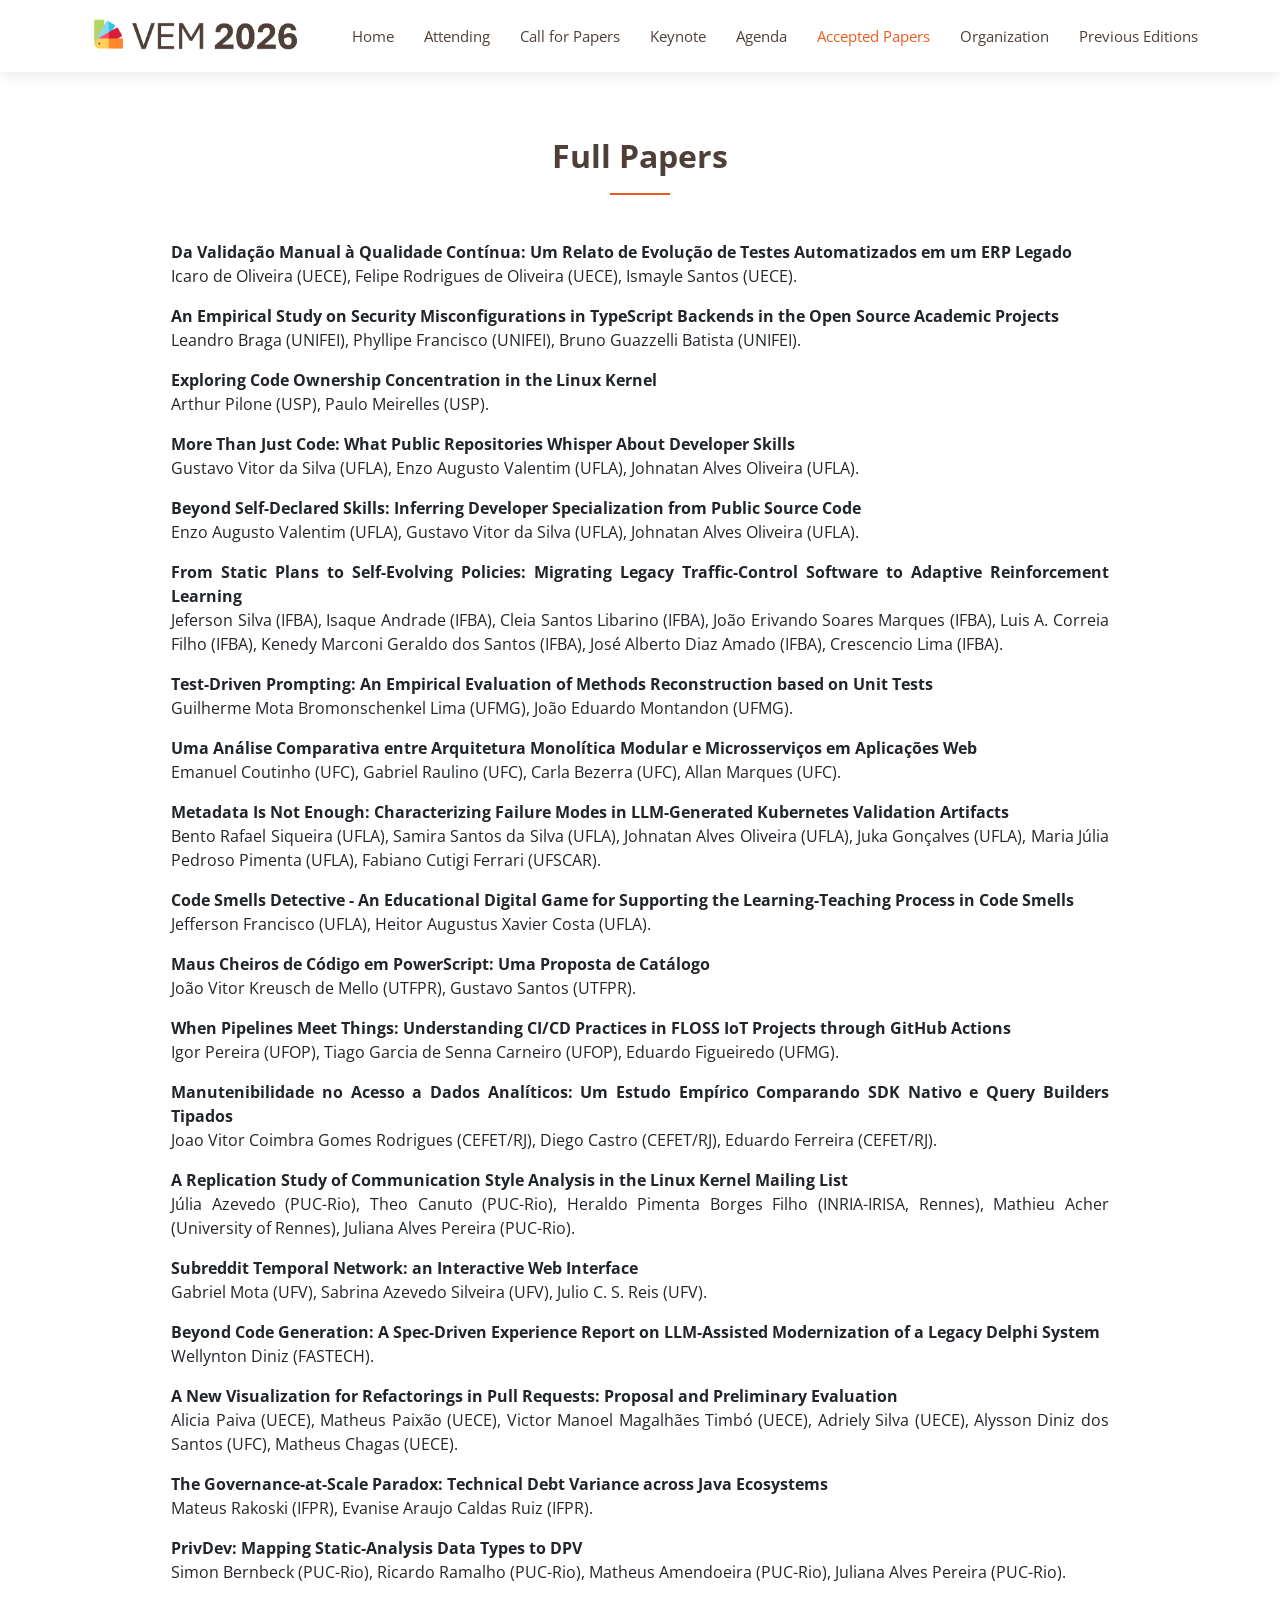
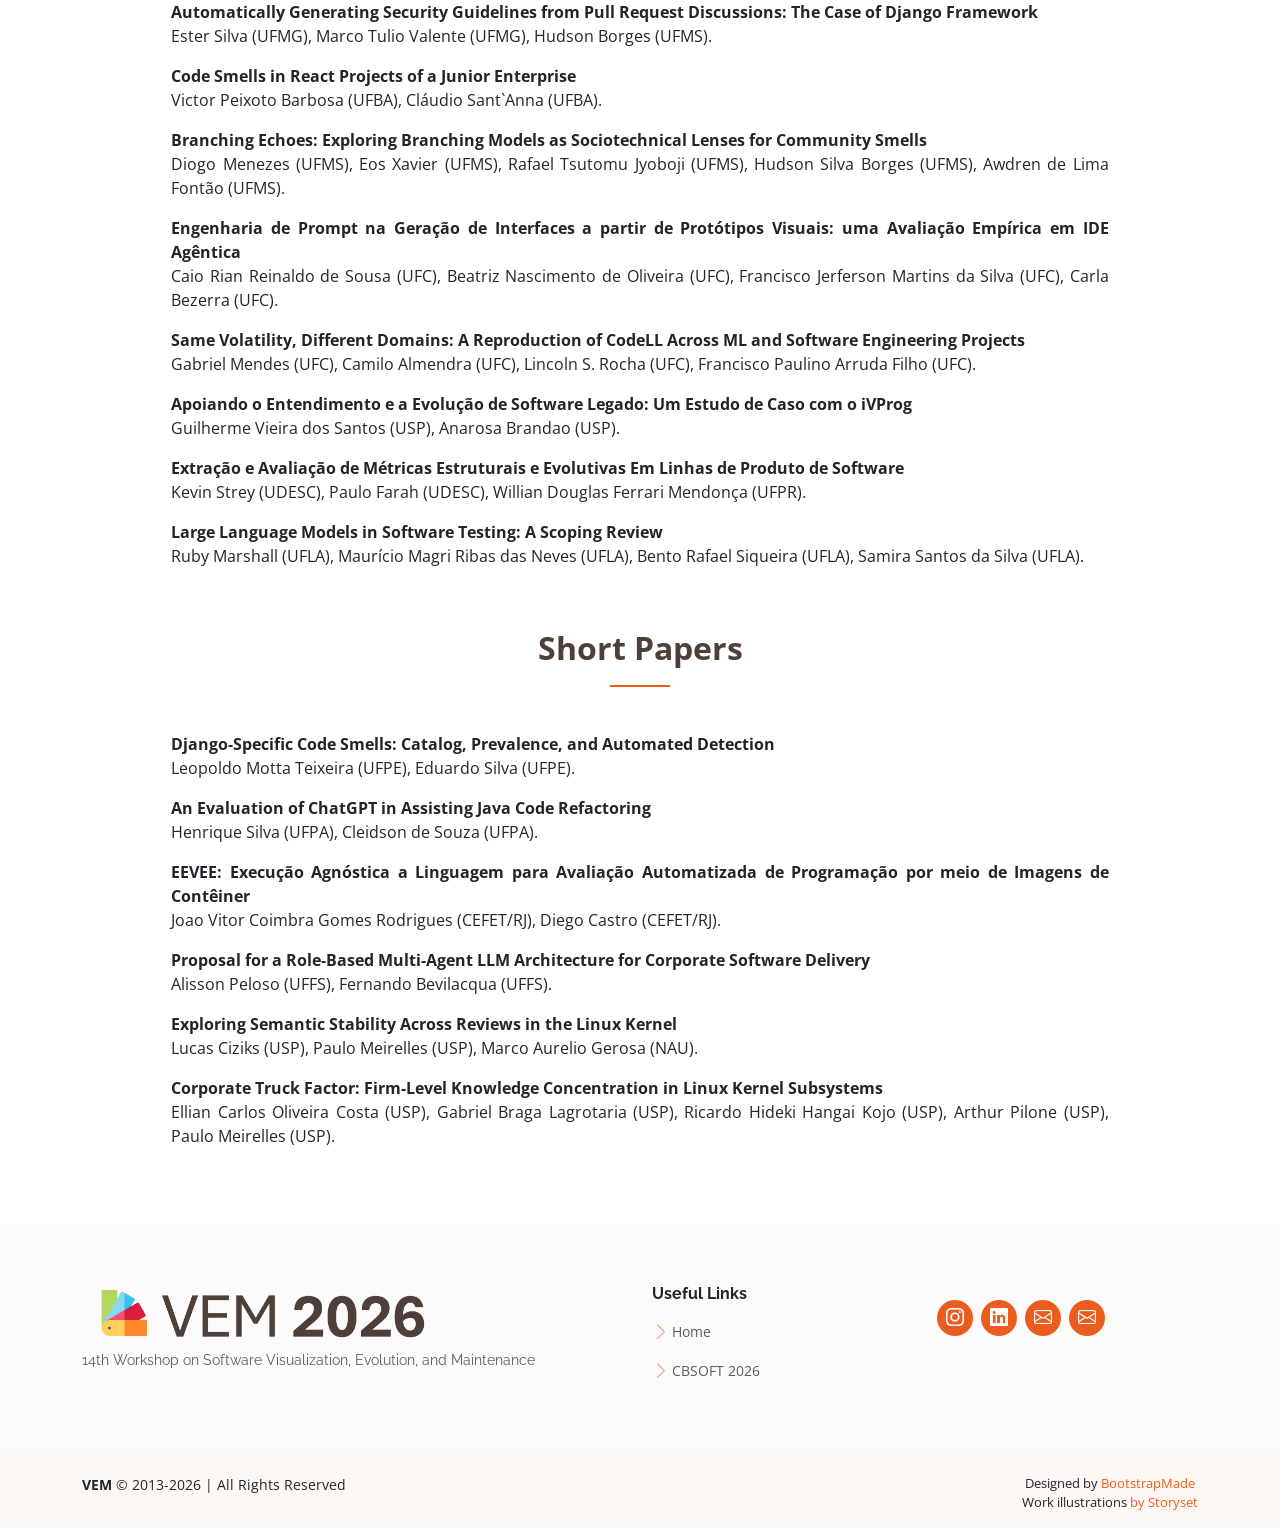
<file: acceptedPapers.html>
<!DOCTYPE html>
<html lang="en">
    <head>
        <meta charset="utf-8" />
        <meta content="width=device-width, initial-scale=1.0" name="viewport" />

        <title>VEM 2026</title>
        <meta content="" name="description" />
        <meta content="" name="keywords" />

        <!-- Favicons -->
        <link href="assets/img/favicon_vem.png" rel="icon" />
        <link href="assets/img/apple-touch-icon.png" rel="apple-touch-icon" />

        <!-- Google Fonts -->
        <link
            href="https://fonts.googleapis.com/css?family=Open+Sans:300,300i,400,400i,600,600i,700,700i|Raleway:300,300i,400,400i,600,600i,700,700i"
            rel="stylesheet"
        />

        <!-- Vendor CSS Files -->
        <link href="assets/vendor/aos/aos.css" rel="stylesheet" />
        <link
            href="assets/vendor/bootstrap/css/bootstrap.min.css"
            rel="stylesheet"
        />
        <link
            href="assets/vendor/bootstrap-icons/bootstrap-icons.css"
            rel="stylesheet"
        />
        <link
            href="assets/vendor/boxicons/css/boxicons.min.css"
            rel="stylesheet"
        />
        <link
            href="assets/vendor/glightbox/css/glightbox.min.css"
            rel="stylesheet"
        />
        <link
            href="assets/vendor/swiper/swiper-bundle.min.css"
            rel="stylesheet"
        />

        <!-- Template Main CSS File -->
        <link href="assets/css/style.css" rel="stylesheet" />

        <!-- =======================================================
    * Template Name: Ninestars - v4.7.0
    * Template URL: https://bootstrapmade.com/ninestars-free-bootstrap-3-theme-for-creative/
    * Author: BootstrapMade.com
    * License: https://bootstrapmade.com/license/
    ======================================================== -->
    </head>

    <body>
        <!-- ======= Header ======= -->
        <div id="header-placeholder"></div>
        <!-- End Header -->

        <main id="main">
            <!-- ======= Services Section ======= -->
<section id="services" class="services section">
    <div class="container" data-aos="fade-up">
        <div class="section-title">
        <p>Full Papers</p>
        </div>
            <div class="row" style="justify-content: center">
            <div class="container_center">
                <div class="box_center" style="margin-left: 8%; margin-right: 8%">
                    <div class="">
                        <p style="text-align: justify">
                            <b>Da Validação Manual à Qualidade Contínua: Um Relato de Evolução de Testes Automatizados em um ERP Legado</b><br />
                            Icaro de Oliveira (UECE),
                            Felipe Rodrigues de Oliveira (UECE),
                            Ismayle Santos (UECE).
                        </p>
                        <p style="text-align: justify">
                            <b>An Empirical Study on Security Misconfigurations in TypeScript Backends in the Open Source Academic Projects</b><br />
                            Leandro Braga (UNIFEI),
                            Phyllipe Francisco (UNIFEI),
                            Bruno Guazzelli Batista (UNIFEI).
                        </p>
                        <p style="text-align: justify">
                            <b>Exploring Code Ownership Concentration in the Linux Kernel</b><br />
                            Arthur Pilone (USP),
                            Paulo Meirelles (USP).
                        </p>
                        <p style="text-align: justify">
                            <b>More Than Just Code: What Public Repositories Whisper About Developer Skills</b><br />
                            Gustavo Vitor da Silva (UFLA),
                            Enzo Augusto Valentim (UFLA),
                            Johnatan Alves Oliveira (UFLA).
                        </p>
                        <p style="text-align: justify">
                            <b>Beyond Self-Declared Skills: Inferring Developer Specialization from Public Source Code</b><br />
                            Enzo Augusto Valentim (UFLA),
                            Gustavo Vitor da Silva (UFLA),
                            Johnatan Alves Oliveira (UFLA).
                        </p>
                        <p style="text-align: justify">
                            <b>From Static Plans to Self-Evolving Policies: Migrating Legacy Traffic-Control Software to Adaptive Reinforcement Learning</b><br />
                            Jeferson Silva (IFBA),
                            Isaque Andrade (IFBA),
                            Cleia Santos Libarino (IFBA),
                            João Erivando Soares Marques (IFBA),
                            Luis A. Correia Filho (IFBA),
                            Kenedy Marconi Geraldo dos Santos (IFBA),
                            José Alberto Diaz Amado (IFBA),
                            Crescencio Lima (IFBA).
                        </p>
                        <p style="text-align: justify">
                            <b>Test-Driven Prompting: An Empirical Evaluation of Methods Reconstruction based on Unit Tests</b><br />
                            Guilherme Mota Bromonschenkel Lima (UFMG),
                            João Eduardo Montandon (UFMG).
                        </p>
                        <p style="text-align: justify">
                            <b>Uma Análise Comparativa entre Arquitetura Monolítica Modular e Microsserviços em Aplicações Web</b><br />
                            Emanuel Coutinho (UFC),
                            Gabriel Raulino (UFC),
                            Carla Bezerra (UFC),
                            Allan Marques (UFC).
                        </p>
                        <p style="text-align: justify">
                            <b>Metadata Is Not Enough: Characterizing Failure Modes in LLM-Generated Kubernetes Validation Artifacts</b><br />
                            Bento Rafael Siqueira (UFLA),
                            Samira Santos da Silva (UFLA),
                            Johnatan Alves Oliveira (UFLA),
                            Juka Gonçalves (UFLA),
                            Maria Júlia Pedroso Pimenta (UFLA),
                            Fabiano Cutigi Ferrari (UFSCAR).
                        </p>
                        <p style="text-align: justify">
                            <b>Code Smells Detective - An Educational Digital Game for Supporting the Learning-Teaching Process in Code Smells</b><br />
                            Jefferson Francisco (UFLA),
                            Heitor Augustus Xavier Costa (UFLA).
                        </p>
                        <p style="text-align: justify">
                            <b>Maus Cheiros de Código em PowerScript: Uma Proposta de Catálogo</b><br />
                            João Vitor Kreusch de Mello (UTFPR),
                            Gustavo Santos (UTFPR).
                        </p>
                        <p style="text-align: justify">
                            <b>When Pipelines Meet Things: Understanding CI/CD Practices in FLOSS IoT Projects through GitHub Actions</b><br />
                            Igor Pereira (UFOP),
                            Tiago Garcia de Senna Carneiro (UFOP),
                            Eduardo Figueiredo (UFMG).
                        </p>
                        <p style="text-align: justify">
                            <b>Manutenibilidade no Acesso a Dados Analíticos: Um Estudo Empírico Comparando SDK Nativo e Query Builders Tipados</b><br />
                            Joao Vitor Coimbra Gomes Rodrigues (CEFET/RJ),
                            Diego Castro (CEFET/RJ),
                            Eduardo Ferreira (CEFET/RJ).
                        </p>
                        <p style="text-align: justify">
                            <b>A Replication Study of Communication Style Analysis in the Linux Kernel Mailing List</b><br />
                            Júlia Azevedo (PUC-Rio),
                            Theo Canuto (PUC-Rio),
                            Heraldo Pimenta Borges Filho (INRIA-IRISA, Rennes),
                            Mathieu Acher (University of Rennes),
                            Juliana Alves Pereira (PUC-Rio).
                        </p>
                        <p style="text-align: justify">
                            <b>Subreddit Temporal Network: an Interactive Web Interface</b><br />
                            Gabriel Mota (UFV),
                            Sabrina Azevedo Silveira (UFV),
                            Julio C. S. Reis (UFV).
                        </p>
                        <p style="text-align: justify">
                            <b>Beyond Code Generation: A Spec-Driven Experience Report on LLM-Assisted Modernization of a Legacy Delphi System</b><br />
                            Wellynton Diniz (FASTECH).
                        </p>
                        <p style="text-align: justify">
                            <b>A New Visualization for Refactorings in Pull Requests: Proposal and Preliminary Evaluation</b><br />
                            Alicia Paiva (UECE),
                            Matheus Paixão (UECE),
                            Victor Manoel Magalhães Timbó (UECE),
                            Adriely Silva (UECE),
                            Alysson Diniz dos Santos (UFC),
                            Matheus Chagas (UECE).
                        </p>
                        <p style="text-align: justify">
                            <b>The Governance-at-Scale Paradox: Technical Debt Variance across Java Ecosystems</b><br />
                            Mateus Rakoski (IFPR),
                            Evanise Araujo Caldas Ruiz (IFPR).
                        </p>
                        <p style="text-align: justify">
                            <b>PrivDev: Mapping Static-Analysis Data Types to DPV</b><br />
                            Simon Bernbeck (PUC-Rio),
                            Ricardo Ramalho (PUC-Rio),
                            Matheus Amendoeira (PUC-Rio),
                            Juliana Alves Pereira (PUC-Rio).
                        </p>
                        <p style="text-align: justify">
                            <b>Automatically Generating Security Guidelines from Pull Request Discussions: The Case of Django Framework</b><br />
                            Ester Silva (UFMG),
                            Marco Tulio Valente (UFMG),
                            Hudson Borges (UFMS).
                        </p>
                        <p style="text-align: justify">
                            <b>Code Smells in React Projects of a Junior Enterprise</b><br />
                            Victor Peixoto Barbosa (UFBA),
                            Cláudio Sant`Anna (UFBA).
                        </p>
                        <p style="text-align: justify">
                            <b>Branching Echoes: Exploring Branching Models as Sociotechnical Lenses for Community Smells</b><br />
                            Diogo Menezes (UFMS),
                            Eos Xavier (UFMS),
                            Rafael Tsutomu Jyoboji (UFMS),
                            Hudson Silva Borges (UFMS),
                            Awdren de Lima Fontão (UFMS).
                        </p>
                        <p style="text-align: justify">
                            <b>Engenharia de Prompt na Geração de Interfaces a partir de Protótipos Visuais: uma Avaliação Empírica em IDE Agêntica</b><br />
                            Caio Rian Reinaldo de Sousa (UFC),
                            Beatriz Nascimento de Oliveira (UFC),
                            Francisco Jerferson Martins da Silva (UFC),
                            Carla Bezerra (UFC).
                        </p>
                        <p style="text-align: justify">
                            <b>Same Volatility, Different Domains: A Reproduction of CodeLL Across ML and Software Engineering Projects</b><br />
                            Gabriel Mendes (UFC),
                            Camilo Almendra (UFC),
                            Lincoln S. Rocha (UFC),
                            Francisco Paulino Arruda Filho (UFC).
                        </p>
                        <p style="text-align: justify">
                            <b>Apoiando o Entendimento e a Evolução de Software Legado: Um Estudo de Caso com o iVProg</b><br />
                            Guilherme Vieira dos Santos (USP),
                            Anarosa Brandao (USP).
                        </p>
                        <p style="text-align: justify">
                            <b>Extração e Avaliação de Métricas Estruturais e Evolutivas Em Linhas de Produto de Software</b><br />
                            Kevin Strey (UDESC),
                            Paulo Farah (UDESC),
                            Willian Douglas Ferrari Mendonça (UFPR).
                        </p>
                        <p style="text-align: justify">
                            <b>Large Language Models in Software Testing: A Scoping Review</b><br />
                            Ruby Marshall (UFLA),
                            Maurício Magri Ribas das Neves (UFLA),
                            Bento Rafael Siqueira (UFLA),
                            Samira Santos da Silva (UFLA).
                        </p>
                    </div>
                </div>
            </div>
        </div>
        <div class="section-title"> 
        <p style="margin-top: 40px">Short Papers</p>
        </div>
            <div class="row" style="justify-content: center">
            <div class="container_center">
                <div class="box_center" style="margin-left: 8%; margin-right: 8%">
                    <div class="">
                        <p style="text-align: justify">
                            <b>Django-Specific Code Smells: Catalog, Prevalence, and Automated Detection</b><br />
                            Leopoldo Motta Teixeira (UFPE),
                            Eduardo Silva (UFPE).
                        </p>
                        <p style="text-align: justify">
                            <b>An Evaluation of ChatGPT in Assisting Java Code Refactoring</b><br />
                            Henrique Silva (UFPA),
                            Cleidson de Souza (UFPA).
                        </p>
                        <p style="text-align: justify">
                            <b>EEVEE: Execução Agnóstica a Linguagem para Avaliação Automatizada de Programação por meio de Imagens de Contêiner</b><br />
                            Joao Vitor Coimbra Gomes Rodrigues (CEFET/RJ),
                            Diego Castro (CEFET/RJ).
                        </p>
                        <p style="text-align: justify">
                            <b>Proposal for a Role-Based Multi-Agent LLM Architecture for Corporate Software Delivery</b><br />
                            Alisson Peloso (UFFS),
                            Fernando Bevilacqua (UFFS).
                        </p>
                        <p style="text-align: justify">
                            <b>Exploring Semantic Stability Across Reviews in the Linux Kernel</b><br />
                            Lucas Ciziks (USP),
                            Paulo Meirelles (USP),
                            Marco Aurelio Gerosa (NAU).
                        </p>
                        <p style="text-align: justify">
                            <b>Corporate Truck Factor: Firm-Level Knowledge Concentration in Linux Kernel Subsystems</b><br />
                            Ellian Carlos Oliveira Costa (USP),
                            Gabriel Braga Lagrotaria (USP),
                            Ricardo Hideki Hangai Kojo (USP),
                            Arthur Pilone (USP),
                            Paulo Meirelles (USP).
                        </p>
                    </div>
                </div>
            </div>
        </div>
    </div>
</section>


            <!-- End Services Section -->
        </main>
        <!-- End #main -->

        <!-- ======= Footer ======= -->
        <div w3-include-html="components/footer.html"></div>
        <!-- End Footer -->

        <a
            href="#"
            class="back-to-top d-flex align-items-center justify-content-center"
            ><i class="bi bi-arrow-up-short"></i
        ></a>

        <!-- Vendor JS Files -->
        <script src="assets/vendor/aos/aos.js"></script>
        <script src="assets/vendor/bootstrap/js/bootstrap.bundle.min.js"></script>
        <script src="assets/vendor/glightbox/js/glightbox.min.js"></script>
        <script src="assets/vendor/isotope-layout/isotope.pkgd.min.js"></script>
        <script src="assets/vendor/swiper/swiper-bundle.min.js"></script>
        <script src="assets/vendor/php-email-form/validate.js"></script>

        <!-- Template Main JS File -->
        <script src="assets/js/main.js"></script>

        <!-- Destaque dinâmico da escolha selecionada no menu -->
        <script src="assets/js/navbar.js"></script>

        <script>
            fetch("components/header.html")
            .then(res => res.text())
            .then(data => {
                document.getElementById("header-placeholder").innerHTML = data;
                setActiveMenu();
            });

            fetch("components/footer.html")
            .then(res => res.text())
            .then(data => {
                document.querySelector("[w3-include-html]").innerHTML = data;
            });
        </script>

        <!-- Leaflet Map -->
        <script src="assets/js/map.js"></script>
    </body>
</html>
</file>
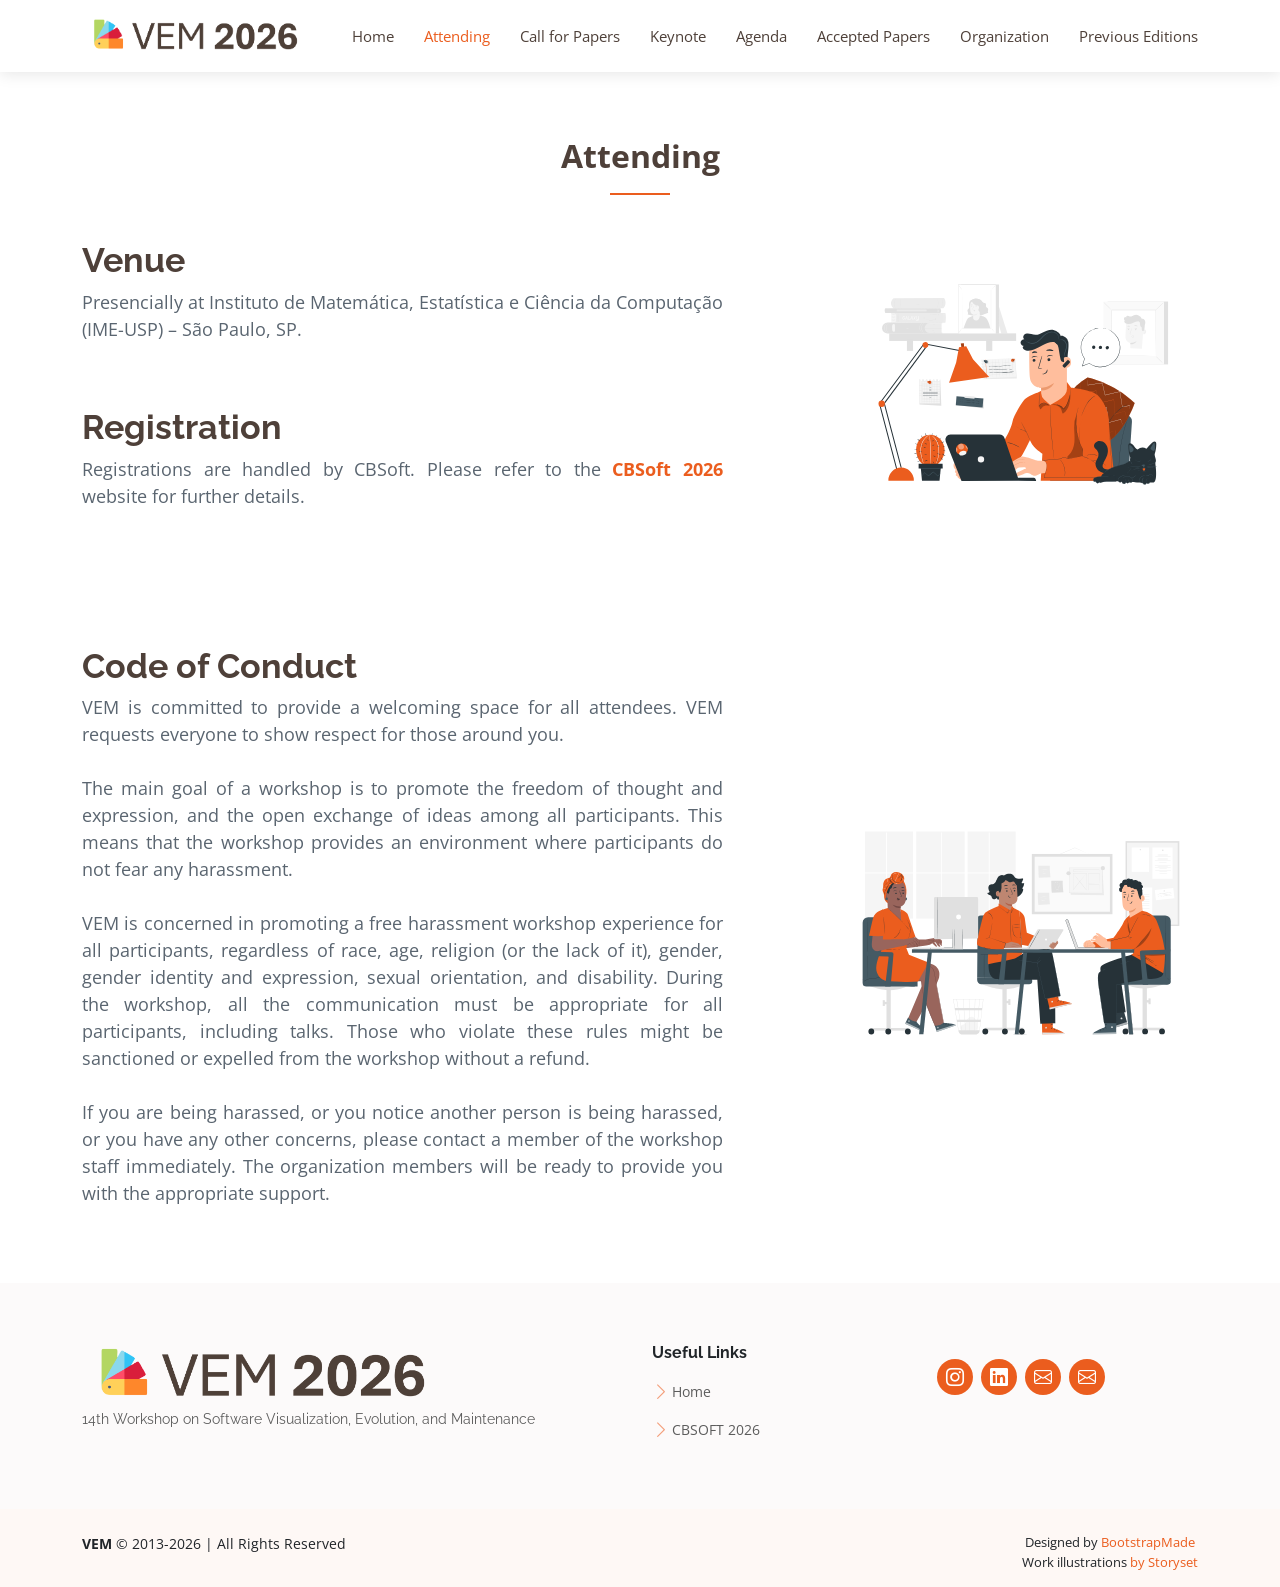
<file: attending.html>
<!DOCTYPE html>
<html lang="en">
    <head>
        <meta charset="utf-8" />
        <meta content="width=device-width, initial-scale=1.0" name="viewport" />

        <title>VEM 2026</title>
        <meta content="" name="description" />
        <meta content="" name="keywords" />

        <!-- Favicons -->
        <link href="assets/img/favicon_vem.png" rel="icon" />
        <link href="assets/img/apple-touch-icon.png" rel="apple-touch-icon" />

        <!-- Google Fonts -->
        <link
            href="https://fonts.googleapis.com/css?family=Open+Sans:300,300i,400,400i,600,600i,700,700i|Raleway:300,300i,400,400i,600,600i,700,700i"
            rel="stylesheet"
        />

        <!-- Vendor CSS Files -->
        <link href="assets/vendor/aos/aos.css" rel="stylesheet" />
        <link
            href="assets/vendor/bootstrap/css/bootstrap.min.css"
            rel="stylesheet"
        />
        <link
            href="assets/vendor/bootstrap-icons/bootstrap-icons.css"
            rel="stylesheet"
        />
        <link
            href="assets/vendor/boxicons/css/boxicons.min.css"
            rel="stylesheet"
        />
        <link
            href="assets/vendor/glightbox/css/glightbox.min.css"
            rel="stylesheet"
        />
        <link
            href="assets/vendor/swiper/swiper-bundle.min.css"
            rel="stylesheet"
        />

        <!-- Template Main CSS File -->
        <link href="assets/css/style.css" rel="stylesheet" />

        <!-- =======================================================
  * Template Name: Ninestars - v4.7.0
  * Template URL: https://bootstrapmade.com/ninestars-free-bootstrap-3-theme-for-creative/
  * Author: BootstrapMade.com
  * License: https://bootstrapmade.com/license/
  ======================================================== -->
    </head>

    <body>
        <!-- ======= Header ======= -->
        <div id="header-placeholder"></div>
        <!-- End Header -->

        <main id="main">
            <!-- ======= About Section ======= -->
            <section id="about" class="about">
                <div class="section-title">
                    <p style="font-size: 32px; color: #4e4039">Attending</p>
                </div>
                <div class="container">
                    <div class="row justify-content-between">
                        <div class="col-lg-7 pt-5 pt-lg-0">
                            <h3 data-aos="fade-up">Venue</h3>
                            <p
                                style="
                                    text-align: justify;
                                    text-justify: inter-word;
                                "
                            >
                                Presencially at Instituto de Matemática, Estatística e Ciência da Computação (IME-USP) – São Paulo, SP. 
                            </p>

                            <br /><br />
                            <h3 data-aos="fade-up">Registration</h3>
                            <p
                                style="
                                    text-align: justify;
                                    text-justify: inter-word;
                                "
                            >
                                Registrations are handled by CBSoft. Please
                                refer to the
                                <b
                                    ><a
                                        class="getstarted scrollto"
                                        href="https://cbsoft.sbc.org.br/2026/pt/registration/"
                                        target="_blank"
                                        >CBSoft 2026</a
                                    ></b
                                >
                                website for further details.
                            </p>
                        </div>
                        <div
                            class="col-lg-4 d-flex align-items-center justify-content-center about-img"
                        >
                            <img
                                src="assets/img/conference.svg"
                                class="img-fluid"
                                alt=""
                                data-aos="zoom-in"
                            />
                        </div>
                    </div>
                </div>
            </section>
            <!-- End About Section -->

            <!-- ======= About Section ======= -->
            <section id="about" class="about">
                <div class="container">
                    <div class="row justify-content-between">
                        <div class="col-lg-7 pt-5 pt-lg-0">
                            <h3 data-aos="fade-up">Code of Conduct</h3>
                            <p
                                style="
                                    text-align: justify;
                                    text-justify: inter-word;
                                "
                            >
                                VEM is committed to provide a welcoming space
                                for all attendees. VEM requests everyone to show
                                respect for those around you.
                                <br /><br />
                                The main goal of a workshop is to promote the
                                freedom of thought and expression, and the open
                                exchange of ideas among all participants. This
                                means that the workshop provides an environment
                                where participants do not fear any harassment.
                                <br /><br />
                                VEM is concerned in promoting a free harassment
                                workshop experience for all participants,
                                regardless of race, age, religion (or the lack
                                of it), gender, gender identity and expression,
                                sexual orientation, and disability. During the
                                workshop, all the communication must be
                                appropriate for all participants, including
                                talks. Those who violate these rules might be
                                sanctioned or expelled from the workshop without
                                a refund.
                                <br /><br />
                                If you are being harassed, or you notice another
                                person is being harassed, or you have any other
                                concerns, please contact a member of the
                                workshop staff immediately. The organization
                                members will be ready to provide you with the
                                appropriate support.
                            </p>
                        </div>
                        <div
                            class="col-lg-4 d-flex align-items-center justify-content-center about-img"
                        >
                            <img
                                src="assets/img/attending2.svg"
                                class="img-fluid"
                                alt=""
                                data-aos="zoom-in"
                            />
                        </div>
                    </div>
                </div>
            </section>
            <!-- End About Section -->
        </main>
        <!-- End #main -->

        <!-- ======= Footer ======= -->
        <div w3-include-html="components/footer.html"></div>
        <!-- End Footer -->

        <a
            href="#"
            class="back-to-top d-flex align-items-center justify-content-center"
            ><i class="bi bi-arrow-up-short"></i
        ></a>

        <!-- Vendor JS Files -->
        <script src="assets/vendor/aos/aos.js"></script>
        <script src="assets/vendor/bootstrap/js/bootstrap.bundle.min.js"></script>
        <script src="assets/vendor/glightbox/js/glightbox.min.js"></script>
        <script src="assets/vendor/isotope-layout/isotope.pkgd.min.js"></script>
        <script src="assets/vendor/swiper/swiper-bundle.min.js"></script>
        <script src="assets/vendor/php-email-form/validate.js"></script>

        <!-- Template Main JS File -->
        <script src="assets/js/main.js"></script>

        <!-- Destaque dinâmico da escolha selecionada no menu -->
        <script src="assets/js/navbar.js"></script>

        <script>
            fetch("components/header.html")
            .then(res => res.text())
            .then(data => {
                document.getElementById("header-placeholder").innerHTML = data;
                setActiveMenu();
                initMobileMenu();
            });

            fetch("components/footer.html")
            .then(res => res.text())
            .then(data => {
                document.querySelector("[w3-include-html]").innerHTML = data;
            });
        </script>
    </body>
</html>
</file>
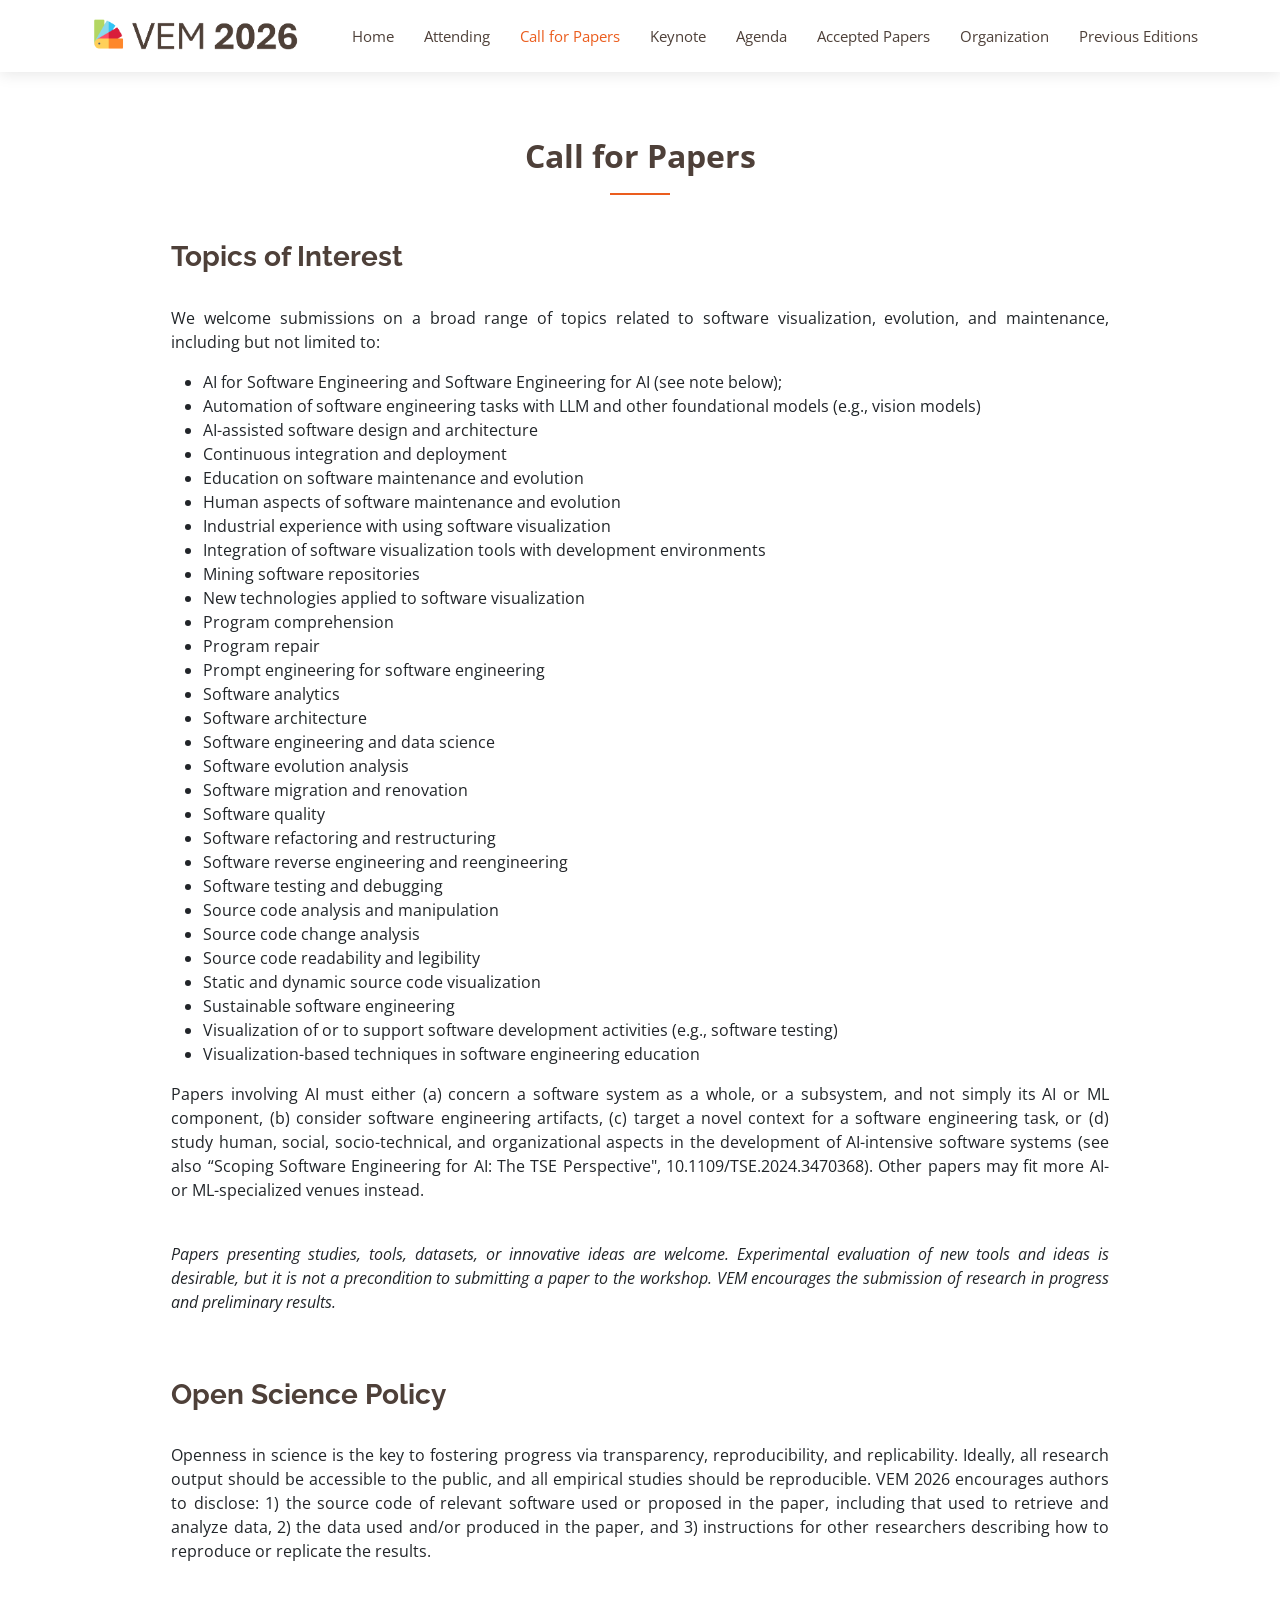
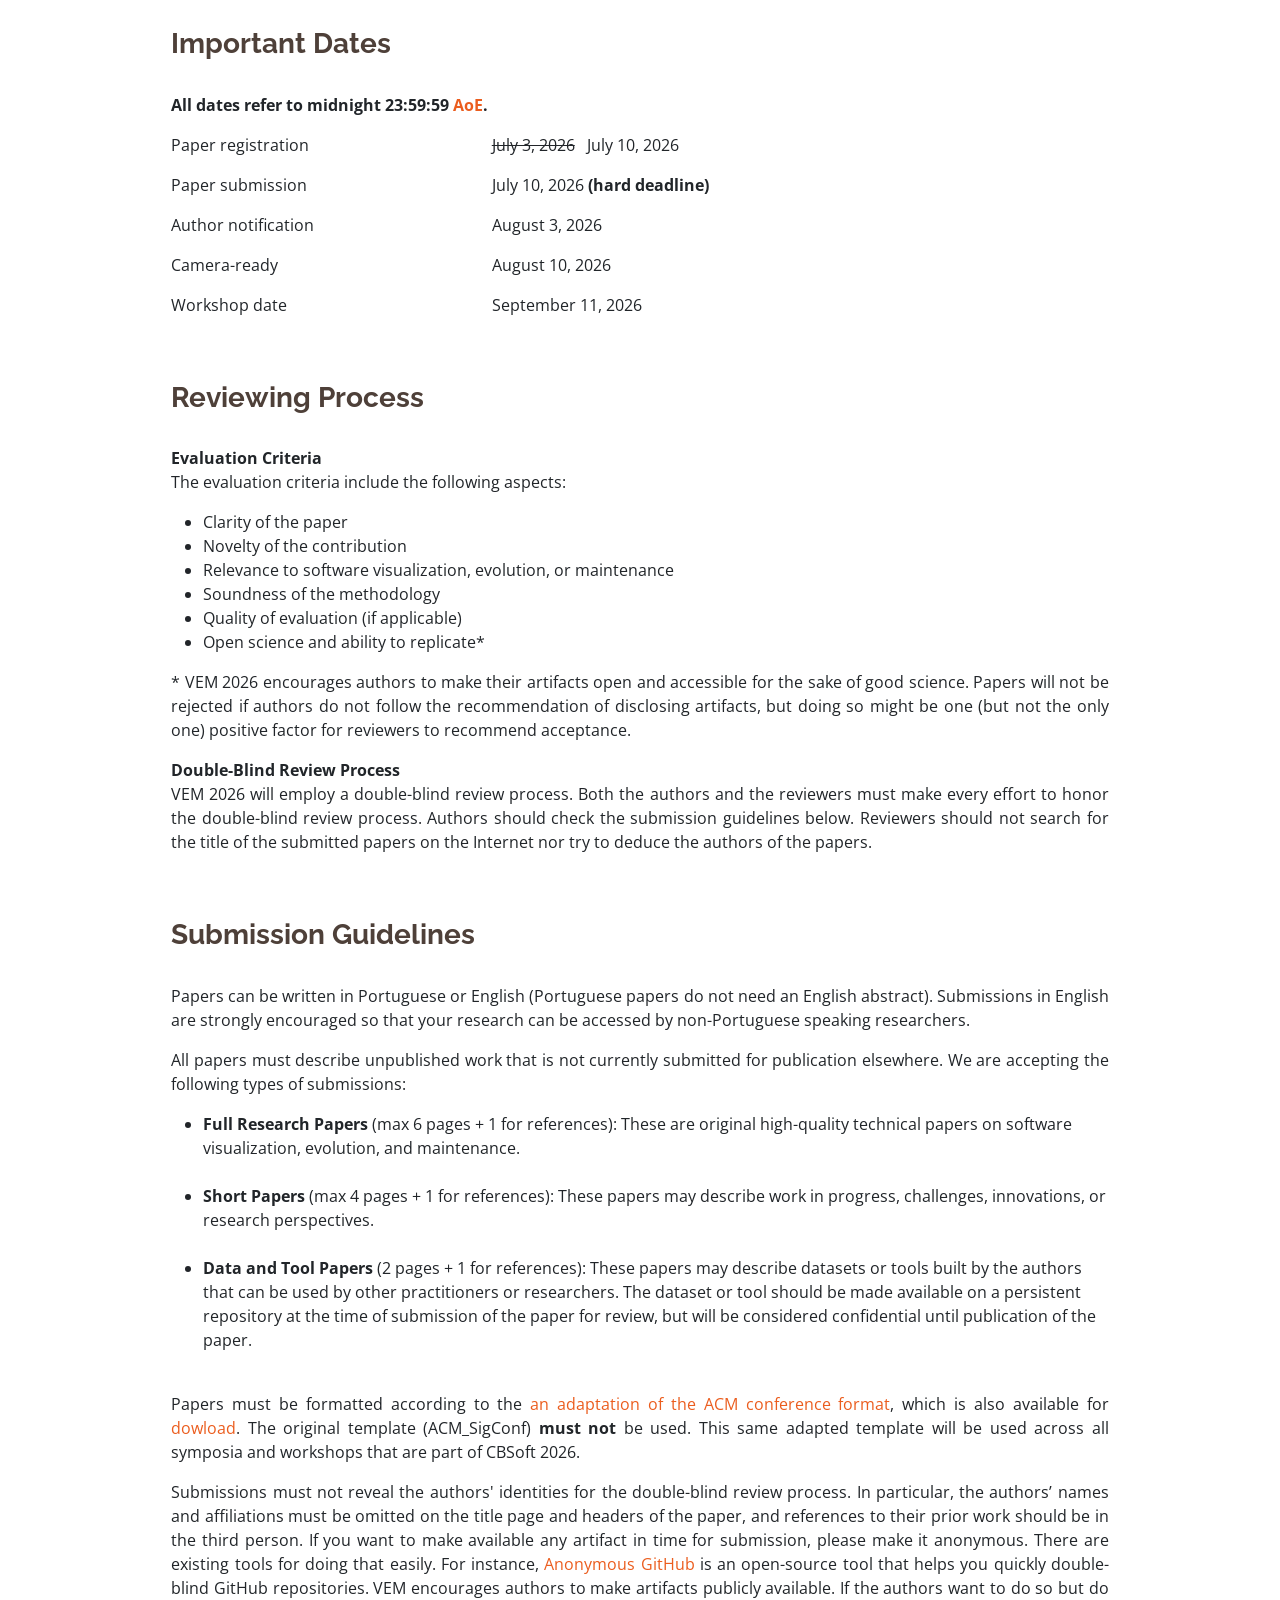
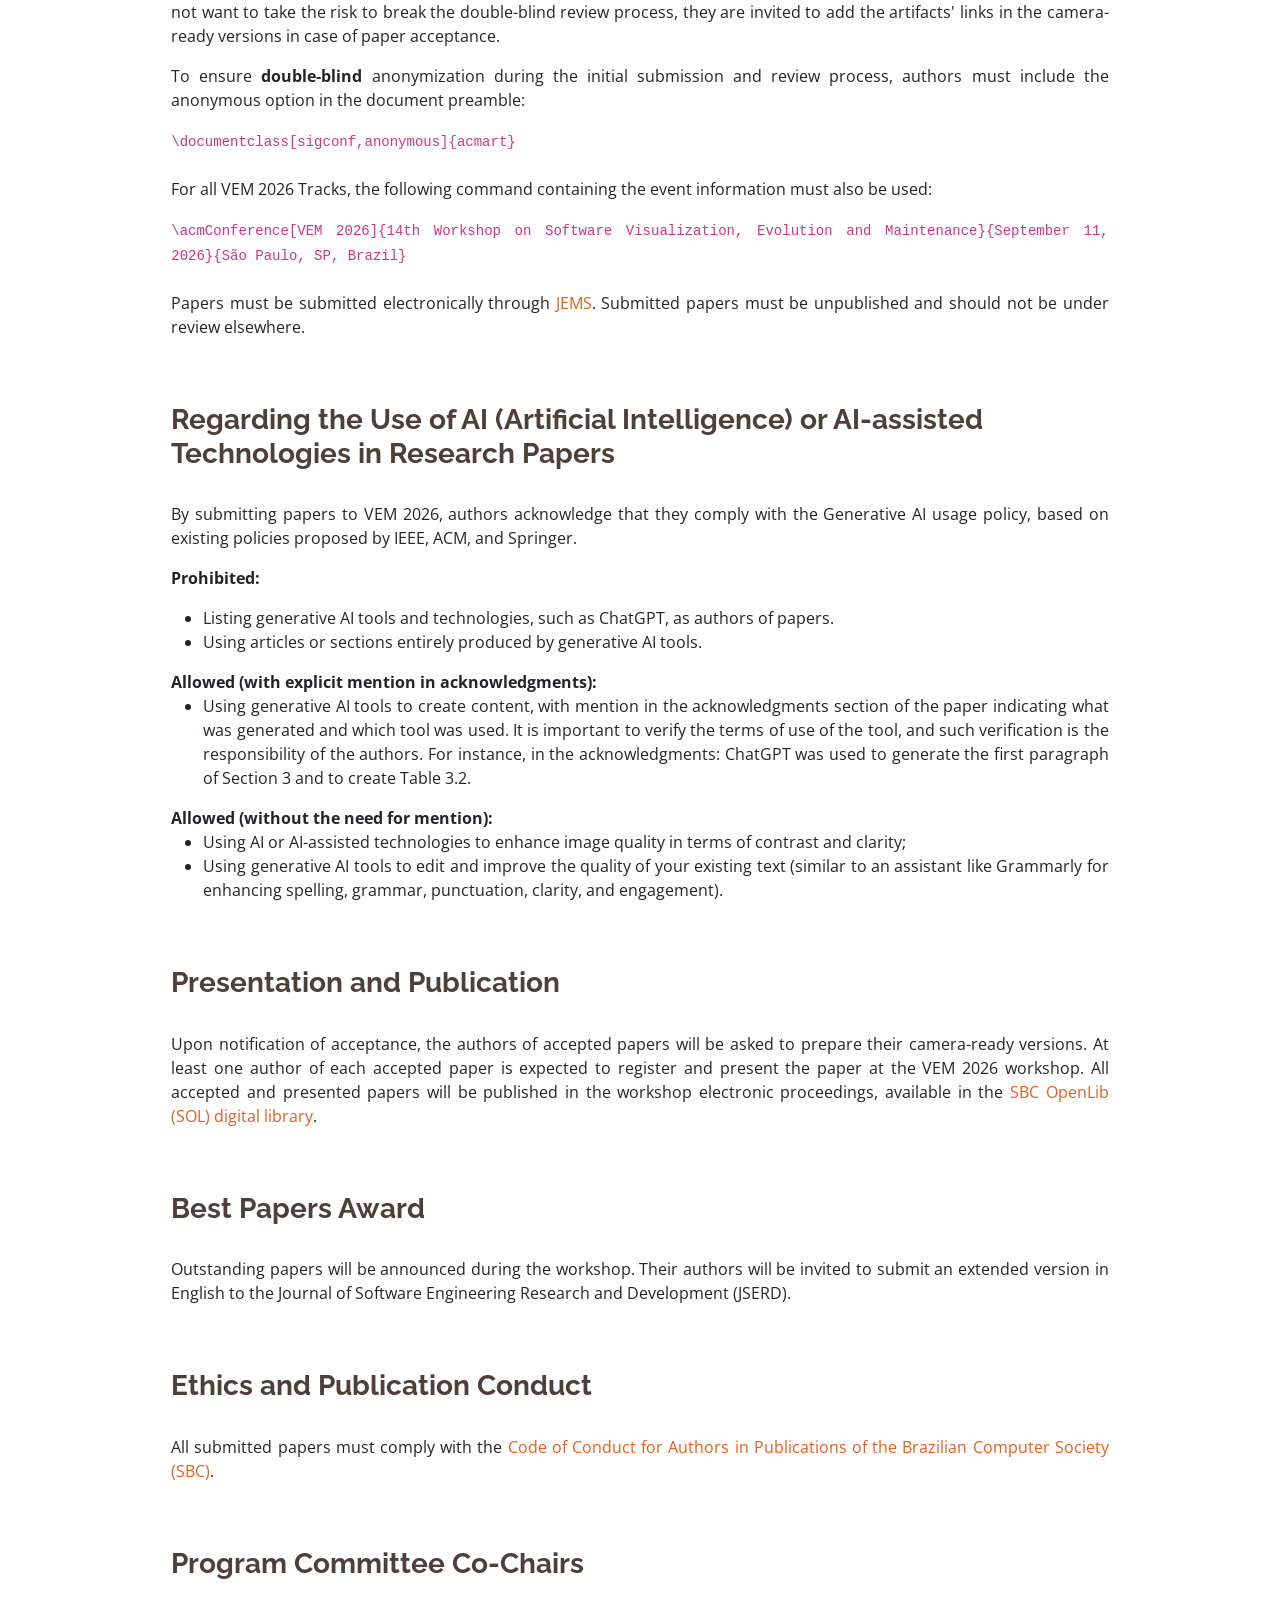
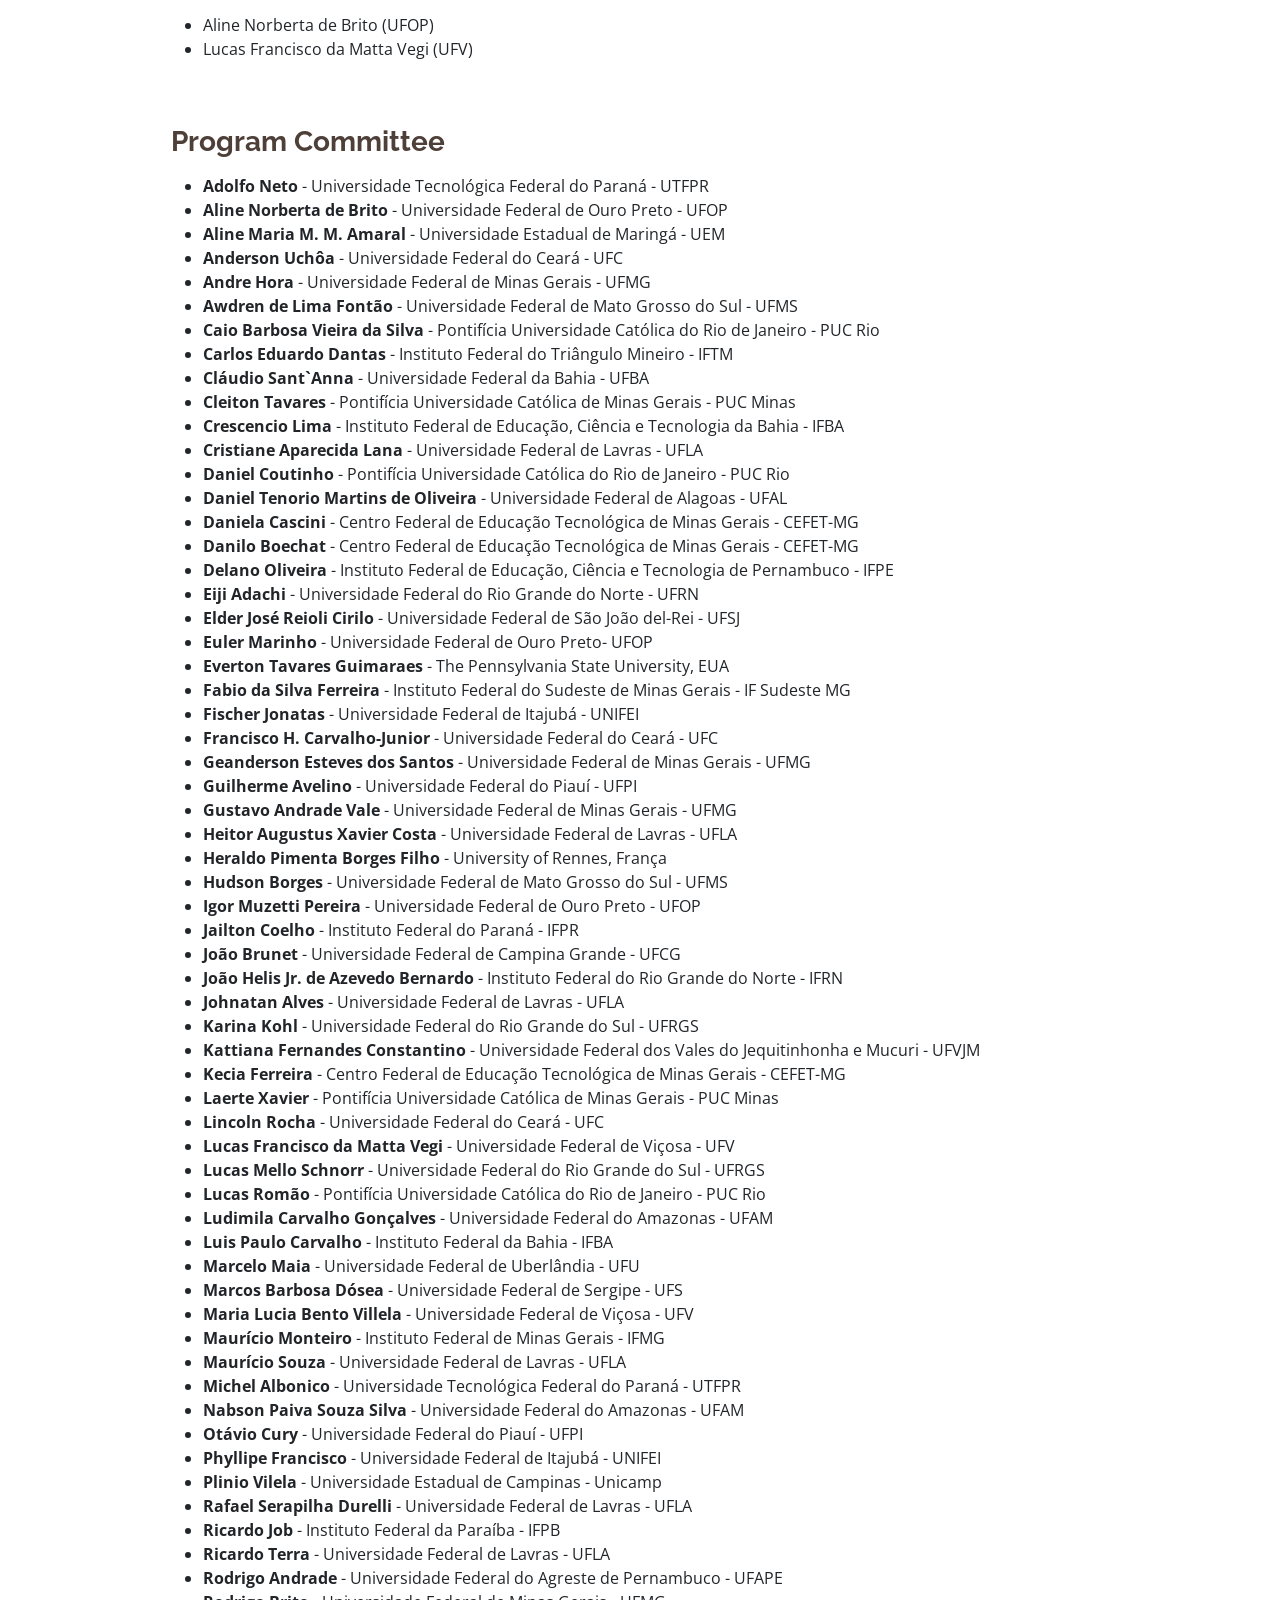
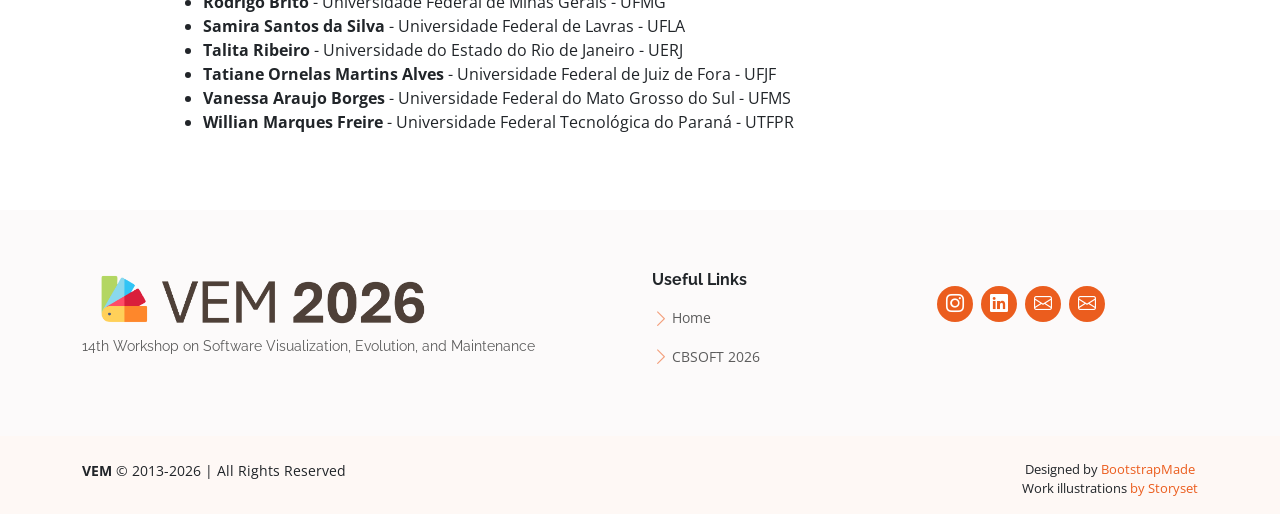
<file: callForPapers.html>
<!DOCTYPE html>
<html lang="en">
  <head>
  <meta charset="utf-8">
  <meta content="width=device-width, initial-scale=1.0" name="viewport">

  <title>VEM 2026</title>
  <meta content="" name="description">
  <meta content="" name="keywords">

  <!-- Favicons -->
  <link href="assets/img/favicon_vem.png" rel="icon">
  <link href="assets/img/apple-touch-icon.png" rel="apple-touch-icon">

  <!-- Google Fonts -->
  <link href="https://fonts.googleapis.com/css?family=Open+Sans:300,300i,400,400i,600,600i,700,700i|Raleway:300,300i,400,400i,600,600i,700,700i" rel="stylesheet">

  <!-- Vendor CSS Files -->
  <link href="assets/vendor/aos/aos.css" rel="stylesheet">
  <link href="assets/vendor/bootstrap/css/bootstrap.min.css" rel="stylesheet">
  <link href="assets/vendor/bootstrap-icons/bootstrap-icons.css" rel="stylesheet">
  <link href="assets/vendor/boxicons/css/boxicons.min.css" rel="stylesheet">
  <link href="assets/vendor/glightbox/css/glightbox.min.css" rel="stylesheet">
  <link href="assets/vendor/swiper/swiper-bundle.min.css" rel="stylesheet">

  <!-- Template Main CSS File -->
  <link href="assets/css/style.css" rel="stylesheet">

  <!-- =======================================================
  * Template Name: Ninestars - v4.7.0
  * Template URL: https://bootstrapmade.com/ninestars-free-bootstrap-3-theme-for-creative/
  * Author: BootstrapMade.com
  * License: https://bootstrapmade.com/license/
  ======================================================== -->
  </head>

<body>

  <!-- ======= Header ======= -->
  <div id="header-placeholder"></div>
  <!-- End Header -->

  <main id="main">
    <!-- ======= Services Section ======= -->
    <section id="keynotes" class="services section">

      <div class="container" data-aos="fade-up">

        <div class="section-title">
          <p>Call for Papers</p>
        </div>

        <div class="row" style="justify-content: center;">
          <div class="container_center">
            <div class="box_center" style="margin-left: 8%; margin-right: 8%;">
              <div class="">
                <h3 style="color: #4e4039;"><b>Topics of Interest</b></h3>
                <br>
                <p style="text-align: justify;">
                  We welcome submissions on a broad range of topics related to software visualization, evolution, and maintenance, including but not limited to:
                </p>
                <ul>
                  <li class="item-orange">
                    AI for Software Engineering and Software Engineering for AI (see note below);
                  </li>
                  <li class="item-orange">
                    Automation of software engineering tasks with LLM and other foundational models (e.g., vision models)
                  </li>
                  <li class="item-orange">
                    AI-assisted software design and architecture
                  </li>
                  <li class="item-orange">
                    Continuous integration and deployment
                  </li>
                  <li class="item-orange">
                    Education on software maintenance and evolution
                  </li>
                  <li class="item-orange">
                    Human aspects of software maintenance and evolution
                  </li>
                  <li class="item-orange">
                    Industrial experience with using software visualization
                  </li>
                  <li class="item-orange">
                    Integration of software visualization tools with development environments
                  </li>
                  <li class="item-orange">
                    Mining software repositories
                  </li>
                  <li class="item-orange">
                    New technologies applied to software visualization
                  </li>
                  <li class="item-orange">
                    Program comprehension
                  </li>
                  <li class="item-orange">
                    Program repair
                  </li>
                  <li class="item-orange">
                    Prompt engineering for software engineering
                  </li>
                  <li class="item-orange">
                    Software analytics
                  </li>
                  <li class="item-orange">
                    Software architecture
                  </li>
                  <li class="item-orange">
                    Software engineering and data science
                  </li>
                  <li class="item-orange">
                    Software evolution analysis
                  </li>
                  <li class="item-orange">
                    Software migration and renovation
                  </li>
                  <li class="item-orange">
                    Software quality
                  </li>
                  <li class="item-orange">
                    Software refactoring and restructuring
                  </li>
                  <li class="item-orange">
                    Software reverse engineering and reengineering
                  </li>
                  <li class="item-orange">
                    Software testing and debugging
                  </li>
                  <li class="item-orange">
                    Source code analysis and manipulation
                  </li>
                  <li class="item-orange">
                    Source code change analysis
                  </li>
                  <li class="item-orange">
                    Source code readability and legibility
                  </li>
                  <li class="item-orange">
                    Static and dynamic source code visualization
                  </li>
                  <li class="item-orange">
                    Sustainable software engineering
                  </li>
                  <li class="item-orange">
                    Visualization of or to support software development activities (e.g., software testing)
                  </li>
                  <li class="item-orange">
                    Visualization-based techniques in software engineering education
                  </li>
                </ul>
                
                <p style="text-align: justify;">
                  Papers involving AI must either (a) concern a software system as a whole, or a subsystem, and not simply its AI or ML component, (b) consider software engineering artifacts, (c) target a novel context for a software engineering task, or (d) study human, social, socio-technical, and organizational aspects in the development of AI-intensive software systems (see also “Scoping Software Engineering for AI: The TSE Perspective", 10.1109/TSE.2024.3470368). Other papers may fit more AI- or ML-specialized venues instead.
                </p>
                <br>
                <p style="text-align: justify;">
                  <i>Papers presenting studies, tools, datasets, or innovative ideas are welcome. Experimental evaluation of new tools and ideas is desirable, but it is not a precondition to submitting a paper to the workshop. VEM encourages the submission of research in progress and preliminary results.</i>
                </p>
              </div>
            </div>
          </div>
        </div>
        <br><br>
        <div class="row" style="justify-content: center;">
          <div class="container_center">
            <div class="box_center" style="margin-left: 8%; margin-right: 8%;">
              <div class="">
                <h3 style="color: #4e4039;"><b>Open Science Policy</b></h3>
                <br>
                <p style="text-align: justify;">
                  Openness in science is the key to fostering progress via transparency, reproducibility, and replicability. Ideally, all research output should be accessible to the public, and all empirical studies should be reproducible. VEM 2026 encourages authors to disclose: 1) the source code of relevant software used or proposed in the paper, including that used to retrieve and analyze data, 2) the data used and/or produced in the paper, and 3) instructions for other researchers describing how to reproduce or replicate the results.
                </p>
                <br><br>
                <h3 style="color: #4e4039;"><b>Important Dates</b></h3>
                <br>
                <p><b>All dates refer to midnight 23:59:59
                  <a title="Anywhere on Earth" href="https://www.timeanddate.com/time/zones/aoe" target="_blank">
                AoE</a>.</b></p>
                <div class="row schedule-item">
              <div class="col-md-4">
                <p>Paper registration</p>
              </div>
              <div class="col-md-4">
                <p><del>July 3, 2026</del> &nbsp; <span>July 10, 2026</span></p>
              </div>
            </div>
            <div class="row schedule-item">
              <div class="col-md-4">
                <p>Paper submission</p>
              </div>
              <div class="col-md-4">
                <p>July 10, 2026 <b>(hard deadline)</b></p>
              </div>
            </div>
            <div class="row schedule-item">
              <div class="col-md-4">
                <p>Author notification</p>
              </div>
              <div class="col-md-4">
                <p>August 3, 2026</p>
              </div>
            </div>
            <div class="row schedule-item">
              <div class="col-md-4">
                <p>Camera-ready</p>
              </div>
              <div class="col-md-4">
                <p>August 10, 2026</p>
              </div>
            </div>
            <div class="row schedule-item">
              <div class="col-md-4">
                <p>Workshop date</p>
              </div>
              <div class="col-md-4">
                <p>September 11, 2026</p>
              </div>
            </div>
              </div>
            </div>
          </div>
        </div>
        <br><br>
        <div class="row" style="justify-content: center;">
          <div class="container_center">
            <div class="box_center" style="margin-left: 8%; margin-right: 8%;">
              <div class="">
                <h3 style="color: #4e4039;"><b>Reviewing Process</b></h3>
                <br>
                <p style="text-align: justify;">
                  <b>Evaluation Criteria</b><br>

                  The evaluation criteria include the following aspects:
                </p>
                <ul>
                  <li class="item-orange">
                    Clarity of the paper
                  </li>
                  <li class="item-orange">
                    Novelty of the contribution
                  </li>
                  <li class="item-orange">
                    Relevance to software visualization, evolution, or maintenance
                  </li>
                  <li class="item-orange">
                    Soundness of the methodology
                  </li>
                  <li class="item-orange">
                    Quality of evaluation (if applicable)
                  </li>
                  <li class="item-orange">
                    Open science and ability to replicate*
                  </li>
                </ul>
                <p style="text-align: justify;">
                  * VEM 2026 encourages authors to make their artifacts open and accessible for the sake of good science. Papers will not be rejected if authors do not follow the recommendation of disclosing artifacts, but doing so might be one (but not the only one) positive factor for reviewers to recommend acceptance.
                </p>

                <p style="text-align: justify;">
                  <b>
                    Double-Blind Review Process
                  </b>
                  <br>
                  VEM 2026 will employ a double-blind review process. Both the authors and the reviewers must make every effort to honor the double-blind review process. Authors should check the submission guidelines below. Reviewers should not search for the title of the submitted papers on the Internet nor try to deduce the authors of the papers.
                </p>
              </div>
            </div>
          </div>
        </div>
        <br><br>
        <div class="row" style="justify-content: center;">
          <div class="container_center">
            <div class="box_center" style="margin-left: 8%; margin-right: 8%;">
              <div class="">
                <h3 style="color: #4e4039;"><b>Submission Guidelines</b></h3>
                <br>
                <p style="text-align: justify;">
                  Papers can be written in Portuguese or English (Portuguese papers do not need an English abstract). Submissions in English are strongly encouraged so that your research can be accessed by non-Portuguese speaking researchers.
                </p>
                <p style="text-align: justify;">
                  All papers must describe unpublished work that is not currently submitted for publication elsewhere. We are accepting the following types of submissions:
                </p>
                  <ul>
                    <li class="item-orange">
                      <b>Full Research Papers</b> (max 6 pages + 1 for references): These are original high-quality technical papers on software visualization, evolution, and maintenance.
                    </li>
                    <br>
                    <li class="item-orange">
                      <b>Short Papers</b> (max 4 pages + 1 for references): These papers may describe work in progress, challenges, innovations, or research perspectives.
                    </li>
                    <br>
                    <li class="item-orange">
                      <b>Data and Tool Papers</b> (2 pages + 1 for references): These papers may describe datasets or tools built by the authors that can be used by other practitioners or researchers. The dataset or tool should be made available on a persistent repository at the time of submission of the paper for review, but will be considered confidential until publication of the paper.
                    </li>
                    <br>
                  </ul>
                 
                <p style="text-align: justify;">
                  Papers must be formatted according to the <a href="https://www.overleaf.com/read/cyhpwwkngcwk#baf5f5" target="_blank">an adaptation of the ACM conference format</a>, which is also available for <a href="https://cbsoft.sbc.org.br/2026/Template_para_eventos_do_CBSoft.zip" target="_blank">dowload</a>.  The original template (ACM_SigConf) <b>must not</b> be used. This same adapted template will be used across all symposia and workshops that are part of CBSoft 2026.
                </p>
                <p style="text-align: justify;">
                  Submissions must not reveal the authors' identities for the double-blind review process.
                  In particular, the authors’ names and affiliations must be omitted on the title page and
                  headers of the paper, and references to their prior work should be in the third person.
                  If you want to make available any artifact in time for submission, please make it anonymous.
                  There are existing tools for doing that easily. For instance,
                  <a href="https://anonymous.4open.science/" target="_blank">Anonymous GitHub</a> is an
                  open-source tool that helps you quickly double-blind GitHub repositories.
                  VEM encourages authors to make artifacts publicly available. If the authors want to do so
                  but do not want to take the risk to break the double-blind review process,
                  they are invited to add the artifacts' links in the camera-ready versions in case of paper
                  acceptance.
                </p>
                <p style="text-align: justify;">
                  To ensure <b>double-blind</b> anonymization during the initial submission and review process, authors must include the anonymous option in the document preamble:
                </p>
                
                <div style="text-align: justify;">
                    <code>\documentclass[sigconf,anonymous]{acmart}</code>
                </div>
                <br>
                <p style="text-align: justify;">
                  For all VEM 2026 Tracks, the following command containing the event information must also be used:
                </p>

                <div style="text-align: justify;">
                    <code>\acmConference[VEM 2026]{14th Workshop on Software Visualization, Evolution and Maintenance}{September 11, 2026}{São Paulo, SP, Brazil}</code>
                </div>
                <br>
                <p style="text-align: justify;">
                  Papers must be submitted electronically through
                  <a href="https://jems3.sbc.org.br/vem2026" target="_blank">JEMS</a>.
                  Submitted papers must be unpublished and should not be under review elsewhere.
                </p>

              </div>
            </div>
          </div>
        </div>
        <br><br>
        <div class="row" style="justify-content: center;">
          <div class="container_center">
            <div class="box_center" style="margin-left: 8%; margin-right: 8%;">
              <div class="">
                <h3 style="color: #4e4039;"><b>Regarding the Use of AI (Artificial Intelligence) or AI-assisted Technologies in Research Papers</b></h3>
                <br>
                <p style="text-align: justify;">
                  By submitting papers to VEM 2026, authors acknowledge that they comply with the Generative AI usage policy, based on existing policies proposed by IEEE, ACM, and Springer.
                </p>
                <p style="text-align: justify;">
                  <b>Prohibited:</b>
                    <ul>
                      <li style="text-align: justify;">Listing generative AI tools and technologies, such as ChatGPT, as authors of papers.</li>
                      <li style="text-align: justify;">Using articles or sections entirely produced by generative AI tools.</li>
                    </ul>
                  <b>Allowed (with explicit mention in acknowledgments):</b>
                    <ul>
                      <li style="text-align: justify;">Using generative AI tools to create content, with mention in the acknowledgments section of the paper indicating what was generated and which tool was used. It is important to verify the terms of use of the tool, and such verification is the responsibility of the authors. For instance, in the acknowledgments: ChatGPT was used to generate the first paragraph of Section 3 and to create Table 3.2.</li>
                    </ul>
                  <b>Allowed (without the need for mention):</b>
                    <ul>
                      <li style="text-align: justify;">Using AI or AI-assisted technologies to enhance image quality in terms of contrast and clarity;</li>
                      <li style="text-align: justify;">Using generative AI tools to edit and improve the quality of your existing text (similar to an assistant like Grammarly for enhancing spelling, grammar, punctuation, clarity, and engagement).</li>
                    </ul>
                </p>
              </div>
            </div>
          </div>
        </div>
        <br><br>
        <div class="row" style="justify-content: center;">
          <div class="container_center">
            <div class="box_center" style="margin-left: 8%; margin-right: 8%;">
              <div class="">
                <h3 style="color: #4e4039;"><b>Presentation and Publication</b></h3>
                <br>
                <p style="text-align: justify;">
                  Upon notification of acceptance, the authors of accepted papers will be asked to prepare their camera-ready versions. At least one author of each accepted paper is expected to register and present the paper at the VEM 2026 workshop. All accepted and presented papers will be published in the workshop electronic proceedings, available in the <a href="https://sol.sbc.org.br/index.php/vem" target="_blank">SBC OpenLib (SOL) digital library</a>.
                </p>

                <br><br>

                <h3 style="color: #4e4039;"><b>Best Papers Award</b></h3>
                <br>
                <p style="text-align: justify;">
                  Outstanding papers will be announced during the workshop. Their authors will be invited to submit an extended version in English to the Journal of Software Engineering Research and Development (JSERD).
                </p>
                <br><br>
                <h3 style="color: #4e4039;"><b>Ethics and Publication Conduct</b></h3>
                <br>
                <p style="text-align: justify;">
                  All submitted papers must comply with the <a href="https://sol.sbc.org.br/index.php/indice/conduta" target="_blank">Code of Conduct for Authors in Publications of the Brazilian Computer Society (SBC)</a>.
                </p>
                <br><br> 
                <h3 style="color: #4e4039;"><b>Program Committee Co-Chairs</b></h3>
                <br>
                <ul>
                  <li class="item-orange">
                    Aline Norberta de Brito (UFOP)
                  </li>
                  <li class="item-orange">
                    Lucas Francisco da Matta Vegi (UFV)
                  </li>
                </ul>

                <br><br>
                <h3 style="color: #4e4039;"><b>Program Committee</b></h3>
                <p style="text-align: justify;">
                <!-- <i>TBD</i> -->
                </p>
                  <ul>
                    <li class="item-orange"><strong>Adolfo Neto</strong> - Universidade Tecnológica Federal do Paraná - UTFPR</li>
                    <li class="item-orange"><strong>Aline Norberta de Brito</strong> - Universidade Federal de Ouro Preto - UFOP</li>
                    <li class="item-orange"><strong>Aline Maria M. M. Amaral</strong> - Universidade Estadual de Maringá - UEM</li>
                    <li class="item-orange"><strong>Anderson Uchôa</strong> - Universidade Federal do Ceará - UFC</li>
                    <li class="item-orange"><strong>Andre Hora</strong> - Universidade Federal de Minas Gerais - UFMG</li>
                    <li class="item-orange"><strong>Awdren de Lima Fontão</strong> - Universidade Federal de Mato Grosso do Sul - UFMS</li>
                    <li class="item-orange"><strong>Caio Barbosa Vieira da Silva</strong> - Pontifícia Universidade Católica do Rio de Janeiro - PUC Rio</li>
                    <li class="item-orange"><strong>Carlos Eduardo Dantas</strong> - Instituto Federal do Triângulo Mineiro - IFTM</li>
                    <li class="item-orange"><strong>Cláudio Sant`Anna</strong> - Universidade Federal da Bahia - UFBA</li>
                    <li class="item-orange"><strong>Cleiton Tavares</strong> - Pontifícia Universidade Católica de Minas Gerais - PUC Minas</li>
                    <li class="item-orange"><strong>Crescencio Lima</strong> - Instituto Federal de Educação, Ciência e Tecnologia da Bahia - IFBA</li>
                    <li class="item-orange"><strong>Cristiane Aparecida Lana </strong> - Universidade Federal de Lavras - UFLA</li>
                    <li class="item-orange"><strong>Daniel Coutinho</strong> - Pontifícia Universidade Católica do Rio de Janeiro - PUC Rio</li>
                    <li class="item-orange"><strong>Daniel Tenorio Martins de Oliveira</strong> - Universidade Federal de Alagoas - UFAL</li>
                    <li class="item-orange"><strong>Daniela Cascini</strong> - Centro Federal de Educação Tecnológica de Minas Gerais - CEFET-MG</li>
                    <li class="item-orange"><strong>Danilo Boechat</strong> - Centro Federal de Educação Tecnológica de Minas Gerais - CEFET-MG</li>
                    <li class="item-orange"><strong>Delano Oliveira</strong> - Instituto Federal de Educação, Ciência e Tecnologia de Pernambuco - IFPE</li>
                    <li class="item-orange"><strong>Eiji Adachi</strong> - Universidade Federal do Rio Grande do Norte - UFRN</li>
                    <li class="item-orange"><strong>Elder José Reioli Cirilo</strong> - Universidade Federal de São João del-Rei - UFSJ</li>
                    <li class="item-orange"><strong>Euler Marinho</strong> - Universidade Federal de Ouro Preto- UFOP</li>
                    <li class="item-orange"><strong>Everton Tavares Guimaraes</strong> - The Pennsylvania State University, EUA</li>
                    <li class="item-orange"><strong>Fabio da Silva Ferreira</strong> - Instituto Federal do Sudeste de Minas Gerais - IF Sudeste MG</li>
                    <li class="item-orange"><strong>Fischer Jonatas</strong> - Universidade Federal de Itajubá - UNIFEI</li>
                    <li class="item-orange"><strong>Francisco H. Carvalho-Junior</strong> - Universidade Federal do Ceará - UFC</li>
                    <li class="item-orange"><strong>Geanderson Esteves dos Santos</strong> - Universidade Federal de Minas Gerais - UFMG</li>
                    <li class="item-orange"><strong>Guilherme Avelino</strong> - Universidade Federal do Piauí - UFPI</li>
                    <li class="item-orange"><strong>Gustavo Andrade Vale</strong> - Universidade Federal de Minas Gerais - UFMG</li>
                    <li class="item-orange"><strong>Heitor Augustus Xavier Costa</strong> - Universidade Federal de Lavras - UFLA</li>
                    <li class="item-orange"><strong>Heraldo Pimenta Borges Filho</strong> - University of Rennes, França</li>
                    <li class="item-orange"><strong>Hudson Borges</strong> - Universidade Federal de Mato Grosso do Sul - UFMS</li>
                    <li class="item-orange"><strong>Igor Muzetti Pereira</strong> - Universidade Federal de Ouro Preto - UFOP</li>
                    <li class="item-orange"><strong>Jailton Coelho</strong> - Instituto Federal do Paraná - IFPR</li>
                    <li class="item-orange"><strong>João Brunet</strong> - Universidade Federal de Campina Grande - UFCG</li>
                    <li class="item-orange"><strong>João Helis Jr. de Azevedo Bernardo</strong> - Instituto Federal do Rio Grande do Norte - IFRN</li>
                    <li class="item-orange"><strong>Johnatan Alves</strong> - Universidade Federal de Lavras - UFLA</li>
                    <li class="item-orange"><strong>Karina Kohl</strong> - Universidade Federal do Rio Grande do Sul - UFRGS</li>
                    <li class="item-orange"><strong>Kattiana Fernandes Constantino</strong> - Universidade Federal dos Vales do Jequitinhonha e Mucuri - UFVJM</li>
                    <li class="item-orange"><strong>Kecia Ferreira</strong> - Centro Federal de Educação Tecnológica de Minas Gerais - CEFET-MG</li>
                    <li class="item-orange"><strong>Laerte Xavier</strong> - Pontifícia Universidade Católica de Minas Gerais - PUC Minas</li>
                    <li class="item-orange"><strong>Lincoln Rocha</strong> - Universidade Federal do Ceará - UFC</li>
                    <li class="item-orange"><strong>Lucas Francisco da Matta Vegi</strong> - Universidade Federal de Viçosa - UFV</li>
                    <li class="item-orange"><strong>Lucas Mello Schnorr</strong> - Universidade Federal do Rio Grande do Sul - UFRGS</li>
                    <li class="item-orange"><strong>Lucas Romão</strong> - Pontifícia Universidade Católica do Rio de Janeiro - PUC Rio</li>
                    <li class="item-orange"><strong>Ludimila Carvalho Gonçalves</strong> - Universidade Federal do Amazonas - UFAM</li>            
                    <li class="item-orange"><strong>Luis Paulo Carvalho</strong> - Instituto Federal da Bahia - IFBA</li>
                    <li class="item-orange"><strong>Marcelo Maia</strong> - Universidade Federal de Uberlândia - UFU</li>
                    <li class="item-orange"><strong>Marcos Barbosa Dósea</strong> - Universidade Federal de Sergipe - UFS</li>
                    <li class="item-orange"><strong>Maria Lucia Bento Villela</strong> - Universidade Federal de Viçosa - UFV</li>
                    <li class="item-orange"><strong>Maurício Monteiro</strong> - Instituto Federal de Minas Gerais - IFMG</li>
                    <li class="item-orange"><strong>Maurício Souza</strong> - Universidade Federal de Lavras - UFLA</li>
                    <li class="item-orange"><strong>Michel Albonico</strong> - Universidade Tecnológica Federal do Paraná - UTFPR</li>
                    <li class="item-orange"><strong>Nabson Paiva Souza Silva</strong> - Universidade Federal do Amazonas - UFAM</li>
                    <li class="item-orange"><strong>Otávio Cury</strong> - Universidade Federal do Piauí - UFPI</li>
                    <li class="item-orange"><strong>Phyllipe Francisco</strong> - Universidade Federal de Itajubá - UNIFEI</li>
                    <li class="item-orange"><strong>Plinio Vilela</strong> - Universidade Estadual de Campinas - Unicamp</li>
                    <li class="item-orange"><strong>Rafael Serapilha Durelli</strong> - Universidade Federal de Lavras - UFLA</li>
                    <li class="item-orange"><strong>Ricardo Job</strong> - Instituto Federal da Paraíba - IFPB</li>
                    <li class="item-orange"><strong>Ricardo Terra</strong> - Universidade Federal de Lavras - UFLA</li>
                    <li class="item-orange"><strong>Rodrigo Andrade</strong> - Universidade Federal do Agreste de Pernambuco - UFAPE</li>
                    <li class="item-orange"><strong>Rodrigo Brito</strong> - Universidade Federal de Minas Gerais - UFMG</li>
                    <li class="item-orange"><strong>Samira Santos da Silva</strong> - Universidade Federal de Lavras - UFLA</li>
                    <li class="item-orange"><strong>Talita Ribeiro</strong> - Universidade do Estado do Rio de Janeiro - UERJ</li>
                    <li class="item-orange"><strong>Tatiane Ornelas Martins Alves</strong> - Universidade Federal de Juiz de Fora - UFJF</li>
                    <li class="item-orange"><strong>Vanessa Araujo Borges</strong> - Universidade Federal do Mato Grosso do Sul - UFMS</li>
                    <li class="item-orange"><strong>Willian Marques Freire</strong> - Universidade Federal Tecnológica do Paraná - UTFPR</li>
                </ul>
                <!--Further information will be available soon.
              </div>
            </div>
          </div>
        </div>
        <br><br>
      </div>


        
      
    </section>
    <!-- End Services Section -->
  </main><!-- End #main -->

  <!-- ======= Footer ======= -->
  <div w3-include-html="components/footer.html"></div>
  <!-- End Footer -->


  <a href="#" class="back-to-top d-flex align-items-center justify-content-center"><i class="bi bi-arrow-up-short"></i></a>

  <!-- Vendor JS Files -->
  <script src="assets/vendor/aos/aos.js"></script>
  <script src="assets/vendor/bootstrap/js/bootstrap.bundle.min.js"></script>
  <script src="assets/vendor/glightbox/js/glightbox.min.js"></script>
  <script src="assets/vendor/isotope-layout/isotope.pkgd.min.js"></script>
  <script src="assets/vendor/swiper/swiper-bundle.min.js"></script>
  <script src="assets/vendor/php-email-form/validate.js"></script>

  <!-- Template Main JS File -->
  <script src="assets/js/main.js"></script>

  <!-- Destaque dinâmico da escolha selecionada no menu -->
  <script src="assets/js/navbar.js"></script>

  <script>
    fetch("components/header.html")
      .then(res => res.text())
      .then(data => {
        document.getElementById("header-placeholder").innerHTML = data;
        setActiveMenu();
        initMobileMenu();
      });

      fetch("components/footer.html")
        .then(res => res.text())
        .then(data => {
            document.querySelector("[w3-include-html]").innerHTML = data;
        });
  </script>

</body>

</html>
</file>
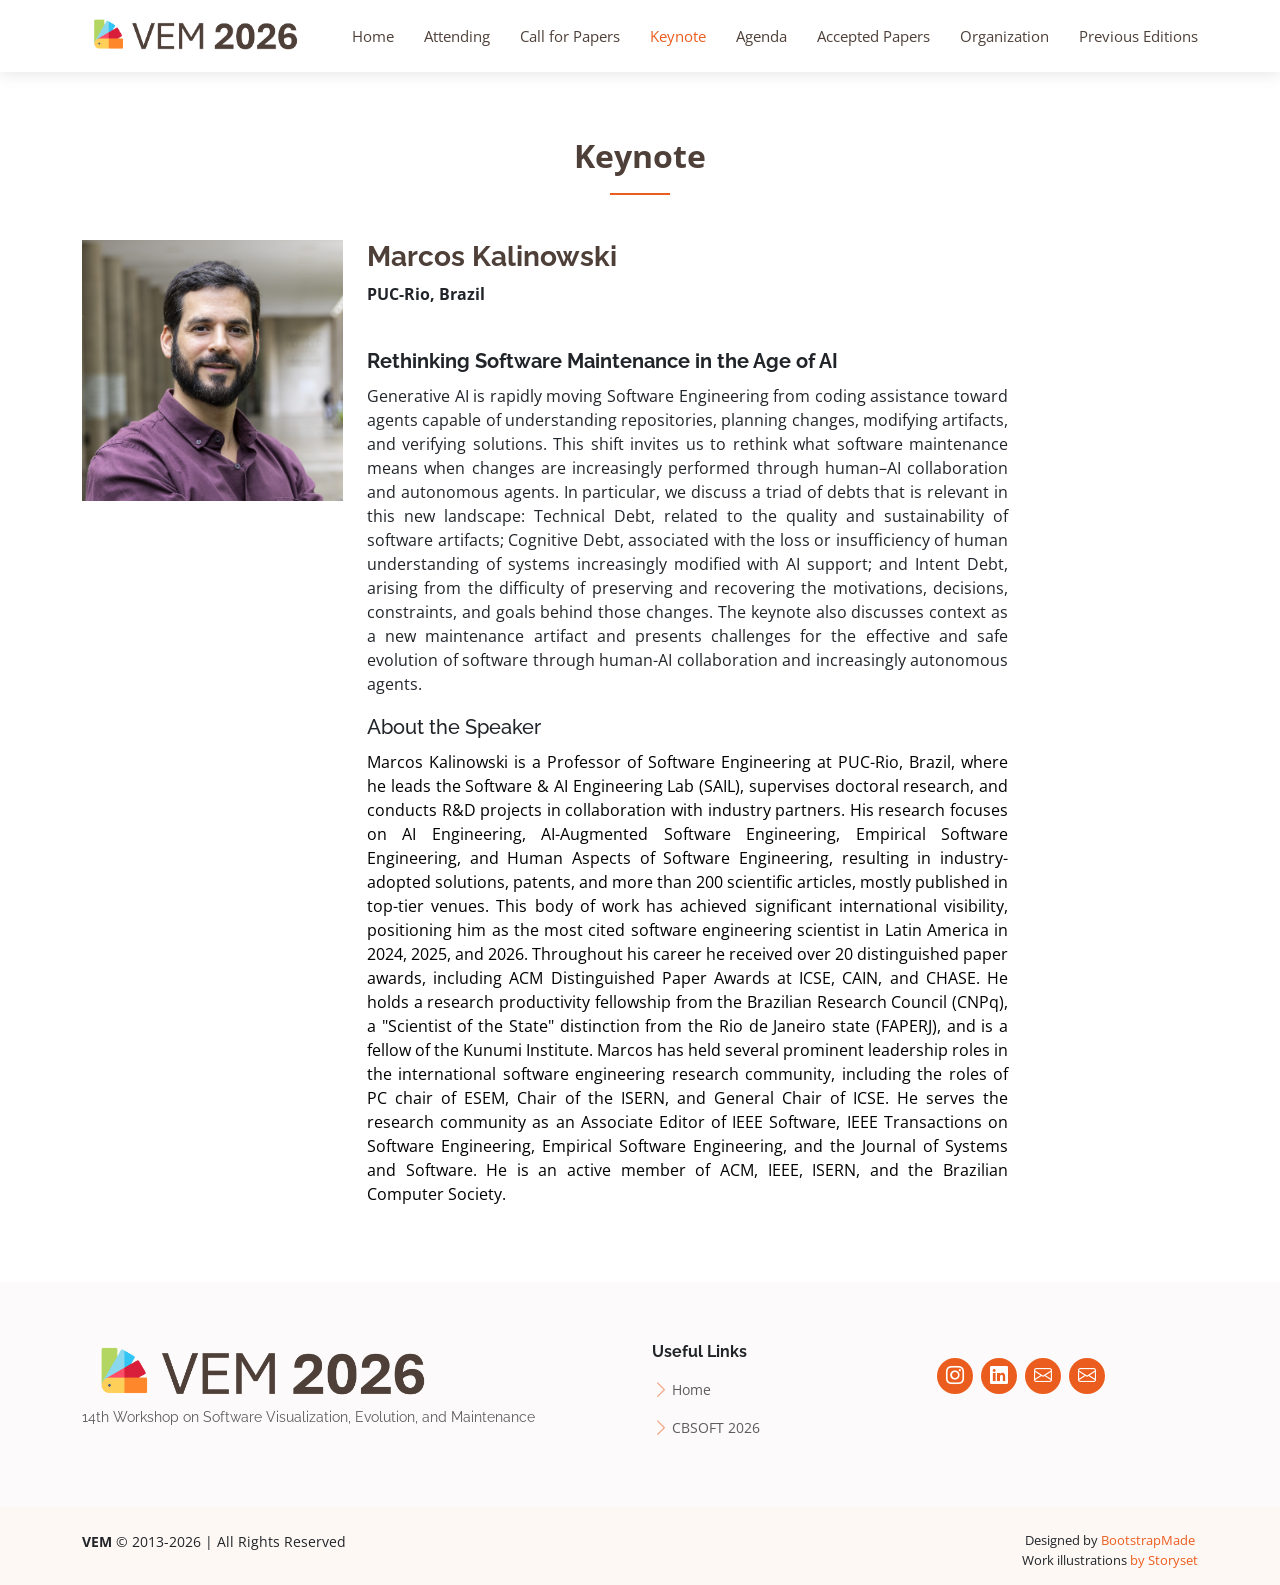
<file: keynotes.html>
<!DOCTYPE html>
<html lang="en">
    <head>
        <meta charset="utf-8" />
        <meta content="width=device-width, initial-scale=1.0" name="viewport" />

        <title>VEM 2026</title>
        <meta content="" name="description" />
        <meta content="" name="keywords" />

        <!-- Favicons -->
        <link href="assets/img/favicon_vem.png" rel="icon" />
        <link href="assets/img/apple-touch-icon.png" rel="apple-touch-icon" />

        <!-- Google Fonts -->
        <link
            href="https://fonts.googleapis.com/css?family=Open+Sans:300,300i,400,400i,600,600i,700,700i|Raleway:300,300i,400,400i,600,600i,700,700i"
            rel="stylesheet"
        />

        <!-- Vendor CSS Files -->
        <link href="assets/vendor/aos/aos.css" rel="stylesheet" />
        <link
            href="assets/vendor/bootstrap/css/bootstrap.min.css"
            rel="stylesheet"
        />
        <link
            href="assets/vendor/bootstrap-icons/bootstrap-icons.css"
            rel="stylesheet"
        />
        <link
            href="assets/vendor/boxicons/css/boxicons.min.css"
            rel="stylesheet"
        />
        <link
            href="assets/vendor/glightbox/css/glightbox.min.css"
            rel="stylesheet"
        />
        <link
            href="assets/vendor/swiper/swiper-bundle.min.css"
            rel="stylesheet"
        />

        <!-- Template Main CSS File -->
        <link href="assets/css/style.css" rel="stylesheet" />

        <!-- =======================================================
  * Template Name: Ninestars - v4.7.0
  * Template URL: https://bootstrapmade.com/ninestars-free-bootstrap-3-theme-for-creative/
  * Author: BootstrapMade.com
  * License: https://bootstrapmade.com/license/
  ======================================================== -->
    </head>

    <body>
        <!-- ======= Header ======= -->
        <div id="header-placeholder"></div>
        <!-- End Header -->

        <main id="main">
            <!-- ======= Services Section ======= -->
            <section id="keynotes" class="services section">
                <div class="container" data-aos="fade-up">
                    <div class="section-title">
                        <p>Keynote</p>
                    </div>

<div class="row">
    <div class="col-lg-3 col-md-6 align-self-md-top">
        <div class="image-block" style="border-width: 0px">
            <img
                src="assets/img/team/kalinowski.jpg"
                class="img-fluid"
                style="width: 100%"
                alt="speaker"
            />
        </div>
    </div>
    <div class="col-lg-7 col-md-6 align-self-center">
        <div class="content-block">
            <div class="name">
                <h3 style="color: #4e4039">
                    <b>Marcos Kalinowski</b>
                </h3>
            </div>
            <div class="profession">
                <p>
                    <b>PUC-Rio, Brazil</b>
                </p>
            </div>
            <div
                class="details"
                style="
                    margin-top: 40px;
                    text-align: justify;
                "
            >
                <h5 style="line-height: 30px">
                    <b>Rethinking Software Maintenance in the Age of AI</b>
                </h5>
                <p>
                    Generative AI is rapidly moving Software Engineering from coding assistance toward agents capable of understanding repositories, planning changes, modifying artifacts, and verifying solutions. This shift invites us to rethink what software maintenance means when changes are increasingly performed through human–AI collaboration and autonomous agents. In particular, we discuss a triad of debts that is relevant in this new landscape: Technical Debt, related to the quality and sustainability of software artifacts; Cognitive Debt, associated with the loss or insufficiency of human understanding of systems increasingly modified with AI support; and Intent Debt, arising from the difficulty of preserving and recovering the motivations, decisions, constraints, and goals behind those changes. The keynote also discusses context as a new maintenance artifact and presents challenges for the effective and safe evolution of software through human-AI collaboration and increasingly autonomous agents.
                    <br />
                </p>
                <h5 style="line-height: 30px">
                    About the Speaker
                </h5>
                <p style="color: black">
                    Marcos Kalinowski is a Professor of Software Engineering at PUC-Rio, Brazil, where he leads the Software & AI Engineering Lab (SAIL), supervises doctoral research, and conducts R&D projects in collaboration with industry partners. His research focuses on AI Engineering, AI-Augmented Software Engineering, Empirical Software Engineering, and Human Aspects of Software Engineering, resulting in industry-adopted solutions, patents, and more than 200 scientific articles, mostly published in top-tier venues. This body of work has achieved significant international visibility, positioning him as the most cited software engineering scientist in Latin America in 2024, 2025, and 2026. Throughout his career he received over 20 distinguished paper awards, including ACM Distinguished Paper Awards at ICSE, CAIN, and CHASE. He holds a research productivity fellowship from the Brazilian Research Council (CNPq), a "Scientist of the State" distinction from the Rio de Janeiro state (FAPERJ), and is a fellow of the Kunumi Institute. Marcos has held several prominent leadership roles in the international software engineering research community, including the roles of PC chair of ESEM, Chair of the ISERN, and General Chair of ICSE. He serves the research community as an Associate Editor of IEEE Software, IEEE Transactions on Software Engineering, Empirical Software Engineering, and the Journal of Systems and Software. He is an active member of ACM, IEEE, ISERN, and the Brazilian Computer Society.
                </p>
            </div>
        </div>
    </div>
</div>

            </section>
            <!-- End Services Section -->
        </main>
        <!-- End #main -->

        <!-- ======= Footer ======= -->
        <div w3-include-html="components/footer.html"></div>
        <!-- End Footer -->

        <a
            href="#"
            class="back-to-top d-flex align-items-center justify-content-center"
            ><i class="bi bi-arrow-up-short"></i
        ></a>

        <!-- Vendor JS Files -->
        <script src="assets/vendor/aos/aos.js"></script>
        <script src="assets/vendor/bootstrap/js/bootstrap.bundle.min.js"></script>
        <script src="assets/vendor/glightbox/js/glightbox.min.js"></script>
        <script src="assets/vendor/isotope-layout/isotope.pkgd.min.js"></script>
        <script src="assets/vendor/swiper/swiper-bundle.min.js"></script>
        <script src="assets/vendor/php-email-form/validate.js"></script>

        <!-- Template Main JS File -->
        <script src="assets/js/main.js"></script>
        
        <!-- Destaque dinâmico da escolha selecionada no menu -->
        <script src="assets/js/navbar.js"></script>

        <script>
            fetch("components/header.html")
            .then(res => res.text())
            .then(data => {
                document.getElementById("header-placeholder").innerHTML = data;
                setActiveMenu();
                initMobileMenu();
            });

            fetch("components/footer.html")
            .then(res => res.text())
            .then(data => {
                document.querySelector("[w3-include-html]").innerHTML = data;
            });
        </script>
    </body>
</html>
</file>
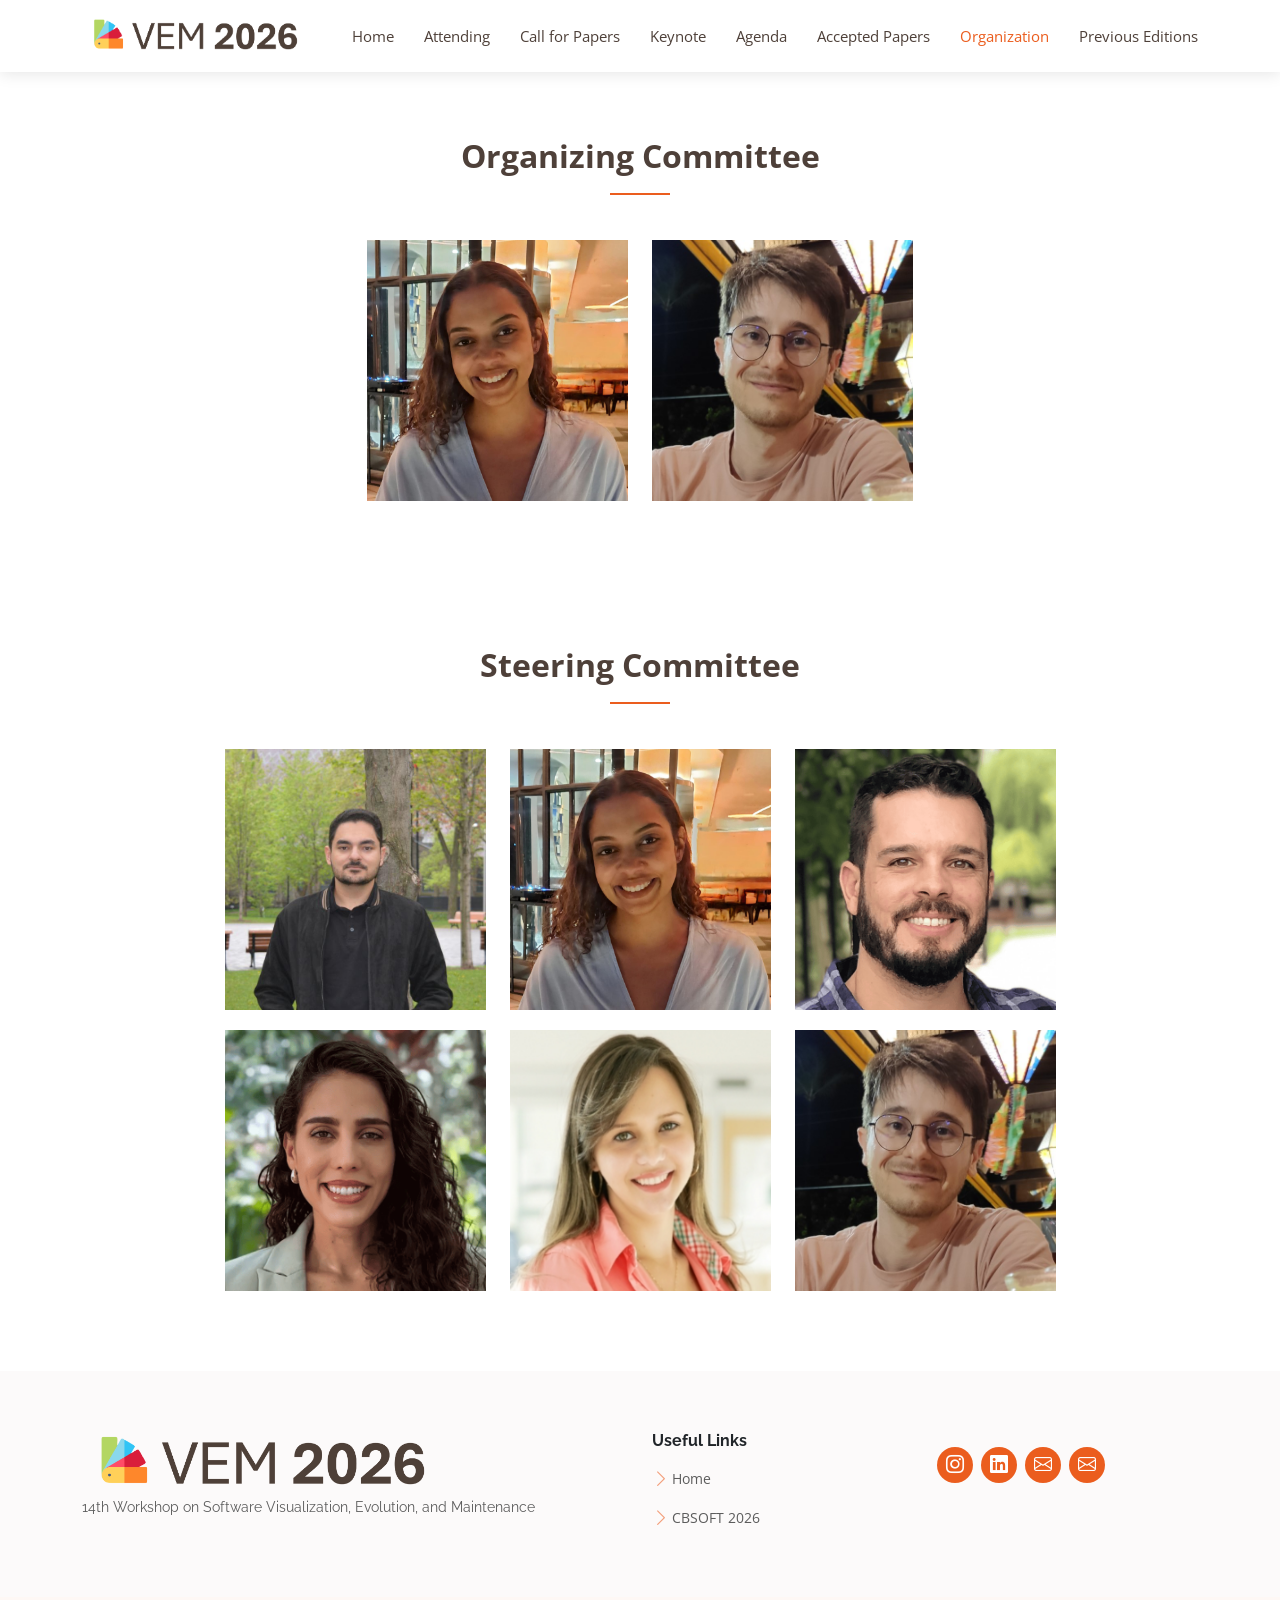
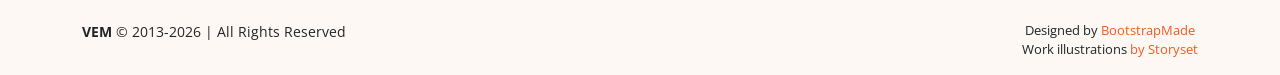
<file: organization.html>
<!DOCTYPE html>
<html lang="en">
    <head>
        <meta charset="utf-8" />
        <meta content="width=device-width, initial-scale=1.0" name="viewport" />

        <title>VEM 2026</title>
        <meta content="" name="description" />
        <meta content="" name="keywords" />

        <!-- Favicons -->
        <link href="assets/img/favicon_vem.png" rel="icon" />
        <link href="assets/img/apple-touch-icon.png" rel="apple-touch-icon" />

        <!-- Google Fonts -->
        <link
            href="https://fonts.googleapis.com/css?family=Open+Sans:300,300i,400,400i,600,600i,700,700i|Raleway:300,300i,400,400i,600,600i,700,700i"
            rel="stylesheet"
        />

        <!-- Vendor CSS Files -->
        <link href="assets/vendor/aos/aos.css" rel="stylesheet" />
        <link
            href="assets/vendor/bootstrap/css/bootstrap.min.css"
            rel="stylesheet"
        />
        <link
            href="assets/vendor/bootstrap-icons/bootstrap-icons.css"
            rel="stylesheet"
        />
        <link
            href="assets/vendor/boxicons/css/boxicons.min.css"
            rel="stylesheet"
        />
        <link
            href="assets/vendor/glightbox/css/glightbox.min.css"
            rel="stylesheet"
        />
        <link
            href="assets/vendor/swiper/swiper-bundle.min.css"
            rel="stylesheet"
        />

        <!-- Template Main CSS File -->
        <link href="assets/css/style.css" rel="stylesheet" />

        <!-- =======================================================
  * Template Name: Ninestars - v4.7.0
  * Template URL: https://bootstrapmade.com/ninestars-free-bootstrap-3-theme-for-creative/
  * Author: BootstrapMade.com
  * License: https://bootstrapmade.com/license/
  ======================================================== -->
    </head>

    <body>
        <!-- ======= Header ======= -->
        <div id="header-placeholder"></div>
        <!-- End Header -->

        <main id="main">
            <!-- ======= Team Section ======= -->
            <section id="organizing" class="team">
                <div class="container">
                    <div class="section-title" data-aos="fade-up">
                        <p>Organizing Committee</p>
                    </div>

                    <div class="row" style="justify-content: center">
                        <div
                            class="col-xl-3 col-lg-4 col-md-6"
                            data-aos="zoom-in"
                            data-aos-delay="100"
                        >
                            <div class="member">
                                <img
                                    src="assets/img/team/aline.jpeg"
                                    class="img-fluid"
                                    alt=""
                                />
                                <div class="member-info">
                                    <div class="member-info-content">
                                        <h4>Aline Brito</h4>
                                        <span>Federal University of Ouro Preto (UFOP)</span>
                                    </div>
                                    <div class="social">
                                        <a
                                            href="https://alinebrito.com/"
                                            target="_blank"
                                        >
                                            <i class="bi bi-globe"></i>
                                        </a>
                                        <a
                                            href="http://lattes.cnpq.br/5513766633619869"
                                            target="_blank"
                                        >
                                            <i class="bi bi-file-earmark-text"></i>
                                        </a>
                                    </div>
                                </div>
                            </div>
                        </div>

                        <div
                            class="col-xl-3 col-lg-4 col-md-6"
                            data-aos="zoom-in"
                            data-aos-delay="200"
                        >
                            <div class="member">
                                <img
                                    src="assets/img/team/lucasvegi.jpg"
                                    class="img-fluid"
                                    alt=""
                                />
                                <div class="member-info">
                                    <div class="member-info-content">
                                        <h4>Lucas Vegi</h4>
                                        <span>Federal University of Viçosa (UFV)</span>
                                    </div>
                                    <div class="social">
                                        <a
                                            href="https://linktr.ee/lucasvegi"
                                            target="_blank"
                                        >
                                            <i class="bi bi-globe"></i>
                                        </a>
                                        <a
                                            href="http://lattes.cnpq.br/9490696653295454"
                                            target="_blank"
                                        >
                                            <i class="bi bi-file-earmark-text"></i>
                                        </a>
                                    </div>
                                </div>
                            </div>
                        </div>
                    </div>
                </div>
            </section>
            <!-- End Team Section -->

            <section id="steering" class="team">
                <div class="container">
                    <div class="section-title" data-aos="fade-up">
                        <p>Steering Committee</p>
                    </div>
                    <div class="row" style="justify-content: center">
                        <div
                            class="col-xl-3 col-lg-4 col-md-6"
                            data-aos="zoom-in"
                            data-aos-delay="200"
                        >
                            
                            <div class="member">
                                <img
                                    src="assets/img/team/anderson.png"
                                    class="img-fluid"
                                    alt=""
                                />
                                <div class="member-info">
                                    <div class="member-info-content">
                                        <h4>Anderson Uchôa</h4>
                                        <span>Federal University of Ceará (UFC -Itapajé)</span>
                                    </div>
                                    <div class="social">
                                        <a
                                            href="https://anderson-uchoa.github.io/"
                                            target="_blank"
                                        >
                                            <i class="bi bi-globe"></i>
                                        </a>
                                    </div>
                                </div>
                            </div>
                        </div>

                        <div
                            class="col-xl-3 col-lg-4 col-md-6"
                            data-aos="zoom-in"
                            data-aos-delay="200"
                        >
                            <div class="member">
                                <img
                                    src="assets/img/team/aline.jpeg"
                                    class="img-fluid"
                                    alt=""
                                />
                                <div class="member-info">
                                    <div class="member-info-content">
                                        <h4>Aline Brito</h4>
                                        <span>Federal University of Ouro Preto (UFOP)</span>
                                    </div>
                                    <div class="social">
                                        <a
                                            href="https://alinebrito.com/"
                                            target="_blank"
                                        >
                                            <i class="bi bi-globe"></i>
                                        </a>
                                    </div>
                                </div>
                            </div>
                        </div>

                        <div
                            class="col-xl-3 col-lg-4 col-md-6"
                            data-aos="zoom-in"
                            data-aos-delay="200"
                        >
                            <div class="member">
                                <img
                                    src="assets/img/team/bruno.png"
                                    class="img-fluid"
                                    alt=""
                                />
                                <div class="member-info">
                                    <div class="member-info-content">
                                        <h4>Bruno Cafeo</h4>
                                        <span
                                            >University of Campinas (IC-Unicamp)</span
                                        >
                                    </div>
                                    <div class="social">
                                        <a
                                            href="https://ic.unicamp.br/~cafeo/"
                                            target="_blank"
                                        >
                                            <i class="bi bi-globe"></i>
                                        </a>
                                    </div>
                                </div>
                            </div>
                        </div>

                        
                    </div>
                    <div class="row" style="justify-content: center">
                        <div
                            class="col-xl-3 col-lg-4 col-md-6"
                            data-aos="zoom-in"
                            data-aos-delay="100"
                        >
                            
                            <div class="member">
                                <img
                                    src="assets/img/team/juliana.png"
                                    class="img-fluid"
                                    alt=""
                                />
                                <div class="member-info">
                                    <div class="member-info-content">
                                        <h4>Juliana Pereira</h4>
                                        <span
                                            >Pontifica Catholic University of Rio de Janeiro
                                            (PUC-Rio)</span
                                        >
                                    </div>
                                    <div class="social">
                                        <a
                                            href="https://www.inf.puc-rio.br/blog/professor/juliana-alves-pereira/"
                                            target="_blank"
                                        >
                                            <i class="bi bi-globe"></i>
                                        </a>
                                    </div>
                                </div>
                            </div>
                        </div>

                        <div
                            class="col-xl-3 col-lg-4 col-md-6"
                            data-aos="zoom-in"
                            data-aos-delay="100"
                        >
                        <div class="member">
                                <img
                                    src="assets/img/team/larissa-rocha.png"
                                    class="img-fluid"
                                    alt=""
                                />
                                <div class="member-info">
                                    <div class="member-info-content">
                                        <h4>Larissa Rocha</h4>
                                        <span
                                            >State University of Bahia
                                            (UNEB)</span
                                        >
                                    </div>
                                    <div class="social">
                                        <a
                                            href="https://larirsoares.github.io/"
                                            target="_blank"
                                        >
                                            <i class="bi bi-globe"></i>
                                        </a>
                                    </div>
                                </div>
                            </div>
                            
                        </div>

                        

                        <div
                            class="col-xl-3 col-lg-4 col-md-6"
                            data-aos="zoom-in"
                            data-aos-delay="300"
                        >
                            <div class="member">
                                <img
                                    src="assets/img/team/lucasvegi.jpg"
                                    class="img-fluid"
                                    alt=""
                                />
                                <div class="member-info">
                                    <div class="member-info-content">
                                        <h4>Lucas Vegi</h4>
                                        <span>Federal University of Viçosa (UFV)</span
                                        >
                                    </div>
                                    <div class="social">
                                        <a
                                            href="https://linktr.ee/lucasvegi"
                                            target="_blank"
                                        >
                                            <i class="bi bi-globe"></i>
                                        </a>
                                    </div>
                                </div>
                            </div>
                        </div>
                    </div>
                </div>
            </section>
            <!-- End Team Section -->

        


        <!-- <section id="team3" class="team">
        <div class="container">

        <div class="section-title" data-aos="fade-up">
            <p>Program Committee</p>
        </div>

        <div class="row" style="justify-content: center;">
        <p class="sub-heading" style="text-align: center;">
            Aline Maria M. M. Amaral - Universidade Estadual de Maringá - UEM<br>
            Anderson Uchôa - Universidade Federal do Ceará - UFC<br>
            Andre Hora - Universidade Federal de Minas Gerais - UFMG<br>
            André Luiz de Oliveira - Universidade Federal de Juiz de Fora - UFJF<br>
            Awdren de Lima Fontão - Universidade Federal de Mato Grosso do Sul - UFMS<br>
            Cláudio Sant'Anna - Universidade Federal da Bahia - UFBA<br>
            Eduardo Figueiredo - Universidade Federal de Minas Gerais - UFMG<br>
            Eiji Adachi - Universidade Federal do Rio Grande do Norte - UFRN<br>
            Everton Tavares Guimaraes - The Pennsylvania State University, EUA<br>
            Guilherme Avelino - Universidade Federal do Piauí - UFPI<br>
            Heitor Augustus Xavier Costa - Universidade Federal de Lavras - UFLA<br>
            Kecia Ferreira - Centro Federal de Educação Tecnológica de Minas Gerais - CEFET-MG<br>
            Larissa Rocha Soares Bastos - Universidade do Estado da Bahia - UNEB<br>
            Luana Martins - University of Salerno, Itália<br>
            Lucas Mello Schnorr - Universidade Federal do Rio Grande do Sul - UFRGS<br>
            Marcos Barbosa Dósea - Universidade Federal de Sergipe - UFS<br>
            Nathalia Nascimento - The Pennsylvania State University, EUA<br>
            Paulo Meirelles - Universidade de São Paulo - USP<br>
            Plinio Vilela - Universidade Estadual de Campinas - Unicamp<br>
            Rafael Serapilha Durelli - Universidade Federal de Lavras - UFLA<br>
            Ricardo Terra - Universidade Federal de Lavras - UFLA<br>
            Rodrigo Andrade - Universidade Federal do Agreste de Pernambuco - UFAPE<br>
            Talita Ribeiro - Universidade do Estado do Rio de Janeiro - UERJ<br>
            Vinicius Durelli - Universidade Federal de São Carlos - UFSCar<br>
            Willian Nalepa Oizumi - Google<br>
        </p>

        </p>

        </div>
        </div> -->

        </main>
        <!-- End #main -->

        <!-- ======= Footer ======= -->
        <div w3-include-html="components/footer.html"></div>
        <!-- End Footer -->

        <a
            href="#"
            class="back-to-top d-flex align-items-center justify-content-center"
            ><i class="bi bi-arrow-up-short"></i
        ></a>

        <!-- Vendor JS Files -->
        <script src="assets/vendor/aos/aos.js"></script>
        <script src="assets/vendor/bootstrap/js/bootstrap.bundle.min.js"></script>
        <script src="assets/vendor/glightbox/js/glightbox.min.js"></script>
        <script src="assets/vendor/isotope-layout/isotope.pkgd.min.js"></script>
        <script src="assets/vendor/swiper/swiper-bundle.min.js"></script>
        <script src="assets/vendor/php-email-form/validate.js"></script>

        <!-- Template Main JS File -->
        <script src="assets/js/main.js"></script>

        <!-- Destaque dinâmico da escolha selecionada no menu -->
        <script src="assets/js/navbar.js"></script>

        <script>
            fetch("components/header.html")
            .then(res => res.text())
            .then(data => {
                document.getElementById("header-placeholder").innerHTML = data;
                setActiveMenu();
                initMobileMenu();
            });

            fetch("components/footer.html")
            .then(res => res.text())
            .then(data => {
                document.querySelector("[w3-include-html]").innerHTML = data;
            });
        </script>
    </body>
</html>
</file>
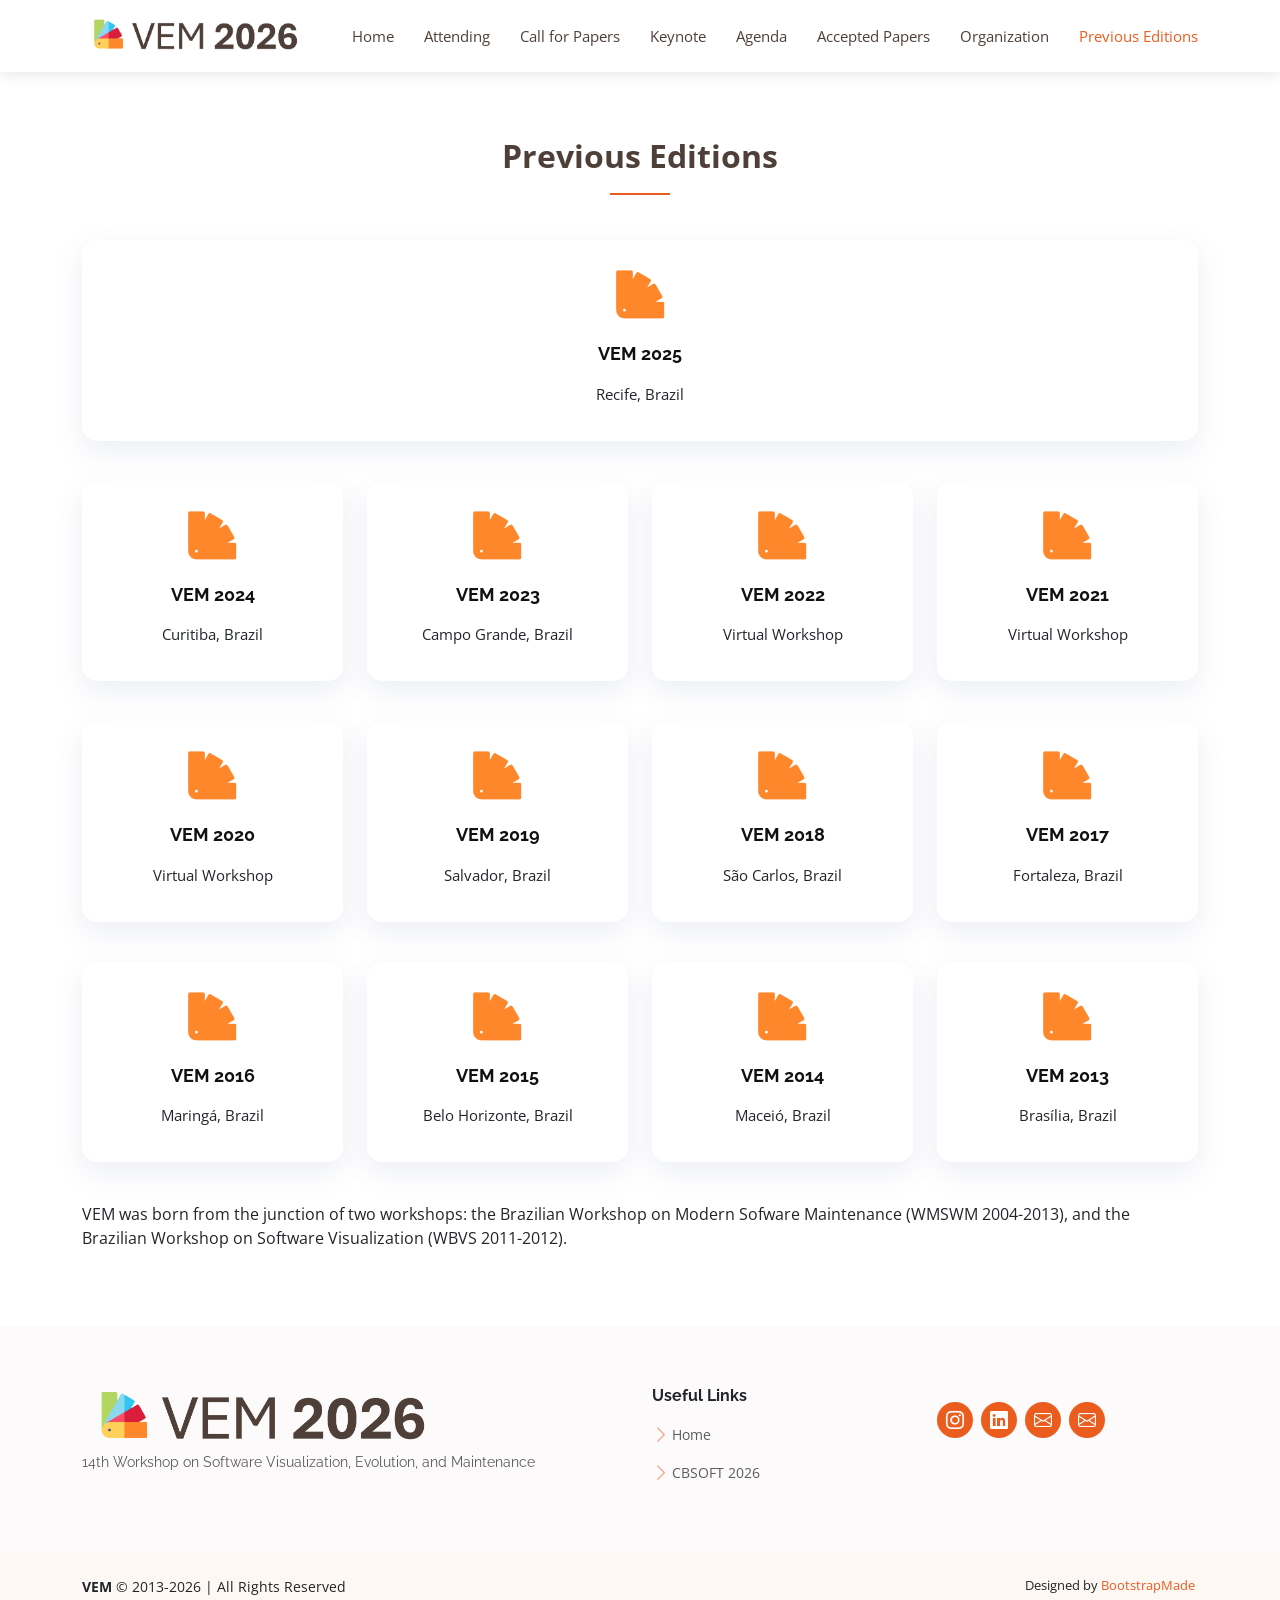
<file: previousEditions.html>
<!DOCTYPE html>
<html lang="en">
    <head>
        <meta charset="utf-8" />
        <meta content="width=device-width, initial-scale=1.0" name="viewport" />

        <title>VEM 2026</title>
        <meta content="" name="description" />
        <meta content="" name="keywords" />

        <!-- Favicons -->
        <link href="assets/img/favicon_vem.png" rel="icon" />
        <link href="assets/img/apple-touch-icon.png" rel="apple-touch-icon" />

        <!-- Google Fonts -->
        <link
            href="https://fonts.googleapis.com/css?family=Open+Sans:300,300i,400,400i,600,600i,700,700i|Raleway:300,300i,400,400i,600,600i,700,700i"
            rel="stylesheet"
        />

        <!-- Vendor CSS Files -->
        <link href="assets/vendor/aos/aos.css" rel="stylesheet" />
        <link
            href="assets/vendor/bootstrap/css/bootstrap.min.css"
            rel="stylesheet"
        />
        <link
            href="assets/vendor/bootstrap-icons/bootstrap-icons.css"
            rel="stylesheet"
        />
        <link
            href="assets/vendor/boxicons/css/boxicons.min.css"
            rel="stylesheet"
        />
        <link
            href="assets/vendor/glightbox/css/glightbox.min.css"
            rel="stylesheet"
        />
        <link
            href="assets/vendor/swiper/swiper-bundle.min.css"
            rel="stylesheet"
        />

        <!-- Template Main CSS File -->
        <link href="assets/css/style.css" rel="stylesheet" />

        <!-- =======================================================
  * Template Name: Ninestars - v4.7.0
  * Template URL: https://bootstrapmade.com/ninestars-free-bootstrap-3-theme-for-creative/
  * Author: BootstrapMade.com
  * License: https://bootstrapmade.com/license/
  ======================================================== -->
    </head>

    <body>
        <!-- ======= Header ======= -->
        <div id="header-placeholder"></div>
        <!-- End Header -->

        <main id="main">
            <!-- ======= Services Section ======= -->
            <section id="services" class="services section">
                <div class="container" data-aos="fade-up">
                    <div class="section-title">
                        <p>Previous Editions</p>
                    </div>

                    <div class="row" style="justify-content: center">

                        <div
                            class="col"
                            data-aos="zoom-in"
                            data-aos-delay="100"
                        >
                            <div class="icon-box">
                                <div class="icon">
                                    <img
                                        src="assets/img/icon_vem.png"
                                        alt=""
                                        class="img-fluid"
                                        height="48px"
                                    />
                                </div>
                                <br />
                                <h4 class="title">
                                    <a
                                        href="https://vemworkshop.github.io/vem2025/"
                                        target="_blank"
                                    >
                                        VEM 2025
                                    </a>
                                </h4>
                                <p class="description">Recife, Brazil</p>
                            </div>
                        </div>

                        <!-- <div
                            class="col"
                            data-aos="zoom-in"
                            data-aos-delay="100"
                        >
                            <div class="icon-box">
                                <div class="icon">
                                    <img
                                        src="assets/img/icon_vem.png"
                                        alt=""
                                        class="img-fluid"
                                        height="48px"
                                    />
                                </div>
                                <br />
                                <h4 class="title">
                                    <a
                                        href="https://vemworkshop.github.io/vem2023/"
                                        target="_blank"
                                    >
                                        VEM 2023
                                    </a>
                                </h4>
                                <p class="description">Campo Grande, Brazil</p>
                            </div>
                        </div>
                        <div
                            class="col"
                            data-aos="zoom-in"
                            data-aos-delay="100"
                        >
                            <div class="icon-box">
                                <div class="icon">
                                    <img
                                        src="assets/img/icon_vem.png"
                                        alt=""
                                        class="img-fluid"
                                        height="48px"
                                    />
                                </div>
                                <br />
                                <h4 class="title">
                                    <a
                                        href="https://vemworkshop.github.io/vem2022/"
                                        target="_blank"
                                    >
                                        VEM 2022
                                    </a>
                                </h4>
                                <p class="description">Virtual Workshop</p>
                            </div>
                        </div>
                        <div
                            class="col"
                            data-aos="zoom-in"
                            data-aos-delay="100"
                        >
                            <div class="icon-box">
                                <div class="icon">
                                    <img
                                        src="assets/img/icon_vem.png"
                                        alt=""
                                        class="img-fluid"
                                        height="48px"
                                    />
                                </div>
                                <br />
                                <h4 class="title">
                                    <a
                                        href="https://vemworkshop.github.io/vem2021/index.html"
                                        target="_blank"
                                    >
                                        VEM 2021
                                    </a>
                                </h4>
                                <p class="description">Virtual Workshop</p>
                            </div>
                        </div> -->
                        
                    </div>

                    <div class="row" style="justify-content: center">

                        <div
                            class="col"
                            data-aos="zoom-in"
                            data-aos-delay="100"
                        >
                            <div class="icon-box">
                                <div class="icon">
                                    <img
                                        src="assets/img/icon_vem.png"
                                        alt=""
                                        class="img-fluid"
                                        height="48px"
                                    />
                                </div>
                                <br />
                                <h4 class="title">
                                    <a
                                        href="https://vemworkshop.github.io/vem2024/"
                                        target="_blank"
                                    >
                                        VEM 2024
                                    </a>
                                </h4>
                                <p class="description">Curitiba, Brazil</p>
                            </div>
                        </div>

                        <div
                            class="col"
                            data-aos="zoom-in"
                            data-aos-delay="100"
                        >
                            <div class="icon-box">
                                <div class="icon">
                                    <img
                                        src="assets/img/icon_vem.png"
                                        alt=""
                                        class="img-fluid"
                                        height="48px"
                                    />
                                </div>
                                <br />
                                <h4 class="title">
                                    <a
                                        href="https://vemworkshop.github.io/vem2023/"
                                        target="_blank"
                                    >
                                        VEM 2023
                                    </a>
                                </h4>
                                <p class="description">Campo Grande, Brazil</p>
                            </div>
                        </div>
                        <div
                            class="col"
                            data-aos="zoom-in"
                            data-aos-delay="100"
                        >
                            <div class="icon-box">
                                <div class="icon">
                                    <img
                                        src="assets/img/icon_vem.png"
                                        alt=""
                                        class="img-fluid"
                                        height="48px"
                                    />
                                </div>
                                <br />
                                <h4 class="title">
                                    <a
                                        href="https://vemworkshop.github.io/vem2022/"
                                        target="_blank"
                                    >
                                        VEM 2022
                                    </a>
                                </h4>
                                <p class="description">Virtual Workshop</p>
                            </div>
                        </div>
                        <div
                            class="col"
                            data-aos="zoom-in"
                            data-aos-delay="100"
                        >
                            <div class="icon-box">
                                <div class="icon">
                                    <img
                                        src="assets/img/icon_vem.png"
                                        alt=""
                                        class="img-fluid"
                                        height="48px"
                                    />
                                </div>
                                <br />
                                <h4 class="title">
                                    <a
                                        href="https://vemworkshop.github.io/vem2021/index.html"
                                        target="_blank"
                                    >
                                        VEM 2021
                                    </a>
                                </h4>
                                <p class="description">Virtual Workshop</p>
                            </div>
                        </div>
                        
                    </div>
                    <div class="row" style="justify-content: center">

                        <div
                            class="col"
                            data-aos="zoom-in"
                            data-aos-delay="100"
                        >
                            <div class="icon-box">
                                <div class="icon">
                                    <img
                                        src="assets/img/icon_vem.png"
                                        alt=""
                                        class="img-fluid"
                                        height="48px"
                                    />
                                </div>
                                <br />
                                <h4 class="title">
                                    <a
                                        href="https://vem2020.github.io/vem2020/index.html"
                                        target="_blank"
                                    >
                                        VEM 2020
                                    </a>
                                </h4>
                                <p class="description">Virtual Workshop</p>
                            </div>
                        </div>

                        <div
                            class="col"
                            data-aos="zoom-in"
                            data-aos-delay="100"
                        >
                            <div class="icon-box">
                                <div class="icon">
                                    <img
                                        src="assets/img/icon_vem.png"
                                        alt=""
                                        class="img-fluid"
                                        height="48px"
                                    />
                                </div>
                                <br />
                                <h4 class="title">
                                    <a
                                        href="https://vem2019.github.io/"
                                        target="_blank"
                                    >
                                        VEM 2019
                                    </a>
                                </h4>
                                <p class="description">Salvador, Brazil</p>
                            </div>
                        </div>
                        <div
                            class="col"
                            data-aos="zoom-in"
                            data-aos-delay="100"
                        >
                            <div class="icon-box">
                                <div class="icon">
                                    <img
                                        src="assets/img/icon_vem.png"
                                        alt=""
                                        class="img-fluid"
                                        height="48px"
                                    />
                                </div>
                                <br />
                                <h4 class="title">
                                    <a
                                        href="https://vem2018.github.io/"
                                        target="_blank"
                                    >
                                        VEM 2018
                                    </a>
                                </h4>
                                <p class="description">São Carlos, Brazil</p>
                            </div>
                        </div>
                        <div
                            class="col"
                            data-aos="zoom-in"
                            data-aos-delay="100"
                        >
                            <div class="icon-box">
                                <div class="icon">
                                    <img
                                        src="assets/img/icon_vem.png"
                                        alt=""
                                        class="img-fluid"
                                        height="48px"
                                    />
                                </div>
                                <br />
                                <h4 class="title">
                                    <a
                                        href="http://vem2017.ufu.br/"
                                        target="_blank"
                                    >
                                        VEM 2017
                                    </a>
                                </h4>
                                <p class="description">Fortaleza, Brazil</p>
                            </div>
                        </div>
                        
                    </div>
                    <div class="row" style="justify-content: center">

<div
                            class="col"
                            data-aos="zoom-in"
                            data-aos-delay="100"
                        >
                            <div class="icon-box">
                                <div class="icon">
                                    <img
                                        src="assets/img/icon_vem.png"
                                        alt=""
                                        class="img-fluid"
                                        height="48px"
                                    />
                                </div>
                                <br />
                                <h4 class="title">
                                    <a
                                        href="http://vem2016.ufba.br/"
                                        target="_blank"
                                    >
                                        VEM 2016
                                    </a>
                                </h4>
                                <p class="description">Maringá, Brazil</p>
                            </div>
                        </div>

                        <div
                            class="col"
                            data-aos="zoom-in"
                            data-aos-delay="100"
                        >
                            <div class="icon-box">
                                <div class="icon">
                                    <img
                                        src="assets/img/icon_vem.png"
                                        alt=""
                                        class="img-fluid"
                                        height="48px"
                                    />
                                </div>
                                <br />
                                <h4 class="title">
                                    <a
                                        href="http://vem2015.dcc.ufla.br/"
                                        target="_blank"
                                    >
                                        VEM 2015
                                    </a>
                                </h4>
                                <p class="description">
                                    Belo Horizonte, Brazil
                                </p>
                            </div>
                        </div>
                        <div
                            class="col"
                            data-aos="zoom-in"
                            data-aos-delay="100"
                        >
                            <div class="icon-box">
                                <div class="icon">
                                    <img
                                        src="assets/img/icon_vem.png"
                                        alt=""
                                        class="img-fluid"
                                        height="48px"
                                    />
                                </div>
                                <br />
                                <h4 class="title">
                                    <a
                                        href="http://vem2014.dcc.ufmg.br/"
                                        target="_blank"
                                    >
                                        VEM 2014
                                    </a>
                                </h4>
                                <p class="description">Maceió, Brazil</p>
                            </div>
                        </div>
                        <div
                            class="col"
                            data-aos="zoom-in"
                            data-aos-delay="100"
                        >
                            <div class="icon-box">
                                <div class="icon">
                                    <img
                                        src="assets/img/icon_vem.png"
                                        alt=""
                                        class="img-fluid"
                                        height="48px"
                                    />
                                </div>
                                <br />
                                <h4 class="title">
                                    <a
                                        href="http://vem2013.dcc.ufba.br/"
                                        target="_blank"
                                    >
                                        VEM 2013
                                    </a>
                                </h4>
                                <p class="description">Brasília, Brazil</p>
                            </div>
                        </div>
                    </div>
                    <p>
                        VEM was born from the junction of two workshops: the
                        Brazilian Workshop on Modern Sofware Maintenance (WMSWM
                        2004-2013), and the Brazilian Workshop on Software
                        Visualization (WBVS 2011-2012).
                    </p>
                </div>
            </section>
            <!-- End Services Section -->
        </main>
        <!-- End #main -->

        <!-- ======= Footer ======= -->
        <div w3-include-html="components/footer.html"></div>
        <!-- End Footer -->

        <a
            href="#"
            class="back-to-top d-flex align-items-center justify-content-center"
            ><i class="bi bi-arrow-up-short"></i
        ></a>

        <!-- Vendor JS Files -->
        <script src="assets/vendor/aos/aos.js"></script>
        <script src="assets/vendor/bootstrap/js/bootstrap.bundle.min.js"></script>
        <script src="assets/vendor/glightbox/js/glightbox.min.js"></script>
        <script src="assets/vendor/isotope-layout/isotope.pkgd.min.js"></script>
        <script src="assets/vendor/swiper/swiper-bundle.min.js"></script>
        <script src="assets/vendor/php-email-form/validate.js"></script>

        <!-- Template Main JS File -->
        <script src="assets/js/main.js"></script>

        <!-- Destaque dinâmico da escolha selecionada no menu -->
        <script src="assets/js/navbar.js"></script>

        <script>
            fetch("components/header.html")
            .then(res => res.text())
            .then(data => {
                document.getElementById("header-placeholder").innerHTML = data;
                setActiveMenu();
                initMobileMenu();
            });

            fetch("components/footer.html")
            .then(res => res.text())
            .then(data => {
                document.querySelector("[w3-include-html]").innerHTML = data;
            });
        </script>
    </body>
</html>
</file>
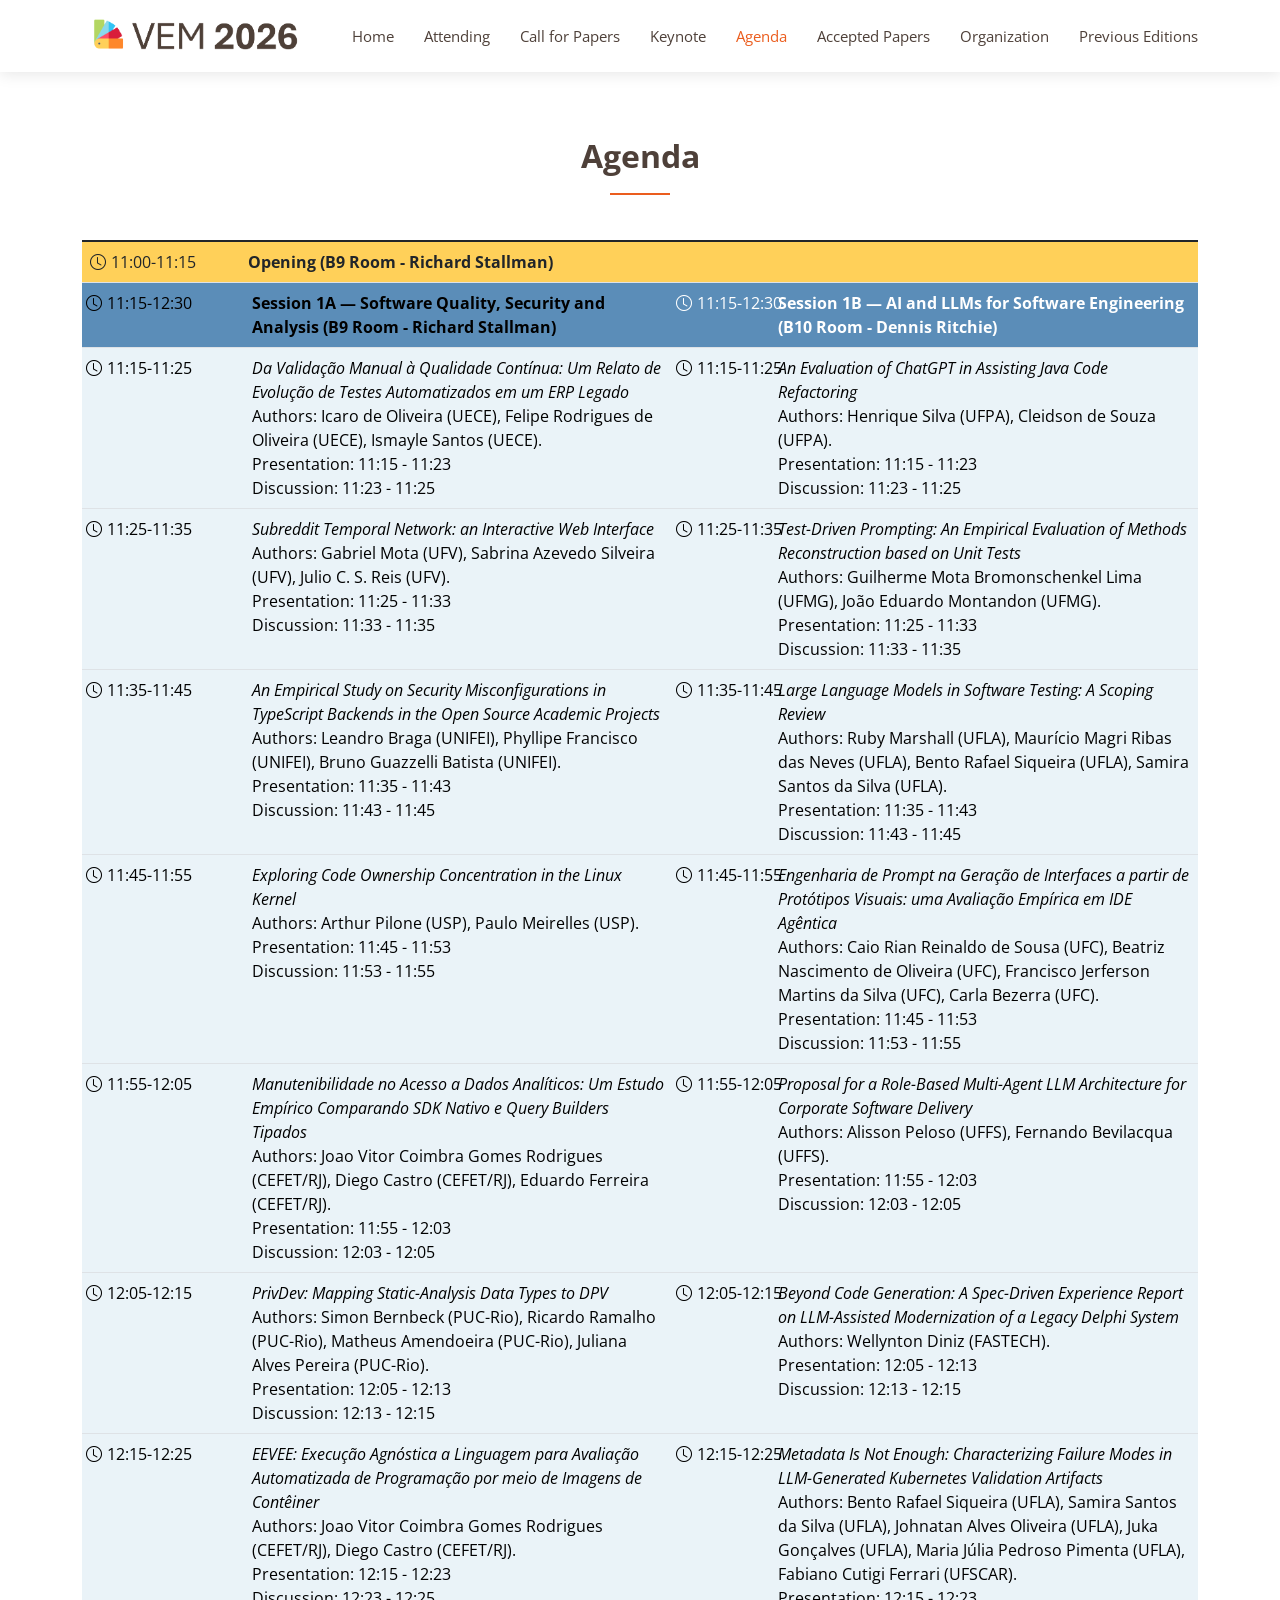
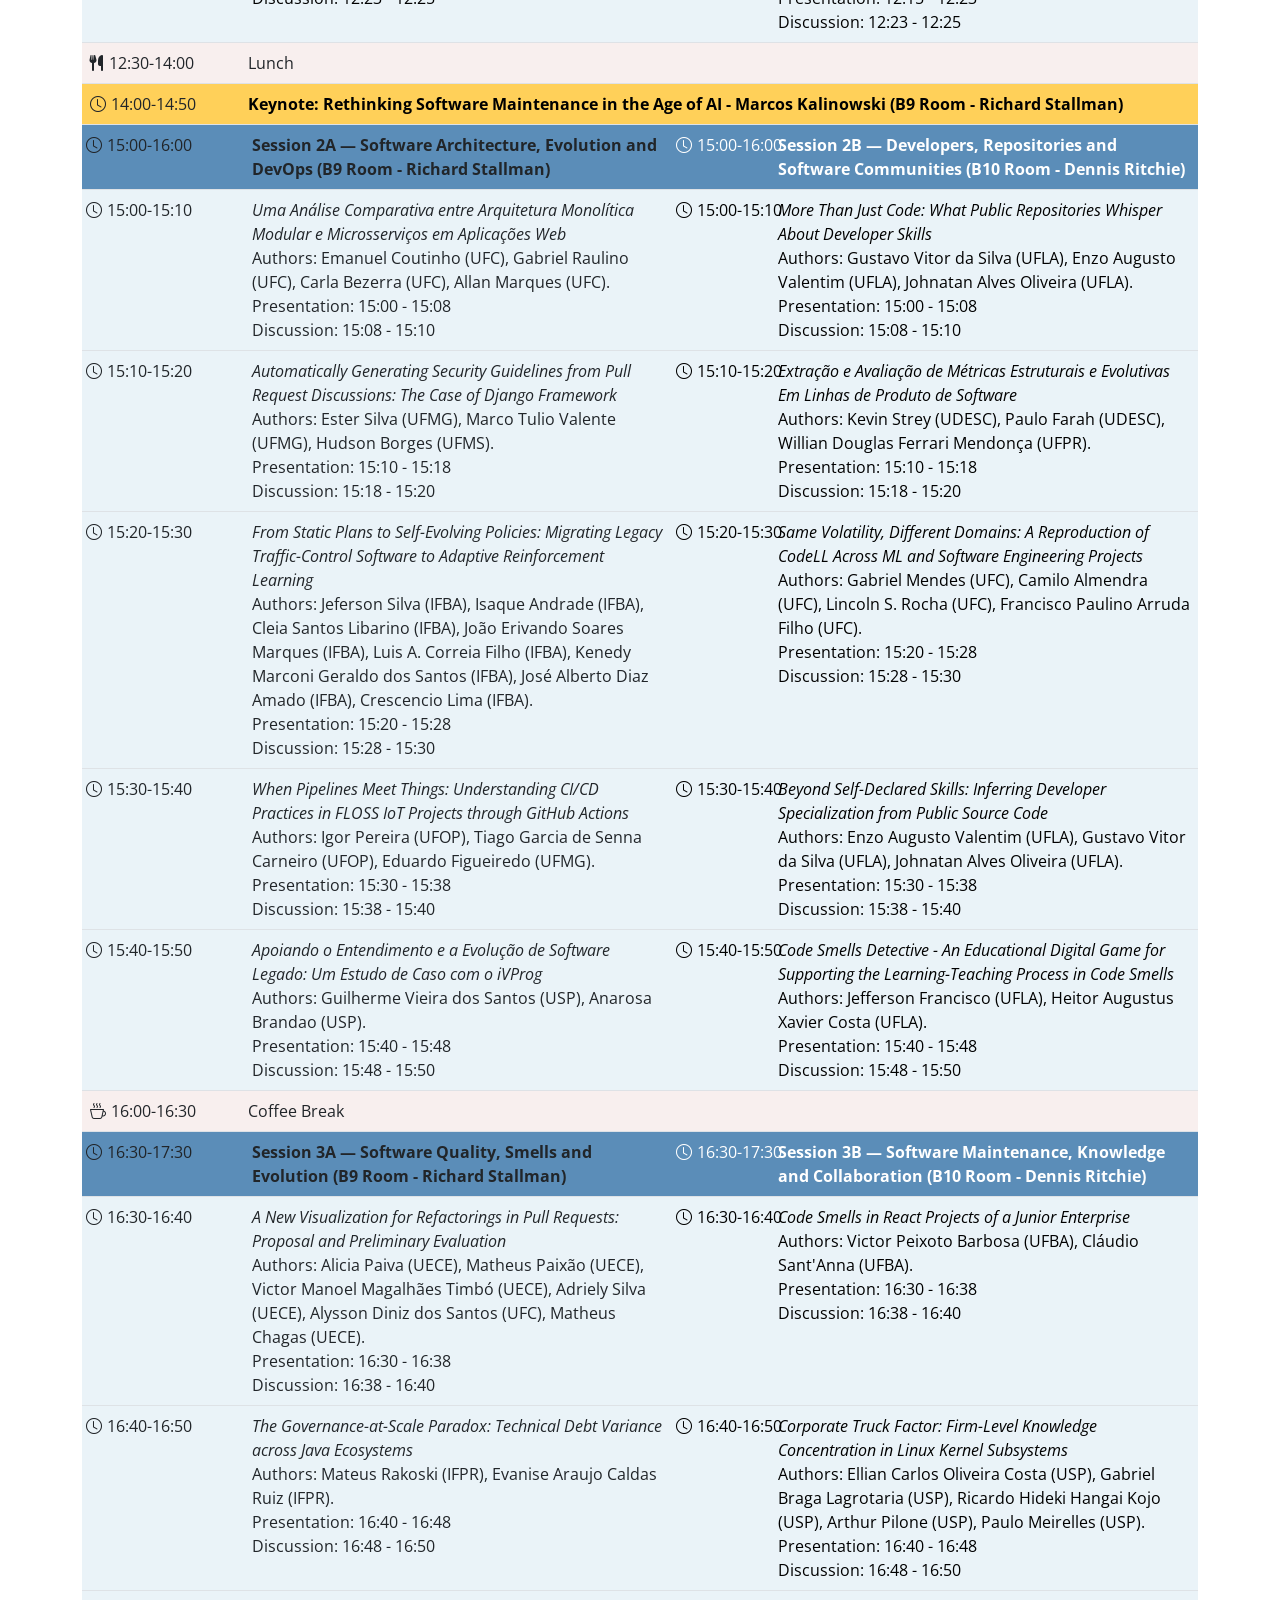
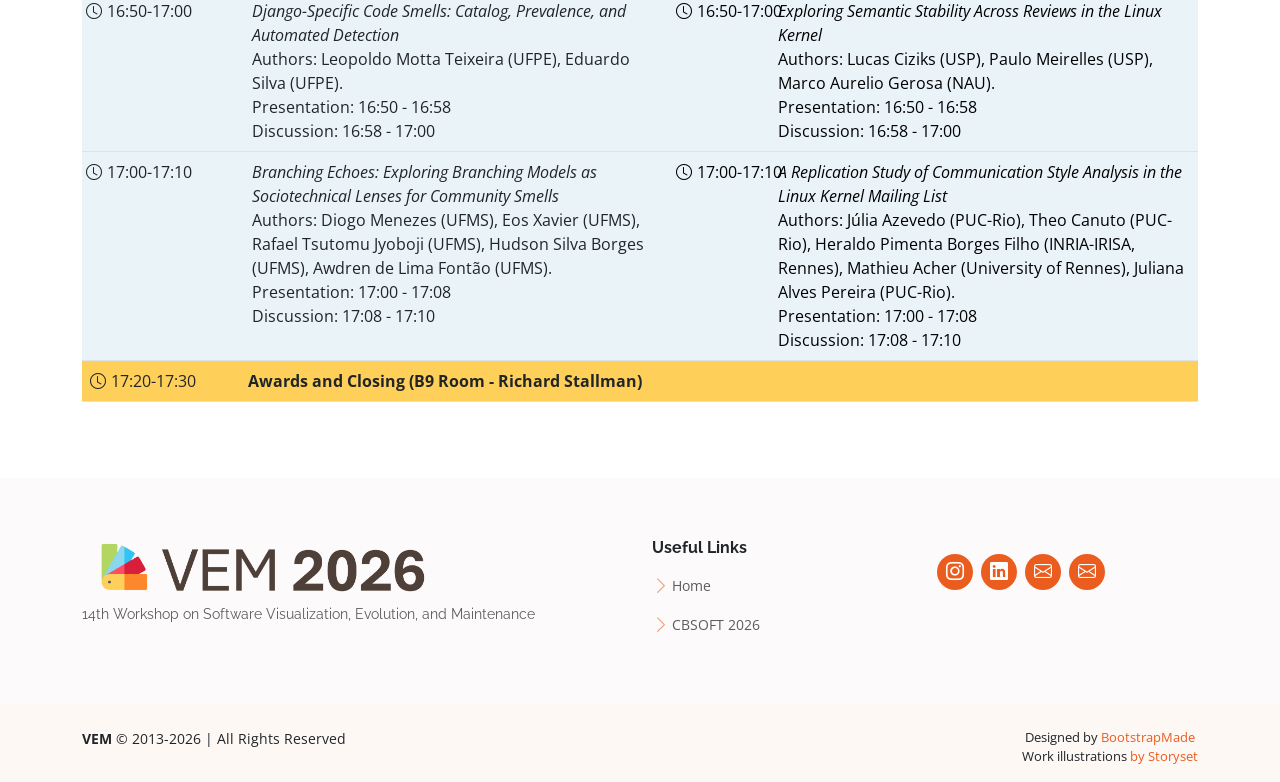
<file: program.html>
<!DOCTYPE html>
<html lang="en">

<head>
  <meta charset="utf-8">
  <meta content="width=device-width, initial-scale=1.0" name="viewport">

  <title>VEM 2026</title>
  <meta content="" name="description">
  <meta content="" name="keywords">

  <!-- Favicons -->
  <link href="assets/img/favicon_vem.png" rel="icon">
  <link href="assets/img/apple-touch-icon.png" rel="apple-touch-icon">
  <link rel="stylesheet" href="https://cdn.jsdelivr.net/npm/bootstrap-icons@1.11.1/font/bootstrap-icons.css">
  <link rel="stylesheet" href="https://cdnjs.cloudflare.com/ajax/libs/font-awesome/6.5.0/css/all.min.css">
  
  <!-- Google Fonts -->
  <link href="https://fonts.googleapis.com/css?family=Open+Sans:300,300i,400,400i,600,600i,700,700i|Raleway:300,300i,400,400i,600,600i,700,700i" rel="stylesheet">

  <!-- Vendor CSS Files -->
  <link href="assets/vendor/aos/aos.css" rel="stylesheet">
  <link href="assets/vendor/bootstrap/css/bootstrap.min.css" rel="stylesheet">
  <link href="assets/vendor/bootstrap-icons/bootstrap-icons.css" rel="stylesheet">
  <link href="assets/vendor/boxicons/css/boxicons.min.css" rel="stylesheet">
  <link href="assets/vendor/glightbox/css/glightbox.min.css" rel="stylesheet">
  <link href="assets/vendor/swiper/swiper-bundle.min.css" rel="stylesheet">

  <!-- Template Main CSS File -->
  <link href="assets/css/style.css" rel="stylesheet">

  <!-- =======================================================
  * Template Name: Ninestars - v4.7.0
  * Template URL: https://bootstrapmade.com/ninestars-free-bootstrap-3-theme-for-creative/
  * Author: BootstrapMade.com
  * License: https://bootstrapmade.com/license/
  ======================================================== -->
</head>
<main id="main">
  <!-- ======= Services Section ======= -->
  <section id="services" class="services section">
    <div class="container" data-aos="fade-up">

      <div class="section-title">
        <p>Agenda</p>
      </div>

      <div class="row" style="justify-content: center;">
        <div class="table-responsive tab-pane fade show active schedule-item">
            <table class="table table-hover" style="background-color: white; width: 100%; table-layout: fixed; border-collapse: collapse;">
            <colgroup>
              <col style="width: 9%;">
              <col style="width: 41%;">
              <col style="width: 9%;">
              <col style="width: 41%;">
            </colgroup>
            <tbody><!--<tr style="background-color: #debfeb;">
                            <td width="15%">
                              <i class="bi bi-clock" style="white-space: nowrap; margin-right: 5px;"></i>17:30-19:00
                            </td>
                            <td>
                              <b>VEM Steering Committee Meeting</b>
                            </td>
                          </tr>-->
            <tr style="background-color: #ffd059;">
            <td width="15%">
            <i class="bi bi-clock" style="white-space: nowrap; margin-right: 5px;"></i>11:00-11:15
                            </td>
            <td colspan="3">
            <span><b>Opening (B9 Room - Richard Stallman)</b><br/></span>
            </td>
            </tr>
            <tr><td width="9%" style="background-color: #5B8DB8; color: black; width: 9%; padding-left: 4px; padding-right: 4px; white-space: nowrap;">
            <i class="bi bi-clock" style="margin-right: 5px;"></i>11:15-12:30
                            </td><td width="41%" style="background-color: #5B8DB8; color: black; width: 41%; padding-left: 12px; padding-right: 7px;">
            <b>Session 1A — Software Quality, Security and Analysis (B9 Room - Richard Stallman)<br/></b>
            </td><td width="9%" style="background-color: #5B8DB8; color: white; width: 9%; padding-left: 4px; padding-right: 4px; white-space: nowrap;">
            <i class="bi bi-clock" style="margin-right: 5px;"></i>11:15-12:30
                            </td><td width="41%" style="background-color: #5B8DB8; color: white; width: 41%; padding-left: 12px; padding-right: 7px;">
            <b>Session 1B — AI and LLMs for Software Engineering (B10 Room - Dennis Ritchie)<br/></b>
            </td></tr>
<tr><td width="9%" style="background-color: #EAF3F8; color: black; width: 9%; padding-left: 4px; padding-right: 4px; white-space: nowrap;">
            <i class="bi bi-clock" style="margin-right: 5px;"></i>11:15-11:25
                            </td><td width="41%" style="background-color: #EAF3F8; color: black; width: 41%; padding-left: 12px; padding-right: 7px;"><i>Da Validação Manual à Qualidade Contínua: Um Relato de Evolução de Testes Automatizados em um ERP Legado</i><br/>Authors: Icaro de Oliveira (UECE), Felipe Rodrigues de Oliveira (UECE), Ismayle Santos (UECE).<br/>Presentation: 11:15 - 11:23<br/>Discussion: 11:23 - 11:25</td><td width="9%" style="background-color: #EAF3F8; color: black; width: 9%; padding-left: 4px; padding-right: 4px; white-space: nowrap;">
            <i class="bi bi-clock" style="margin-right: 5px;"></i>11:15-11:25
                            </td><td width="41%" style="background-color: #EAF3F8; color: black; width: 41%; padding-left: 12px; padding-right: 7px;"><i>An Evaluation of ChatGPT in Assisting Java Code Refactoring</i><br/>Authors: Henrique Silva (UFPA), Cleidson de Souza (UFPA).<br/>Presentation: 11:15 - 11:23<br/>Discussion: 11:23 - 11:25</td></tr>
<tr><td width="9%" style="background-color: #EAF3F8; color: black; width: 9%; padding-left: 4px; padding-right: 4px; white-space: nowrap;">
            <i class="bi bi-clock" style="margin-right: 5px;"></i>11:25-11:35
                            </td><td width="41%" style="background-color: #EAF3F8; color: black; width: 41%; padding-left: 12px; padding-right: 7px;"><i>Subreddit Temporal Network: an Interactive Web Interface</i><br/>Authors: Gabriel Mota (UFV), Sabrina Azevedo Silveira (UFV), Julio C. S. Reis (UFV).<br/>Presentation: 11:25 - 11:33<br/>Discussion: 11:33 - 11:35</td><td width="9%" style="background-color: #EAF3F8; color: black; width: 9%; padding-left: 4px; padding-right: 4px; white-space: nowrap;">
            <i class="bi bi-clock" style="margin-right: 5px;"></i>11:25-11:35
                            </td><td width="41%" style="background-color: #EAF3F8; color: black; width: 41%; padding-left: 12px; padding-right: 7px;"><i>Test-Driven Prompting: An Empirical Evaluation of Methods Reconstruction based on Unit Tests</i><br/>Authors: Guilherme Mota Bromonschenkel Lima (UFMG), João Eduardo Montandon (UFMG).<br/>Presentation: 11:25 - 11:33<br/>Discussion: 11:33 - 11:35</td></tr>
<tr><td width="9%" style="background-color: #EAF3F8; color: black; width: 9%; padding-left: 4px; padding-right: 4px; white-space: nowrap;">
            <i class="bi bi-clock" style="margin-right: 5px;"></i>11:35-11:45
                            </td><td width="41%" style="background-color: #EAF3F8; color: black; width: 41%; padding-left: 12px; padding-right: 7px;"><i>An Empirical Study on Security Misconfigurations in TypeScript Backends in the Open Source Academic Projects</i><br/>Authors: Leandro Braga (UNIFEI), Phyllipe Francisco (UNIFEI), Bruno Guazzelli Batista (UNIFEI).<br/>Presentation: 11:35 - 11:43<br/>Discussion: 11:43 - 11:45</td><td width="9%" style="background-color: #EAF3F8; color: black; width: 9%; padding-left: 4px; padding-right: 4px; white-space: nowrap;">
            <i class="bi bi-clock" style="margin-right: 5px;"></i>11:35-11:45
                            </td><td width="41%" style="background-color: #EAF3F8; color: black; width: 41%; padding-left: 12px; padding-right: 7px;"><i>Large Language Models in Software Testing: A Scoping Review</i><br/>Authors: Ruby Marshall (UFLA), Maurício Magri Ribas das Neves (UFLA), Bento Rafael Siqueira (UFLA), Samira Santos da Silva (UFLA).<br/>Presentation: 11:35 - 11:43<br/>Discussion: 11:43 - 11:45</td></tr>
<tr><td width="9%" style="background-color: #EAF3F8; color: black; width: 9%; padding-left: 4px; padding-right: 4px; white-space: nowrap;">
            <i class="bi bi-clock" style="margin-right: 5px;"></i>11:45-11:55
                            </td><td width="41%" style="background-color: #EAF3F8; color: black; width: 41%; padding-left: 12px; padding-right: 7px;"><i>Exploring Code Ownership Concentration in the Linux Kernel</i><br/>Authors: Arthur Pilone (USP), Paulo Meirelles (USP).<br/>Presentation: 11:45 - 11:53<br/>Discussion: 11:53 - 11:55</td><td width="9%" style="background-color: #EAF3F8; color: black; width: 9%; padding-left: 4px; padding-right: 4px; white-space: nowrap;">
            <i class="bi bi-clock" style="margin-right: 5px;"></i>11:45-11:55
                            </td><td width="41%" style="background-color: #EAF3F8; color: black; width: 41%; padding-left: 12px; padding-right: 7px;"><i>Engenharia de Prompt na Geração de Interfaces a partir de Protótipos Visuais: uma Avaliação Empírica em IDE Agêntica</i><br/>Authors: Caio Rian Reinaldo de Sousa (UFC), Beatriz Nascimento de Oliveira (UFC), Francisco Jerferson Martins da Silva (UFC), Carla Bezerra (UFC).<br/>Presentation: 11:45 - 11:53<br/>Discussion: 11:53 - 11:55</td></tr>
<tr><td width="9%" style="background-color: #EAF3F8; color: black; width: 9%; padding-left: 4px; padding-right: 4px; white-space: nowrap;">
            <i class="bi bi-clock" style="margin-right: 5px;"></i>11:55-12:05
                            </td><td width="41%" style="background-color: #EAF3F8; color: black; width: 41%; padding-left: 12px; padding-right: 7px;"><i>Manutenibilidade no Acesso a Dados Analíticos: Um Estudo Empírico Comparando SDK Nativo e Query Builders Tipados</i><br/>Authors: Joao Vitor Coimbra Gomes Rodrigues (CEFET/RJ), Diego Castro (CEFET/RJ), Eduardo Ferreira (CEFET/RJ).<br/>Presentation: 11:55 - 12:03<br/>Discussion: 12:03 - 12:05</td><td width="9%" style="background-color: #EAF3F8; color: black; width: 9%; padding-left: 4px; padding-right: 4px; white-space: nowrap;">
            <i class="bi bi-clock" style="margin-right: 5px;"></i>11:55-12:05
                            </td><td width="41%" style="background-color: #EAF3F8; color: black; width: 41%; padding-left: 12px; padding-right: 7px;"><i>Proposal for a Role-Based Multi-Agent LLM Architecture for Corporate Software Delivery</i><br/>Authors: Alisson Peloso (UFFS), Fernando Bevilacqua (UFFS).<br/>Presentation: 11:55 - 12:03<br/>Discussion: 12:03 - 12:05</td></tr>
<tr><td width="9%" style="background-color: #EAF3F8; color: black; width: 9%; padding-left: 4px; padding-right: 4px; white-space: nowrap;">
            <i class="bi bi-clock" style="margin-right: 5px;"></i>12:05-12:15
                            </td><td width="41%" style="background-color: #EAF3F8; color: black; width: 41%; padding-left: 12px; padding-right: 7px;"><i>PrivDev: Mapping Static-Analysis Data Types to DPV</i><br/>Authors: Simon Bernbeck (PUC-Rio), Ricardo Ramalho (PUC-Rio), Matheus Amendoeira (PUC-Rio), Juliana Alves Pereira (PUC-Rio).<br/>Presentation: 12:05 - 12:13<br/>Discussion: 12:13 - 12:15</td><td width="9%" style="background-color: #EAF3F8; color: black; width: 9%; padding-left: 4px; padding-right: 4px; white-space: nowrap;">
            <i class="bi bi-clock" style="margin-right: 5px;"></i>12:05-12:15
                            </td><td width="41%" style="background-color: #EAF3F8; color: black; width: 41%; padding-left: 12px; padding-right: 7px;"><i>Beyond Code Generation: A Spec-Driven Experience Report on LLM-Assisted Modernization of a Legacy Delphi System</i><br/>Authors: Wellynton Diniz (FASTECH).<br/>Presentation: 12:05 - 12:13<br/>Discussion: 12:13 - 12:15</td></tr>
<tr><td width="9%" style="background-color: #EAF3F8; color: black; width: 9%; padding-left: 4px; padding-right: 4px; white-space: nowrap;">
            <i class="bi bi-clock" style="margin-right: 5px;"></i>12:15-12:25
                            </td><td width="41%" style="background-color: #EAF3F8; color: black; width: 41%; padding-left: 12px; padding-right: 7px;"><i>EEVEE: Execução Agnóstica a Linguagem para Avaliação Automatizada de Programação por meio de Imagens de Contêiner</i><br/>Authors: Joao Vitor Coimbra Gomes Rodrigues (CEFET/RJ), Diego Castro (CEFET/RJ).<br/>Presentation: 12:15 - 12:23<br/>Discussion: 12:23 - 12:25</td><td width="9%" style="background-color: #EAF3F8; color: black; width: 9%; padding-left: 4px; padding-right: 4px; white-space: nowrap;">
            <i class="bi bi-clock" style="margin-right: 5px;"></i>12:15-12:25
                            </td><td width="41%" style="background-color: #EAF3F8; color: black; width: 41%; padding-left: 12px; padding-right: 7px;"><i>Metadata Is Not Enough: Characterizing Failure Modes in LLM-Generated Kubernetes Validation Artifacts</i><br/>Authors: Bento Rafael Siqueira (UFLA), Samira Santos da Silva (UFLA), Johnatan Alves Oliveira (UFLA), Juka Gonçalves (UFLA), Maria Júlia Pedroso Pimenta (UFLA), Fabiano Cutigi Ferrari (UFSCAR).<br/>Presentation: 12:15 - 12:23<br/>Discussion: 12:23 - 12:25</td></tr><tr style="background-color: rgb(248, 239, 238);">
            <td width="15%">
            <i class="fas fa-utensils" style="white-space: nowrap; margin-right: 5px;"></i>12:30-14:00
                            </td>
            <td colspan="3">
                              Lunch
                            </td>
            </tr>
            <tr style="background-color: #FFD059;">
            <td width="15%">
            <i class="bi bi-clock" style="white-space: nowrap; margin-right: 5px;"></i>14:00-14:50
                            </td>
            <td colspan="3">
            <b><a href="keynotes.html" style="color: black;">Keynote: Rethinking Software Maintenance in the Age of AI - Marcos Kalinowski (B9 Room - Richard Stallman)</a></b>
            </td>
            </tr>
            <tr><td width="9%" style="background-color: #5B8DB8; width: 9%; padding-left: 4px; padding-right: 4px; white-space: nowrap;">
            <i class="bi bi-clock" style="margin-right: 5px;"></i>15:00-16:00
                            </td><td width="41%" style="background-color: #5B8DB8; width: 41%; padding-left: 12px; padding-right: 7px;">
            <b>Session 2A — Software Architecture, Evolution and DevOps  (B9 Room - Richard Stallman)<br/></b>
            </td><td width="9%" style="background-color: #5B8DB8; color: white; width: 9%; padding-left: 4px; padding-right: 4px; white-space: nowrap;">
            <i class="bi bi-clock" style="margin-right: 5px;"></i>15:00-16:00
                            </td><td width="41%" style="background-color: #5B8DB8; color: white; width: 41%; padding-left: 12px; padding-right: 7px;">
            <b>Session 2B — Developers, Repositories and Software Communities  (B10 Room - Dennis Ritchie)<br/></b>
            </td></tr>
            <tr><td width="9%" style="background-color: #EAF3F8; width: 9%; padding-left: 4px; padding-right: 4px; white-space: nowrap;">
            <i class="bi bi-clock" style="margin-right: 5px;"></i>15:00-15:10
                            </td><td width="41%" style="background-color: #EAF3F8; width: 41%; padding-left: 12px; padding-right: 7px;"><i>Uma Análise Comparativa entre Arquitetura Monolítica Modular e Microsserviços em Aplicações Web</i><br/>Authors: Emanuel Coutinho (UFC), Gabriel Raulino (UFC), Carla Bezerra (UFC), Allan Marques (UFC).<br/>Presentation: 15:00 - 15:08<br/>Discussion: 15:08 - 15:10</td><td width="9%" style="background-color: #EAF3F8; color: black; width: 9%; padding-left: 4px; padding-right: 4px; white-space: nowrap;">
            <i class="bi bi-clock" style="margin-right: 5px;"></i>15:00-15:10
                            </td><td width="41%" style="background-color: #EAF3F8; color: black; width: 41%; padding-left: 12px; padding-right: 7px;"><i>More Than Just Code: What Public Repositories Whisper About Developer Skills</i><br/>Authors: Gustavo Vitor da Silva (UFLA), Enzo Augusto Valentim (UFLA), Johnatan Alves Oliveira (UFLA).<br/>Presentation: 15:00 - 15:08<br/>Discussion: 15:08 - 15:10</td></tr>
            <tr><td width="9%" style="background-color: #EAF3F8; width: 9%; padding-left: 4px; padding-right: 4px; white-space: nowrap;">
            <i class="bi bi-clock" style="margin-right: 5px;"></i>15:10-15:20
                            </td><td width="41%" style="background-color: #EAF3F8; width: 41%; padding-left: 12px; padding-right: 7px;"><i>Automatically Generating Security Guidelines from Pull Request Discussions: The Case of Django Framework</i><br/>Authors: Ester Silva (UFMG), Marco Tulio Valente (UFMG), Hudson Borges (UFMS).<br/>Presentation: 15:10 - 15:18<br/>Discussion: 15:18 - 15:20</td><td width="9%" style="background-color: #EAF3F8; color: black; width: 9%; padding-left: 4px; padding-right: 4px; white-space: nowrap;">
            <i class="bi bi-clock" style="margin-right: 5px;"></i>15:10-15:20
                            </td><td width="41%" style="background-color: #EAF3F8; color: black; width: 41%; padding-left: 12px; padding-right: 7px;"><i>Extração e Avaliação de Métricas Estruturais e Evolutivas Em Linhas de Produto de Software</i><br/>Authors: Kevin Strey (UDESC), Paulo Farah (UDESC), Willian Douglas Ferrari Mendonça (UFPR).<br/>Presentation: 15:10 - 15:18<br/>Discussion: 15:18 - 15:20</td></tr>
            <tr><td width="9%" style="background-color: #EAF3F8; width: 9%; padding-left: 4px; padding-right: 4px; white-space: nowrap;">
            <i class="bi bi-clock" style="margin-right: 5px;"></i>15:20-15:30
                            </td><td width="41%" style="background-color: #EAF3F8; width: 41%; padding-left: 12px; padding-right: 7px;"><i>From Static Plans to Self-Evolving Policies: Migrating Legacy Traffic-Control Software to Adaptive Reinforcement Learning</i><br/>Authors: Jeferson Silva (IFBA), Isaque Andrade (IFBA), Cleia Santos Libarino (IFBA), João Erivando Soares Marques (IFBA), Luis A. Correia Filho (IFBA), Kenedy Marconi Geraldo dos Santos (IFBA), José Alberto Diaz Amado (IFBA), Crescencio Lima (IFBA).<br/>Presentation: 15:20 - 15:28<br/>Discussion: 15:28 - 15:30</td><td width="9%" style="background-color: #EAF3F8; color: black; width: 9%; padding-left: 4px; padding-right: 4px; white-space: nowrap;">
            <i class="bi bi-clock" style="margin-right: 5px;"></i>15:20-15:30
                            </td><td width="41%" style="background-color: #EAF3F8; color: black; width: 41%; padding-left: 12px; padding-right: 7px;"><i>Same Volatility, Different Domains: A Reproduction of CodeLL Across ML and Software Engineering Projects</i><br/>Authors: Gabriel Mendes (UFC), Camilo Almendra (UFC), Lincoln S. Rocha (UFC), Francisco Paulino Arruda Filho (UFC).<br/>Presentation: 15:20 - 15:28<br/>Discussion: 15:28 - 15:30</td></tr>
            <tr><td width="9%" style="background-color: #EAF3F8; width: 9%; padding-left: 4px; padding-right: 4px; white-space: nowrap;">
            <i class="bi bi-clock" style="margin-right: 5px;"></i>15:30-15:40
                            </td><td width="41%" style="background-color: #EAF3F8; width: 41%; padding-left: 12px; padding-right: 7px;"><i>When Pipelines Meet Things: Understanding CI/CD Practices in FLOSS IoT Projects through GitHub Actions</i><br/>Authors: Igor Pereira (UFOP), Tiago Garcia de Senna Carneiro (UFOP), Eduardo Figueiredo (UFMG).<br/>Presentation: 15:30 - 15:38<br/>Discussion: 15:38 - 15:40</td><td width="9%" style="background-color: #EAF3F8; color: black; width: 9%; padding-left: 4px; padding-right: 4px; white-space: nowrap;">
            <i class="bi bi-clock" style="margin-right: 5px;"></i>15:30-15:40
                            </td><td width="41%" style="background-color: #EAF3F8; color: black; width: 41%; padding-left: 12px; padding-right: 7px;"><i>Beyond Self-Declared Skills: Inferring Developer Specialization from Public Source Code</i><br/>Authors: Enzo Augusto Valentim (UFLA), Gustavo Vitor da Silva (UFLA), Johnatan Alves Oliveira (UFLA).<br/>Presentation: 15:30 - 15:38<br/>Discussion: 15:38 - 15:40</td></tr>
            <tr><td width="9%" style="background-color: #EAF3F8; width: 9%; padding-left: 4px; padding-right: 4px; white-space: nowrap;">
            <i class="bi bi-clock" style="margin-right: 5px;"></i>15:40-15:50
                            </td><td width="41%" style="background-color: #EAF3F8; width: 41%; padding-left: 12px; padding-right: 7px;"><i>Apoiando o Entendimento e a Evolução de Software Legado: Um Estudo de Caso com o iVProg</i><br/>Authors: Guilherme Vieira dos Santos (USP), Anarosa Brandao (USP).<br/>Presentation: 15:40 - 15:48<br/>Discussion: 15:48 - 15:50</td><td width="9%" style="background-color: #EAF3F8; color: black; width: 9%; padding-left: 4px; padding-right: 4px; white-space: nowrap;">
            <i class="bi bi-clock" style="margin-right: 5px;"></i>15:40-15:50
                            </td><td width="41%" style="background-color: #EAF3F8; color: black; width: 41%; padding-left: 12px; padding-right: 7px;"><i>Code Smells Detective - An Educational Digital Game for Supporting the Learning-Teaching Process in Code Smells</i><br/>Authors: Jefferson Francisco (UFLA), Heitor Augustus Xavier Costa (UFLA).<br/>Presentation: 15:40 - 15:48<br/>Discussion: 15:48 - 15:50</td></tr>
            <tr style="background-color: rgb(248, 239, 238);">
            <td width="15%">
            <i class="bi bi-cup-hot" style="white-space: nowrap; margin-right: 5px;"></i>16:00-16:30
                            </td>
            <td colspan="3">
                              Coffee Break
                            </td>
            </tr>
            <tr><td width="9%" style="background-color: #5B8DB8; width: 9%; padding-left: 4px; padding-right: 4px; white-space: nowrap;">
            <i class="bi bi-clock" style="margin-right: 5px;"></i>16:30-17:30
                            </td><td width="41%" style="background-color: #5B8DB8; width: 41%; padding-left: 12px; padding-right: 7px;">
            <b>Session 3A — Software Quality, Smells and Evolution  (B9 Room - Richard Stallman)<br/></b>
            </td><td width="9%" style="background-color: #5B8DB8; color: white; width: 9%; padding-left: 4px; padding-right: 4px; white-space: nowrap;">
            <i class="bi bi-clock" style="margin-right: 5px;"></i>16:30-17:30
                            </td><td width="41%" style="background-color: #5B8DB8; color: white; width: 41%; padding-left: 12px; padding-right: 7px;">
            <b>Session 3B — Software Maintenance, Knowledge and Collaboration  (B10 Room - Dennis Ritchie)<br/></b>
            </td></tr>
            <tr><td width="9%" style="background-color: #EAF3F8; width: 9%; padding-left: 4px; padding-right: 4px; white-space: nowrap;">
            <i class="bi bi-clock" style="margin-right: 5px;"></i>16:30-16:40
                            </td><td width="41%" style="background-color: #EAF3F8; width: 41%; padding-left: 12px; padding-right: 7px;"><i>A New Visualization for Refactorings in Pull Requests: Proposal and Preliminary Evaluation</i><br/>Authors: Alicia Paiva (UECE), Matheus Paixão (UECE), Victor Manoel Magalhães Timbó (UECE), Adriely Silva (UECE), Alysson Diniz dos Santos (UFC), Matheus Chagas (UECE).<br/>Presentation: 16:30 - 16:38<br/>Discussion: 16:38 - 16:40</td><td width="9%" style="background-color: #EAF3F8; color: black; width: 9%; padding-left: 4px; padding-right: 4px; white-space: nowrap;">
            <i class="bi bi-clock" style="margin-right: 5px;"></i>16:30-16:40
                            </td><td width="41%" style="background-color: #EAF3F8; color: black; width: 41%; padding-left: 12px; padding-right: 7px;"><i>Code Smells in React Projects of a Junior Enterprise</i><br/>Authors: Victor Peixoto Barbosa (UFBA), Cláudio Sant'Anna (UFBA).<br/>Presentation: 16:30 - 16:38<br/>Discussion: 16:38 - 16:40</td></tr>
            <tr><td width="9%" style="background-color: #EAF3F8; width: 9%; padding-left: 4px; padding-right: 4px; white-space: nowrap;">
            <i class="bi bi-clock" style="margin-right: 5px;"></i>16:40-16:50
                            </td><td width="41%" style="background-color: #EAF3F8; width: 41%; padding-left: 12px; padding-right: 7px;"><i>The Governance-at-Scale Paradox: Technical Debt Variance across Java Ecosystems</i><br/>Authors: Mateus Rakoski (IFPR), Evanise Araujo Caldas Ruiz (IFPR).<br/>Presentation: 16:40 - 16:48<br/>Discussion: 16:48 - 16:50</td><td width="9%" style="background-color: #EAF3F8; color: black; width: 9%; padding-left: 4px; padding-right: 4px; white-space: nowrap;">
            <i class="bi bi-clock" style="margin-right: 5px;"></i>16:40-16:50
                            </td><td width="41%" style="background-color: #EAF3F8; color: black; width: 41%; padding-left: 12px; padding-right: 7px;"><i>Corporate Truck Factor: Firm-Level Knowledge Concentration in Linux Kernel Subsystems</i><br/>Authors: Ellian Carlos Oliveira Costa (USP), Gabriel Braga Lagrotaria (USP), Ricardo Hideki Hangai Kojo (USP), Arthur Pilone (USP), Paulo Meirelles (USP).<br/>Presentation: 16:40 - 16:48<br/>Discussion: 16:48 - 16:50</td></tr>
            <tr><td width="9%" style="background-color: #EAF3F8; width: 9%; padding-left: 4px; padding-right: 4px; white-space: nowrap;">
            <i class="bi bi-clock" style="margin-right: 5px;"></i>16:50-17:00
                            </td><td width="41%" style="background-color: #EAF3F8; width: 41%; padding-left: 12px; padding-right: 7px;"><i>Django-Specific Code Smells: Catalog, Prevalence, and Automated Detection</i><br/>Authors: Leopoldo Motta Teixeira (UFPE), Eduardo Silva (UFPE).<br/>Presentation: 16:50 - 16:58<br/>Discussion: 16:58 - 17:00</td><td width="9%" style="background-color: #EAF3F8; color: black; width: 9%; padding-left: 4px; padding-right: 4px; white-space: nowrap;">
            <i class="bi bi-clock" style="margin-right: 5px;"></i>16:50-17:00
                            </td><td width="41%" style="background-color: #EAF3F8; color: black; width: 41%; padding-left: 12px; padding-right: 7px;"><i>Exploring Semantic Stability Across Reviews in the Linux Kernel</i><br/>Authors: Lucas Ciziks (USP), Paulo Meirelles (USP), Marco Aurelio Gerosa (NAU).<br/>Presentation: 16:50 - 16:58<br/>Discussion: 16:58 - 17:00</td></tr>
            <tr><td width="9%" style="background-color: #EAF3F8; width: 9%; padding-left: 4px; padding-right: 4px; white-space: nowrap;">
            <i class="bi bi-clock" style="margin-right: 5px;"></i>17:00-17:10
                            </td><td width="41%" style="background-color: #EAF3F8; width: 41%; padding-left: 12px; padding-right: 7px;"><i>Branching Echoes: Exploring Branching Models as Sociotechnical Lenses for Community Smells</i><br/>Authors: Diogo Menezes (UFMS), Eos Xavier (UFMS), Rafael Tsutomu Jyoboji (UFMS), Hudson Silva Borges (UFMS), Awdren de Lima Fontão (UFMS).<br/>Presentation: 17:00 - 17:08<br/>Discussion: 17:08 - 17:10</td><td width="9%" style="background-color: #EAF3F8; color: black; width: 9%; padding-left: 4px; padding-right: 4px; white-space: nowrap;">
            <i class="bi bi-clock" style="margin-right: 5px;"></i>17:00-17:10
                            </td><td width="41%" style="background-color: #EAF3F8; color: black; width: 41%; padding-left: 12px; padding-right: 7px;"><i>A Replication Study of Communication Style Analysis in the Linux Kernel Mailing List</i><br/>Authors: Júlia Azevedo (PUC-Rio), Theo Canuto (PUC-Rio), Heraldo Pimenta Borges Filho (INRIA-IRISA, Rennes), Mathieu Acher (University of Rennes), Juliana Alves Pereira (PUC-Rio).<br/>Presentation: 17:00 - 17:08<br/>Discussion: 17:08 - 17:10</td></tr>
        
            <tr style="background-color: #ffd059;">
            <td width="15%">
            <i class="bi bi-clock" style="white-space: nowrap; margin-right: 5px;"></i>17:20-17:30
                            </td>
            <td colspan="3">
            <b>Awards and Closing (B9 Room - Richard Stallman)<br/></b>
            </td>
            </tr>
            </tbody>
            </table> 
        </div> 
      </div>
    </div>
  </section>
</main>

<body>

  <!-- ======= Header ======= -->
  <div id="header-placeholder"></div>
  <!-- End Header -->

  <!-- ======= Footer ======= -->
  <div w3-include-html="components/footer.html"></div>
  <!-- End Footer -->


  <a href="#" class="back-to-top d-flex align-items-center justify-content-center"><i class="bi bi-arrow-up-short"></i></a>

  <!-- Vendor JS Files -->
  <script src="assets/vendor/aos/aos.js"></script>
  <script src="assets/vendor/bootstrap/js/bootstrap.bundle.min.js"></script>
  <script src="assets/vendor/glightbox/js/glightbox.min.js"></script>
  <script src="assets/vendor/isotope-layout/isotope.pkgd.min.js"></script>
  <script src="assets/vendor/swiper/swiper-bundle.min.js"></script>
  <script src="assets/vendor/php-email-form/validate.js"></script>

  <!-- Template Main JS File -->
  <script src="assets/js/main.js"></script>

  <!-- Destaque dinâmico da escolha selecionada no menu -->
  <script src="assets/js/navbar.js"></script>

  <script>
    fetch("components/header.html")
      .then(res => res.text())
      .then(data => {
          document.getElementById("header-placeholder").innerHTML = data;
          setActiveMenu();
          initMobileMenu();
      });

      fetch("components/footer.html")
        .then(res => res.text())
        .then(data => {
            document.querySelector("[w3-include-html]").innerHTML = data;
        });
  </script>

  <!-- Leaflet Map -->
  <script src="assets/js/map.js"></script>
</body>

</html>
</file>
<file: assets/css/style.css>
/**
* Template Name: Ninestars - v4.7.0
* Template URL: https://bootstrapmade.com/ninestars-free-bootstrap-3-theme-for-creative/
* Author: BootstrapMade.com
* License: https://bootstrapmade.com/license/
*/

/*--------------------------------------------------------------
# General
--------------------------------------------------------------*/
body {
    font-family: "Open Sans", sans-serif;
    color: #212529;
}

a {
    color: #eb5d1e;
    text-decoration: none;
}

a:hover {
    color: #ef7f4d;
    text-decoration: none;
}

h1,
h2,
h3,
h4,
h5,
h6,
.font-primary {
    font-family: "Raleway", sans-serif;
}

/*--------------------------------------------------------------
# Back to top button
--------------------------------------------------------------*/
.back-to-top {
    position: fixed;
    visibility: hidden;
    opacity: 0;
    right: 15px;
    bottom: 15px;
    z-index: 99999;
    background: #eb5d1e;
    width: 40px;
    height: 40px;
    border-radius: 4px;
    transition: all 0.4s;
}
.back-to-top i {
    font-size: 24px;
    color: #fff;
    line-height: 0;
}
.back-to-top:hover {
    background: #ee7843;
    color: #fff;
}
.back-to-top.active {
    visibility: visible;
    opacity: 1;
}

/*--------------------------------------------------------------
# Disable aos animation delay on mobile devices
--------------------------------------------------------------*/
@media screen and (max-width: 768px) {
    [data-aos-delay] {
        transition-delay: 0 !important;
    }
}
/*--------------------------------------------------------------
# Header
--------------------------------------------------------------*/
#header {
    height: 72px;
    transition: all 0.5s;
    z-index: 997;
    transition: all 0.5s;
    background: #fff;
    box-shadow: 0px 2px 15px rgba(0, 0, 0, 0.1);
}
#header .logo h1 {
    font-size: 30px;
    margin: 0;
    line-height: 1;
    font-weight: 400;
    letter-spacing: 2px;
}
#header .logo h1 a,
#header .logo h1 a:hover {
    color: #7a6960;
    text-decoration: none;
}
#header .logo img {
    padding: 0;
    margin: 0;
    max-height: 40px;
}

#main {
    margin-top: 72px;
}

/*--------------------------------------------------------------
# Navigation Menu
--------------------------------------------------------------*/
/**
* Desktop Navigation 
*/
.navbar {
    padding: 0;
}
.navbar ul {
    margin: 0;
    padding: 0;
    display: flex;
    list-style: none;
    align-items: center;
}
.navbar li {
    position: relative;
}
.navbar a,
.navbar a:focus {
    display: flex;
    align-items: center;
    justify-content: space-between;
    padding: 10px 0 10px 30px;
    font-size: 15px;
    color: #4e4039;
    white-space: nowrap;
    transition: 0.3s;
}
.navbar a i,
.navbar a:focus i {
    font-size: 12px;
    line-height: 0;
    margin-left: 5px;
}
.navbar a:hover,
.navbar .active,
.navbar .active:focus,
.navbar li:hover > a {
    color: #eb5d1e;
}
.navbar .getstarted,
.navbar .getstarted:focus {
    background: #eb5d1e;
    color: #fff;
    padding: 10px 25px;
    margin-left: 30px;
    border-radius: 50px;
}
.navbar .getstarted:hover,
.navbar .getstarted:focus:hover {
    color: #fff;
    background: #ee7843;
}
.navbar .dropdown ul {
    display: block;
    position: absolute;
    left: 14px;
    top: calc(100% + 30px);
    margin: 0;
    padding: 10px 0;
    z-index: 99;
    opacity: 0;
    visibility: hidden;
    background: #fff;
    box-shadow: 0px 0px 30px rgba(127, 137, 161, 0.25);
    transition: 0.3s;
}
.navbar .dropdown ul li {
    min-width: 200px;
}
.navbar .dropdown ul a {
    padding: 10px 20px;
    font-size: 15px;
    text-transform: none;
}
.navbar .dropdown ul a i {
    font-size: 12px;
}
.navbar .dropdown ul a:hover,
.navbar .dropdown ul .active:hover,
.navbar .dropdown ul li:hover > a {
    color: #eb5d1e;
}
.navbar .dropdown:hover > ul {
    opacity: 1;
    top: 100%;
    visibility: visible;
}
.navbar .dropdown .dropdown ul {
    top: 0;
    left: calc(100% - 30px);
    visibility: hidden;
}
.navbar .dropdown .dropdown:hover > ul {
    opacity: 1;
    top: 0;
    left: 100%;
    visibility: visible;
}
@media (max-width: 1366px) {
    .navbar .dropdown .dropdown ul {
        left: -90%;
    }
    .navbar .dropdown .dropdown:hover > ul {
        left: -100%;
    }
}

/**
* Mobile Navigation 
*/
.mobile-nav-toggle {
    color: #7a6960;
    font-size: 28px;
    cursor: pointer;
    display: none;
    line-height: 0;
    transition: 0.5s;
}
.mobile-nav-toggle.bi-x {
    color: #fff;
}

@media (max-width: 991px) {
    .mobile-nav-toggle {
        display: block;
    }

    .navbar ul {
        display: none;
    }
}
.navbar-mobile {
    position: fixed;
    overflow: hidden;
    top: 0;
    right: 0;
    left: 0;
    bottom: 0;
    background: rgba(78, 64, 57, 0.9);
    transition: 0.3s;
}
.navbar-mobile .mobile-nav-toggle {
    position: absolute;
    top: 15px;
    right: 15px;
}
.navbar-mobile ul {
    display: block;
    position: absolute;
    top: 55px;
    right: 15px;
    bottom: 15px;
    left: 15px;
    padding: 10px 0;
    background-color: #fff;
    overflow-y: auto;
    transition: 0.3s;
}
.navbar-mobile a,
.navbar-mobile a:focus {
    padding: 10px 20px;
    font-size: 15px;
    color: #7a6960;
}
.navbar-mobile a:hover,
.navbar-mobile .active,
.navbar-mobile li:hover > a {
    color: #eb5d1e;
}
.navbar-mobile .getstarted,
.navbar-mobile .getstarted:focus {
    margin: 15px;
}
.navbar-mobile .dropdown ul {
    position: static;
    display: none;
    margin: 10px 20px;
    padding: 10px 0;
    z-index: 99;
    opacity: 1;
    visibility: visible;
    background: #fff;
    box-shadow: 0px 0px 30px rgba(127, 137, 161, 0.25);
}
.navbar-mobile .dropdown ul li {
    min-width: 200px;
}
.navbar-mobile .dropdown ul a {
    padding: 10px 20px;
}
.navbar-mobile .dropdown ul a i {
    font-size: 12px;
}
.navbar-mobile .dropdown ul a:hover,
.navbar-mobile .dropdown ul .active:hover,
.navbar-mobile .dropdown ul li:hover > a {
    color: #eb5d1e;
}
.navbar-mobile .dropdown > .dropdown-active {
    display: block;
}

/*--------------------------------------------------------------
# Hero Section
--------------------------------------------------------------*/
#hero {
    /*Alterações*/
    background: url(../img/colors4.png) top center;
    /*background-size: cover;*/
    /*overflow: hidden;*/
    /**/
    width: 100%;
    height: 70vh;
    /*background: #fef8f5;*/
    /*background: rgba(47, 3, 3, 0.10);*/
    border-bottom: 2px solid #fcebe3;
    margin: 72px 0 -72px 0;
}

#about:before {
    /*content: "";*/
    background: rgba(249, 254, 255, 0.8);
    position: absolute;
    bottom: 0;
    top: 0;
    left: 0;
    right: 0;
}

#hero h1 {
    margin: 0;
    font-size: 48px;
    font-weight: 700;
    line-height: 56px;
    color: #4e4039;
}
#hero h2 {
    color: #a08f86;
    margin: 15px 0 0 0;
    font-size: 24px;
}
#hero .btn-get-started {
    font-family: "Raleway", sans-serif;
    font-weight: 500;
    font-size: 16px;
    letter-spacing: 1px;
    display: inline-block;
    padding: 8px 28px;
    border-radius: 3px;
    transition: 0.5s;
    margin-top: 30px;
    color: #fff;
    background: #eb5d1e;
}
#hero .btn-get-started:hover {
    background: #ef7f4d;
}
#hero .animated {
    animation: up-down 2s ease-in-out infinite alternate-reverse both;
}
@media (max-width: 991px) {
    #hero {
        height: calc(100vh - 72px);
    }
    #hero .animated {
        -webkit-animation: none;
        animation: none;
    }
    #hero .hero-img {
        text-align: center;
    }
    #hero .hero-img img {
        width: 50%;
    }
}
@media (max-width: 768px) {
    #hero h1 {
        font-size: 28px;
        line-height: 36px;
    }
    #hero h2 {
        font-size: 18px;
        line-height: 24px;
    }
    #hero .hero-img img {
        width: 70%;
    }
}
@media (max-width: 575px) {
    #hero .hero-img img {
        width: 80%;
    }
}
@media (max-height: 600px) {
    #hero {
        height: 120vh;
    }
}

@-webkit-keyframes up-down {
    0% {
        transform: translateY(10px);
    }
    100% {
        transform: translateY(-10px);
    }
}

@keyframes up-down {
    0% {
        transform: translateY(10px);
    }
    100% {
        transform: translateY(-10px);
    }
}
/*--------------------------------------------------------------
# Sections General
--------------------------------------------------------------*/
section {
    padding: 60px 0;
    overflow: hidden;
}

.section-bg {
    background-color: #fef8f5;
}

.section-title {
    text-align: center;
    padding-bottom: 30px;
}
.section-title h2 {
    font-size: 24px;
    font-weight: 700;
    padding-bottom: 0;
    line-height: 1px;
    margin-bottom: 15px;
    color: #c2b7b1;
}
.section-title p {
    padding-bottom: 15px;
    margin-bottom: 15px;
    position: relative;
    font-size: 32px;
    font-weight: 700;
    color: #4e4039;
}
.section-title p::after {
    content: "";
    position: absolute;
    display: block;
    width: 60px;
    height: 2px;
    background: #eb5d1e;
    bottom: 0;
    left: calc(50% - 30px);
}

/*--------------------------------------------------------------
# Breadcrumbs
--------------------------------------------------------------*/
.breadcrumbs {
    padding: 15px 0;
    background-color: #fef5f1;
    min-height: 40px;
}
.breadcrumbs h2 {
    font-size: 24px;
    font-weight: 300;
}
.breadcrumbs ol {
    display: flex;
    flex-wrap: wrap;
    list-style: none;
    padding: 0;
    margin: 0;
    font-size: 14px;
}
.breadcrumbs ol li + li {
    padding-left: 10px;
}
.breadcrumbs ol li + li::before {
    display: inline-block;
    padding-right: 10px;
    color: #6c757d;
    content: "/";
}
@media (max-width: 768px) {
    .breadcrumbs .d-flex {
        display: block !important;
    }
    .breadcrumbs ol {
        display: block;
    }
    .breadcrumbs ol li {
        display: inline-block;
    }
}

/*--------------------------------------------------------------
# About
--------------------------------------------------------------*/
.about h3 {
    font-weight: 700;
    font-size: 34px;
    color: #4e4039;
}
.about h4 {
    font-size: 20px;
    font-weight: 700;
    margin-top: 5px;
    color: #7a6960;
}
.about i {
    font-size: 48px;
    margin-top: 15px;
    color: #f39e7a;
}
.about p {
    font-size: 18px;
    color: #5a6570;
}
@media (max-width: 991px) {
    .about .about-img img {
        max-width: 70%;
    }
}
@media (max-width: 767px) {
    .about .about-img img {
        max-width: 90%;
    }
}

/*--------------------------------------------------------------
# Services
--------------------------------------------------------------*/
.services .icon-box {
    padding: 30px;
    position: relative;
    overflow: hidden;
    margin: 0 0 40px 0;
    background: #fff;
    box-shadow: 0 10px 29px 0 rgba(68, 88, 144, 0.1);
    transition: all 0.3s ease-in-out;
    border-radius: 15px;
    text-align: center;
    border-bottom: 3px solid #fff;
}
.services .icon-box:hover {
    transform: translateY(-5px);
    border-color: #ef7f4d;
}
.services .icon i {
    font-size: 48px;
    line-height: 1;
    margin-bottom: 15px;
    color: #ef7f4d;
}
.services .title {
    font-weight: 700;
    margin-bottom: 15px;
    font-size: 18px;
}
.services .title a {
    color: #111;
}
.services .description {
    font-size: 15px;
    line-height: 28px;
    margin-bottom: 0;
}

/*--------------------------------------------------------------
# Portfolio
--------------------------------------------------------------*/
.portfolio .portfolio-item {
    margin-bottom: 30px;
}
.portfolio #portfolio-flters {
    padding: 0;
    margin: 0 0 35px 0;
    list-style: none;
    text-align: center;
}
.portfolio #portfolio-flters li {
    cursor: pointer;
    margin: 0 15px 15px 0;
    display: inline-block;
    padding: 5px;
    font-size: 16px;
    font-weight: 600;
    line-height: 20px;
    color: #212529;
    margin-bottom: 5px;
    transition: all 0.3s ease-in-out;
}
.portfolio #portfolio-flters li:hover,
.portfolio #portfolio-flters li.filter-active {
    color: #eb5d1e;
}
.portfolio #portfolio-flters li:last-child {
    margin-right: 0;
}
.portfolio .portfolio-wrap {
    transition: 0.3s;
    position: relative;
    overflow: hidden;
    border-radius: 8px;
    z-index: 1;
}
.portfolio .portfolio-wrap::before {
    content: "";
    background: rgba(122, 105, 96, 0.6);
    position: absolute;
    left: 100%;
    right: 0;
    top: 0;
    bottom: 0;
    transition: all ease-in-out 0.3s;
    z-index: 2;
}
.portfolio .portfolio-wrap img {
    transition: 0.3s;
    position: relative;
    z-index: 1;
}
.portfolio .portfolio-wrap .portfolio-links {
    opacity: 0;
    left: 0;
    right: 0;
    top: calc(50% - 32px);
    text-align: center;
    z-index: 3;
    position: absolute;
    transition: all ease-in-out 0.3s;
}
.portfolio .portfolio-wrap .portfolio-links a {
    color: #eb5d1e;
    margin: 0 4px;
    line-height: 0;
    background-color: #fff;
    padding-top: 6px;
    padding-right: 1px;
    border-radius: 50px;
    text-align: center;
    width: 32px;
    height: 32px;
    display: inline-block;
    transition: 0.3s;
}
.portfolio .portfolio-wrap .portfolio-links a i {
    line-height: 0;
    font-size: 20px;
}
.portfolio .portfolio-wrap .portfolio-links a:hover {
    background: #eb5d1e;
    color: #fff;
}
.portfolio .portfolio-wrap .portfolio-info {
    opacity: 0;
    position: absolute;
    bottom: -20px;
    left: 0;
    right: 0;
    text-align: center;
    z-index: 3;
    transition: all ease-in-out 0.3s;
}
.portfolio .portfolio-wrap .portfolio-info h4 {
    font-size: 20px;
    color: #fff;
    font-weight: 600;
}
.portfolio .portfolio-wrap .portfolio-info p {
    color: #ffffff;
    font-size: 14px;
    text-transform: uppercase;
}
.portfolio .portfolio-wrap:hover::before {
    left: 0;
}
.portfolio .portfolio-wrap:hover .portfolio-links {
    opacity: 1;
    top: calc(50% - 16px);
}
.portfolio .portfolio-wrap:hover .portfolio-info {
    opacity: 1;
    bottom: 0;
}

/*--------------------------------------------------------------
# Portfolio Details
--------------------------------------------------------------*/
.portfolio-details {
    padding-top: 40px;
}
.portfolio-details .portfolio-details-slider img {
    width: 100%;
}
.portfolio-details .portfolio-details-slider .swiper-pagination {
    margin-top: 20px;
    position: relative;
}
.portfolio-details
    .portfolio-details-slider
    .swiper-pagination
    .swiper-pagination-bullet {
    width: 12px;
    height: 12px;
    background-color: #fff;
    opacity: 1;
    border: 1px solid #eb5d1e;
}
.portfolio-details
    .portfolio-details-slider
    .swiper-pagination
    .swiper-pagination-bullet-active {
    background-color: #eb5d1e;
}
.portfolio-details .portfolio-info {
    padding: 30px;
    box-shadow: 0px 0 30px rgba(122, 105, 96, 0.08);
}
.portfolio-details .portfolio-info h3 {
    font-size: 22px;
    font-weight: 700;
    margin-bottom: 20px;
    padding-bottom: 20px;
    border-bottom: 1px solid #eee;
}
.portfolio-details .portfolio-info ul {
    list-style: none;
    padding: 0;
    font-size: 15px;
}
.portfolio-details .portfolio-info ul li + li {
    margin-top: 10px;
}
.portfolio-details .portfolio-description {
    padding-top: 30px;
}
.portfolio-details .portfolio-description h2 {
    font-size: 26px;
    font-weight: 700;
    margin-bottom: 20px;
}
.portfolio-details .portfolio-description p {
    padding: 0;
}

/*--------------------------------------------------------------
# F.A.Q
--------------------------------------------------------------*/
.faq {
    padding: 60px 0;
}
.faq .p {
    font-size: 18px;
}
.faq .faq-list {
    padding: 0;
    list-style: none;
}
.faq .faq-list li {
    border-bottom: 1px solid #eae7e5;
    margin-bottom: 20px;
    padding-bottom: 20px;
}
.faq .faq-list .question {
    display: block;
    position: relative;
    font-family: #eb5d1e;
    font-size: 18px;
    line-height: 24px;
    font-weight: 400;
    font-weight: 600;
    padding-left: 25px;
    cursor: pointer;
    color: #c54811;
    transition: 0.3s;
}
.faq .faq-list i {
    font-size: 18px;
    position: absolute;
    left: 0;
    top: -2px;
}
.faq .faq-list p {
    margin-bottom: 0;
    padding: 10px 0 0 25px;
}
.faq .faq-list .icon-show {
    display: none;
}
.faq .faq-list .collapsed {
    color: #343a40;
}
.faq .faq-list .collapsed:hover {
    color: #eb5d1e;
}
.faq .faq-list .collapsed .icon-show {
    display: inline-block;
    transition: 0.6s;
}
.faq .faq-list .collapsed .icon-close {
    display: none;
    transition: 0.6s;
}

/*--------------------------------------------------------------
# Team
--------------------------------------------------------------*/
.team {
    background: #fff;
    padding: 60px 0;
}
.team .member {
    text-align: center;
    margin-bottom: 20px;
    background: #343a40;
    position: relative;
    overflow: hidden;
}
.team .member .member-info {
    opacity: 0;
    position: absolute;
    bottom: 0;
    top: 0;
    left: 0;
    right: 0;
    transition: 0.2s;
}
.team .member .member-info-content {
    position: absolute;
    left: 50px;
    right: 0;
    bottom: 0;
    transition: bottom 0.4s;
}
.team .member .member-info-content h4 {
    font-weight: 700;
    margin-bottom: 2px;
    font-size: 18px;
    color: #fff;
}
.team .member .member-info-content span {
    font-style: italic;
    display: block;
    font-size: 13px;
    color: #fff;
}
.team .member .social {
    position: absolute;
    left: -50px;
    top: 0;
    bottom: 0;
    width: 50px;
    transition: left ease-in-out 0.3s;
    background: rgba(78, 64, 57, 0.6);
    text-align: center;
}
.team .member .social a {
    transition: color 0.3s;
    display: block;
    color: #fff;
    margin-top: 15px;
}
.team .member .social a:hover {
    color: #eb5d1e;
}
.team .member .social i {
    font-size: 18px;
    margin: 0 2px;
}
.team .member:hover .member-info {
    background: linear-gradient(
        0deg,
        rgba(78, 64, 57, 0.95) 0%,
        rgba(78, 64, 57, 0.95) 15%,
        rgba(255, 255, 255, 0) 100%
    );
    opacity: 1;
    transition: 0.4s;
}
.team .member:hover .member-info-content {
    bottom: 30px;
    transition: bottom 0.4s;
}
.team .member:hover .social {
    left: 0;
    transition: left ease-in-out 0.3s;
}

/*--------------------------------------------------------------
# Clients
--------------------------------------------------------------*/
.clients .clients-slider .swiper-slide img {
    opacity: 0.5;
    transition: 0.3s;
}
.clients .clients-slider .swiper-slide img:hover {
    opacity: 1;
}
.clients .clients-slider .swiper-pagination {
    margin-top: 20px;
    position: relative;
}
.clients .clients-slider .swiper-pagination .swiper-pagination-bullet {
    width: 12px;
    height: 12px;
    background-color: #fff;
    opacity: 1;
    border: 1px solid #eb5d1e;
}
.clients .clients-slider .swiper-pagination .swiper-pagination-bullet-active {
    background-color: #eb5d1e;
}

/*--------------------------------------------------------------
# Contact Us
--------------------------------------------------------------*/
.contact .info {
    border-top: 3px solid #eb5d1e;
    border-bottom: 3px solid #eb5d1e;
    padding: 30px;
    background: #fff;
    width: 100%;
    box-shadow: 0 0 24px 0 rgba(0, 0, 0, 0.12);
}
.contact .info i {
    font-size: 20px;
    color: #eb5d1e;
    float: left;
    width: 44px;
    height: 44px;
    background: #fdf1ec;
    display: flex;
    justify-content: center;
    align-items: center;
    border-radius: 50px;
    transition: all 0.3s ease-in-out;
}
.contact .info h4 {
    padding: 0 0 0 60px;
    font-size: 22px;
    font-weight: 600;
    margin-bottom: 5px;
    color: #7a6960;
}
.contact .info p {
    padding: 0 0 10px 60px;
    margin-bottom: 20px;
    font-size: 14px;
    color: #ab9d95;
}
.contact .info .email p {
    padding-top: 5px;
}
.contact .info .social-links {
    padding-left: 60px;
}
.contact .info .social-links a {
    font-size: 18px;
    display: inline-block;
    background: #333;
    color: #fff;
    line-height: 1;
    padding: 8px 0;
    border-radius: 50%;
    text-align: center;
    width: 36px;
    height: 36px;
    transition: 0.3s;
    margin-right: 10px;
}
.contact .info .social-links a:hover {
    background: #eb5d1e;
    color: #fff;
}
.contact .info .email:hover i,
.contact .info .address:hover i,
.contact .info .phone:hover i {
    background: #eb5d1e;
    color: #fff;
}
.contact .php-email-form {
    width: 100%;
    border-top: 3px solid #eb5d1e;
    border-bottom: 3px solid #eb5d1e;
    padding: 30px;
    background: #fff;
    box-shadow: 0 0 24px 0 rgba(0, 0, 0, 0.12);
}
.contact .php-email-form .form-group {
    padding-bottom: 8px;
}
.contact .php-email-form .error-message {
    display: none;
    color: #fff;
    background: #ed3c0d;
    text-align: left;
    padding: 15px;
    font-weight: 600;
}
.contact .php-email-form .error-message br + br {
    margin-top: 25px;
}
.contact .php-email-form .sent-message {
    display: none;
    color: #fff;
    background: #18d26e;
    text-align: center;
    padding: 15px;
    font-weight: 600;
}
.contact .php-email-form .loading {
    display: none;
    background: #fff;
    text-align: center;
    padding: 15px;
}
.contact .php-email-form .loading:before {
    content: "";
    display: inline-block;
    border-radius: 50%;
    width: 24px;
    height: 24px;
    margin: 0 10px -6px 0;
    border: 3px solid #18d26e;
    border-top-color: #eee;
    -webkit-animation: animate-loading 1s linear infinite;
    animation: animate-loading 1s linear infinite;
}
.contact .php-email-form input,
.contact .php-email-form textarea {
    border-radius: 0;
    box-shadow: none;
    font-size: 14px;
}
.contact .php-email-form input {
    height: 44px;
}
.contact .php-email-form textarea {
    padding: 10px 12px;
}
.contact .php-email-form button[type="submit"] {
    background: #eb5d1e;
    border: 0;
    padding: 10px 24px;
    color: #fff;
    transition: 0.4s;
    border-radius: 4px;
}
.contact .php-email-form button[type="submit"]:hover {
    background: #ef7f4d;
}
@-webkit-keyframes animate-loading {
    0% {
        transform: rotate(0deg);
    }
    100% {
        transform: rotate(360deg);
    }
}
@keyframes animate-loading {
    0% {
        transform: rotate(0deg);
    }
    100% {
        transform: rotate(360deg);
    }
}

/*--------------------------------------------------------------
# Footer
--------------------------------------------------------------*/
#footer {
    background: #fff;
    padding: 0 0 30px 0;
    color: #212529;
    font-size: 14px;
    background: #fef8f5;
}
#footer .footer-newsletter {
    padding: 50px 0;
    background: #fef8f5;
    text-align: center;
    font-size: 15px;
}
#footer .footer-newsletter h4 {
    font-size: 24px;
    margin: 0 0 20px 0;
    padding: 0;
    line-height: 1;
    font-weight: 600;
    color: #4e4039;
}
#footer .footer-newsletter form {
    margin-top: 30px;
    background: #fff;
    padding: 6px 10px;
    position: relative;
    border-radius: 4px;
    box-shadow: 0px 2px 15px rgba(0, 0, 0, 0.1);
    text-align: left;
}
#footer .footer-newsletter form input[type="email"] {
    border: 0;
    padding: 4px 4px;
    width: calc(100% - 100px);
}
#footer .footer-newsletter form input[type="submit"] {
    position: absolute;
    top: 0;
    right: 0;
    bottom: 0;
    border: 0;
    background: none;
    font-size: 16px;
    padding: 0 20px;
    background: #eb5d1e;
    color: #fff;
    transition: 0.3s;
    border-radius: 4px;
    box-shadow: 0px 2px 15px rgba(0, 0, 0, 0.1);
}
#footer .footer-newsletter form input[type="submit"]:hover {
    background: #c54811;
}
#footer .footer-top {
    padding: 60px 0 30px 0;
    background: #fcfafa;
}
#footer .footer-top .footer-contact {
    margin-bottom: 30px;
}
#footer .footer-top .footer-contact h4 {
    font-size: 22px;
    margin: 0 0 30px 0;
    padding: 2px 0 2px 0;
    line-height: 1;
    font-weight: 700;
}
#footer .footer-top .footer-contact p {
    font-size: 14px;
    line-height: 24px;
    margin-bottom: 0;
    font-family: "Raleway", sans-serif;
    color: #5c5c5c;
}
#footer .footer-top h4 {
    font-size: 16px;
    font-weight: bold;
    color: #212529;
    position: relative;
    padding-bottom: 12px;
}
#footer .footer-top .footer-links {
    margin-bottom: 30px;
}
#footer .footer-top .footer-links ul {
    list-style: none;
    padding: 0;
    margin: 0;
}
#footer .footer-top .footer-links ul i {
    padding-right: 2px;
    color: #f39e7a;
    font-size: 18px;
    line-height: 1;
}
#footer .footer-top .footer-links ul li {
    padding: 10px 0;
    display: flex;
    align-items: center;
}
#footer .footer-top .footer-links ul li:first-child {
    padding-top: 0;
}
#footer .footer-top .footer-links ul a {
    color: #5c5c5c;
    transition: 0.3s;
    display: inline-block;
    line-height: 1;
}
#footer .footer-top .footer-links ul a:hover {
    text-decoration: none;
    color: #eb5d1e;
}
#footer .footer-top .social-links a {
    font-size: 18px;
    display: inline-block;
    background: #eb5d1e;
    color: #fff;
    line-height: 1;
    padding: 8px 0;
    margin-right: 4px;
    border-radius: 50%;
    text-align: center;
    width: 36px;
    height: 36px;
    transition: 0.3s;
}
#footer .footer-top .social-links a:hover {
    background: #ef7f4d;
    color: #fff;
    text-decoration: none;
}
#footer .copyright {
    text-align: center;
    float: left;
}
#footer .credits {
    float: right;
    text-align: center;
    font-size: 13px;
    color: #212529;
}
#footer .credits a {
    color: #eb5d1e;
}
@media (max-width: 575px) {
    #footer .copyright,
    #footer .credits {
        float: none;
        -moz-text-align-last: center;
        text-align-last: center;
        padding: 3px 0;
    }
}

/*Program*/

#schedule {
    padding: 60px 0 60px 0;
}

.container_center {
    display: flex;
    flex-direction: row;
    justify-content: center;
    align-items: center;
}
/*li.item-orange::before {*/
/*  content: "•";*/
/*  color: #ee7843;*/
/*  margin-right: 10px;*/
/*}*/

/*--------------------------------------------------------------
# Map
--------------------------------------------------------------*/

#map {
    height: 50vh;
    width: 60%;
    margin: 0 auto; /* Center the map horizontally */
    z-index: 10;
}
</file>
